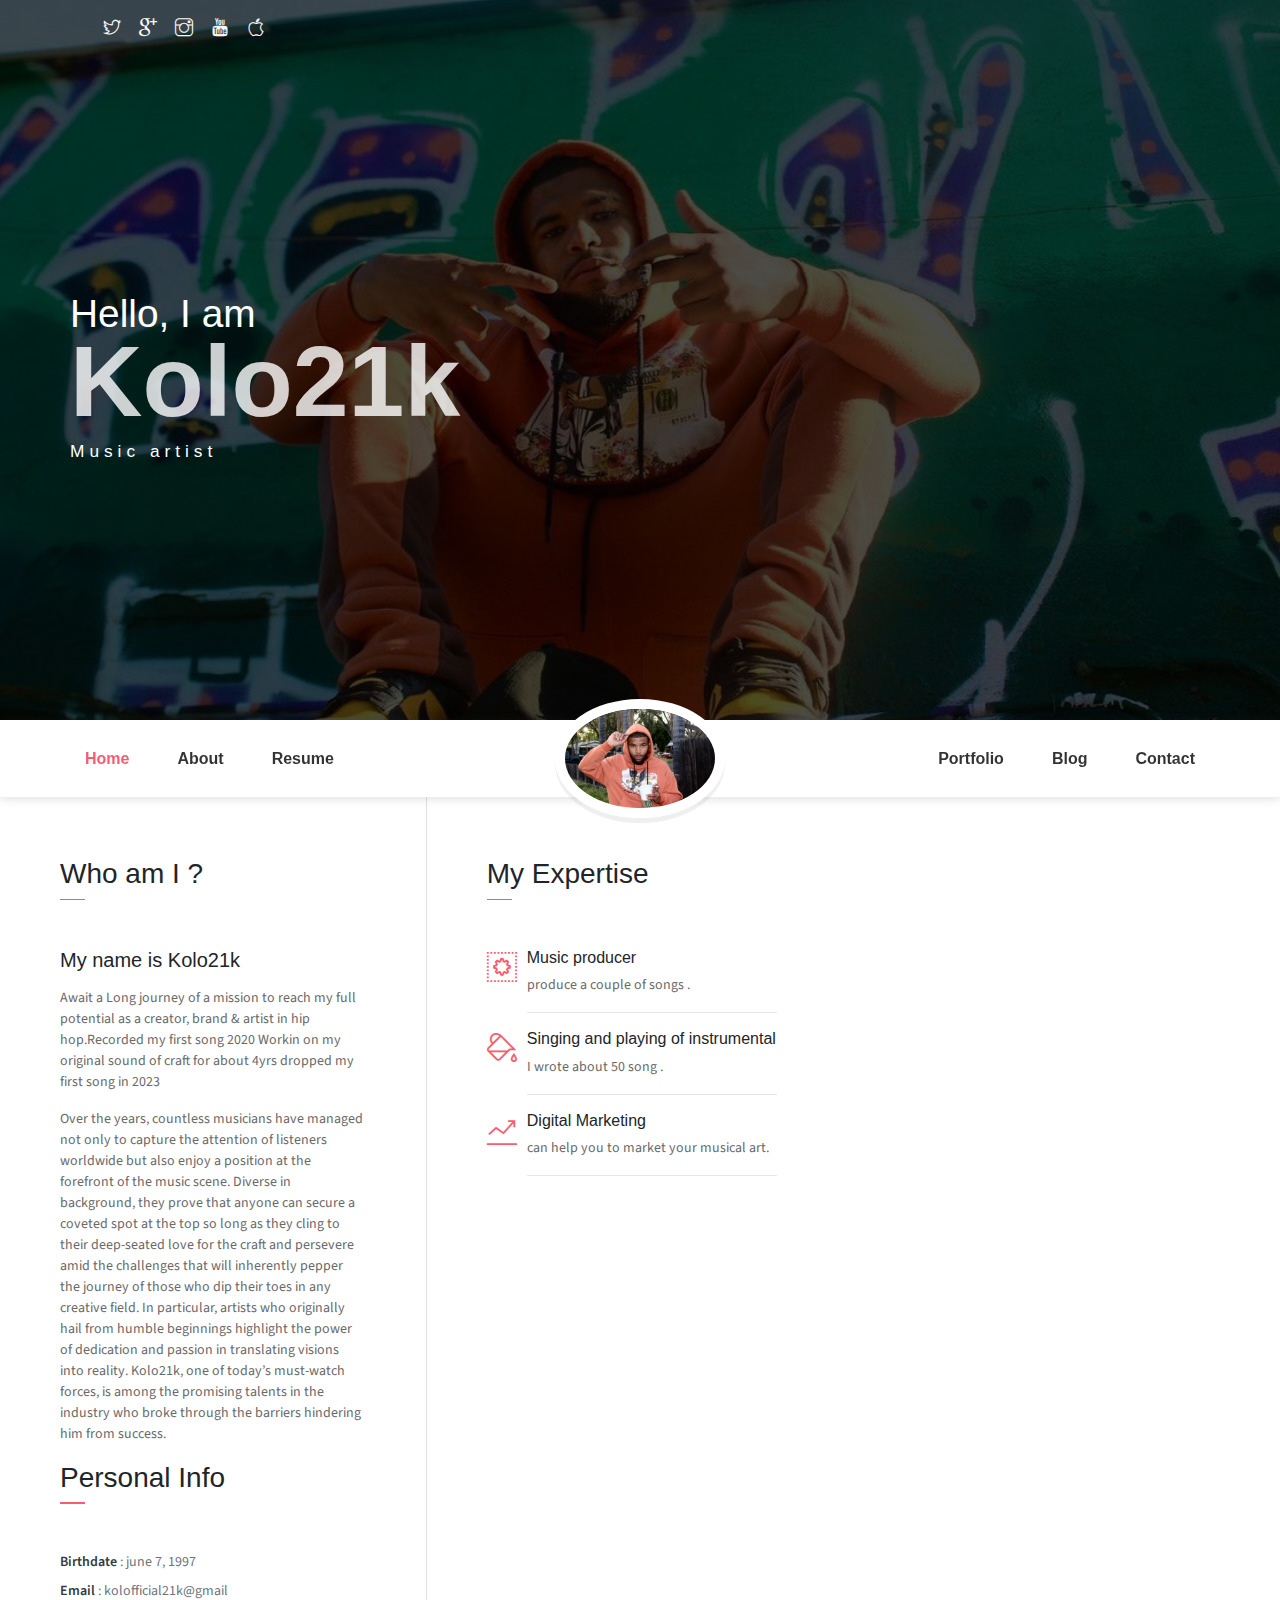
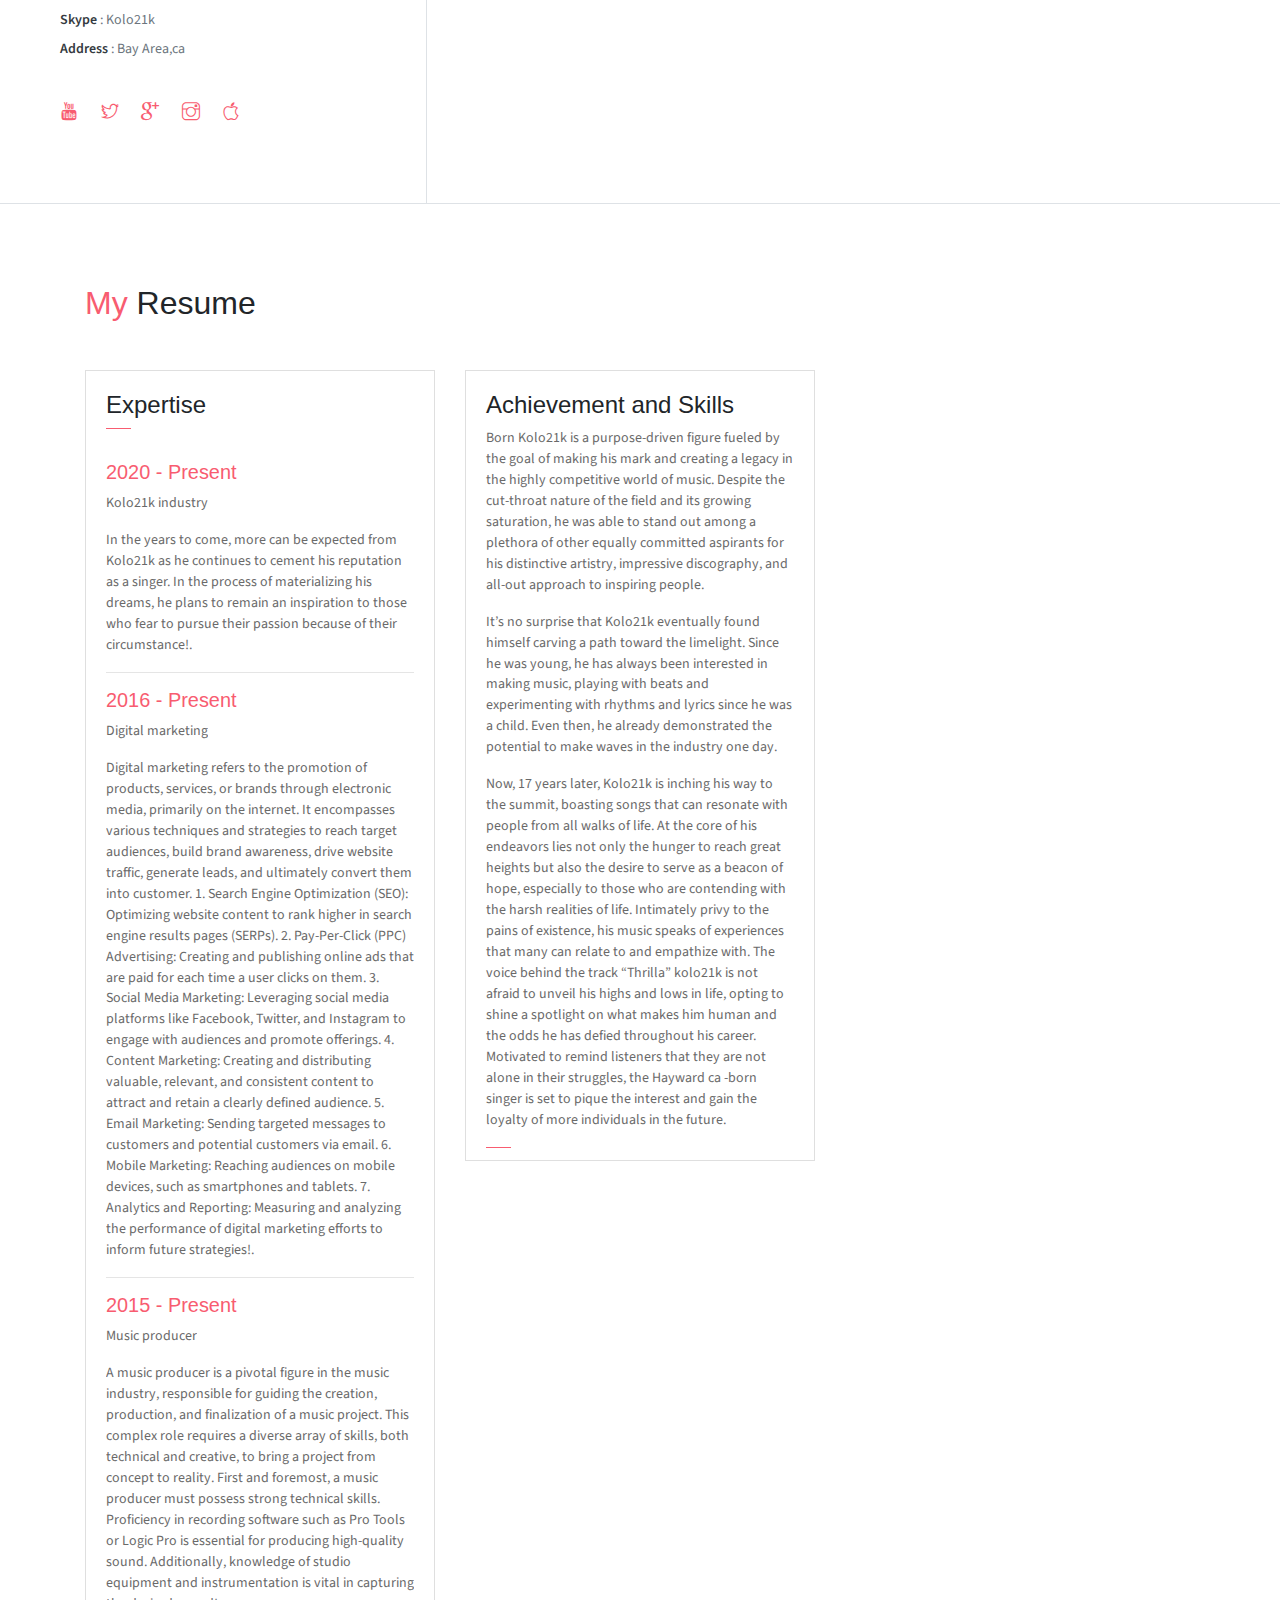
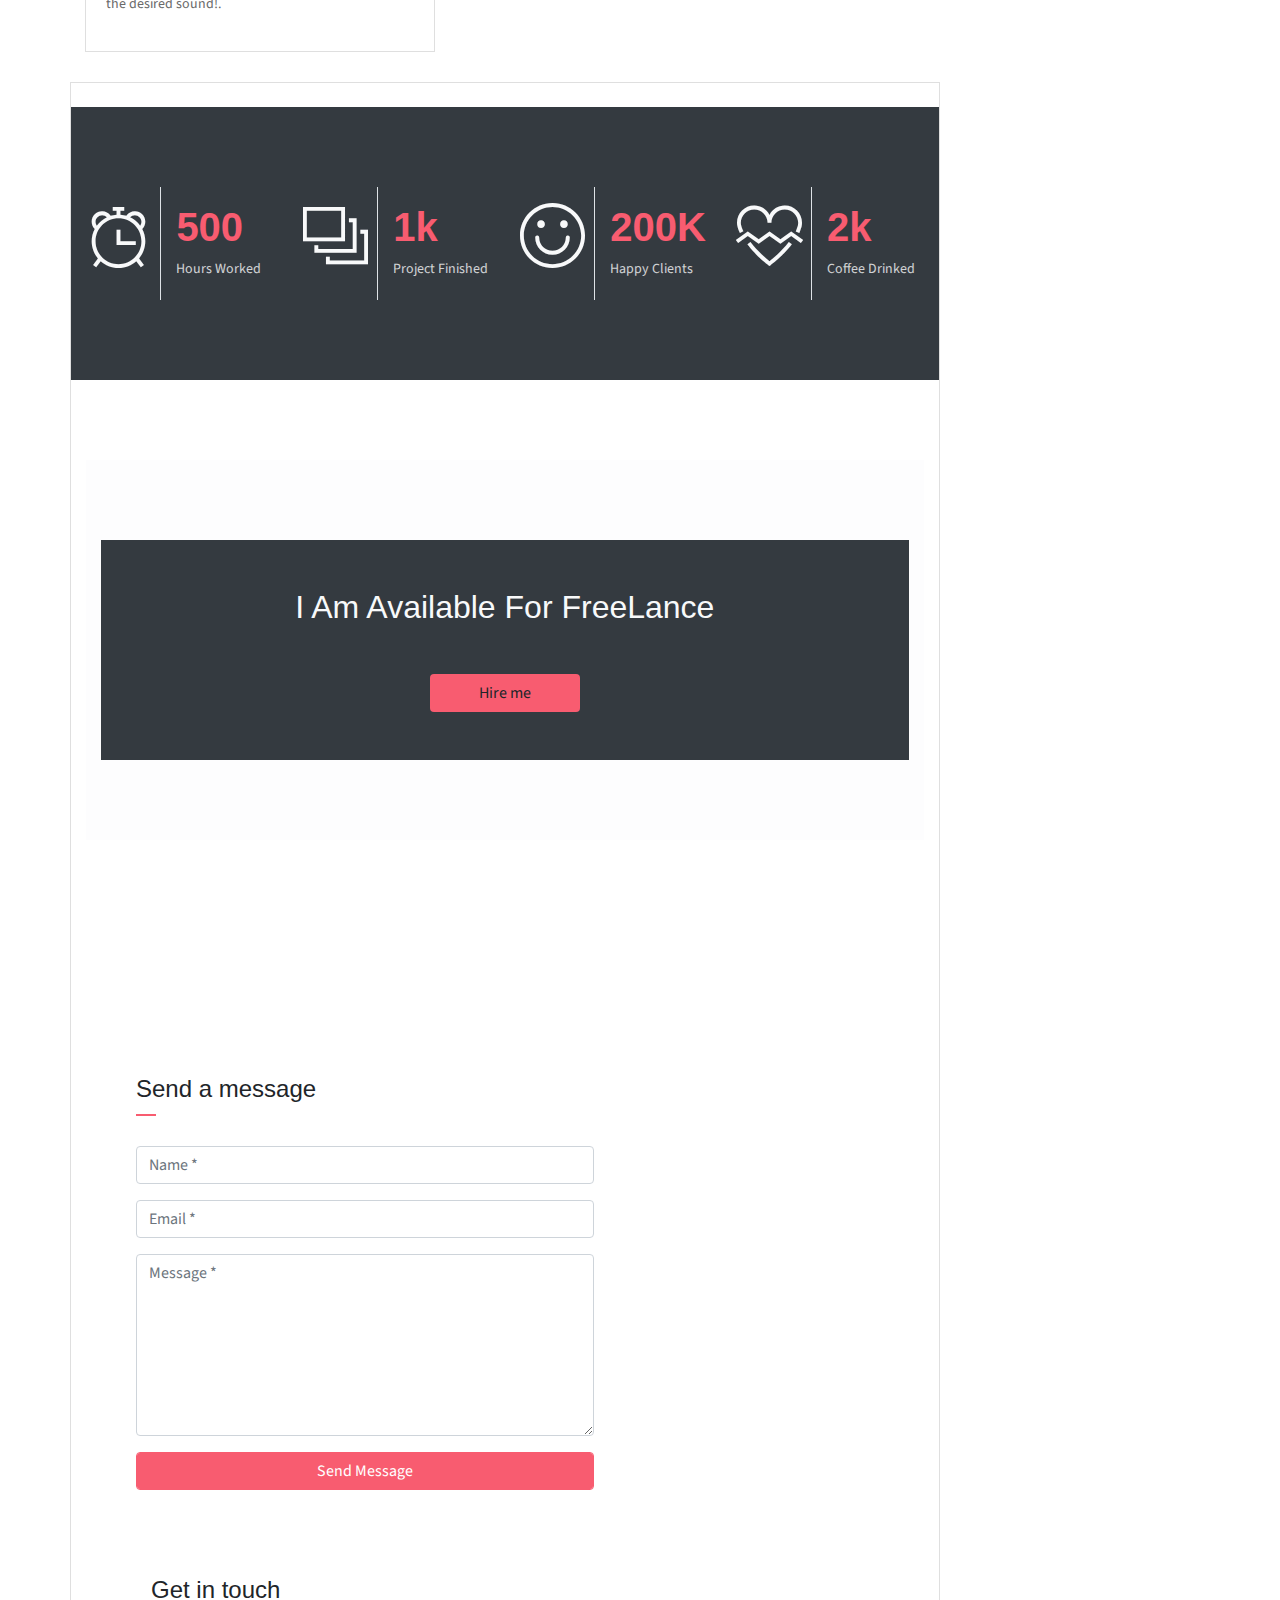
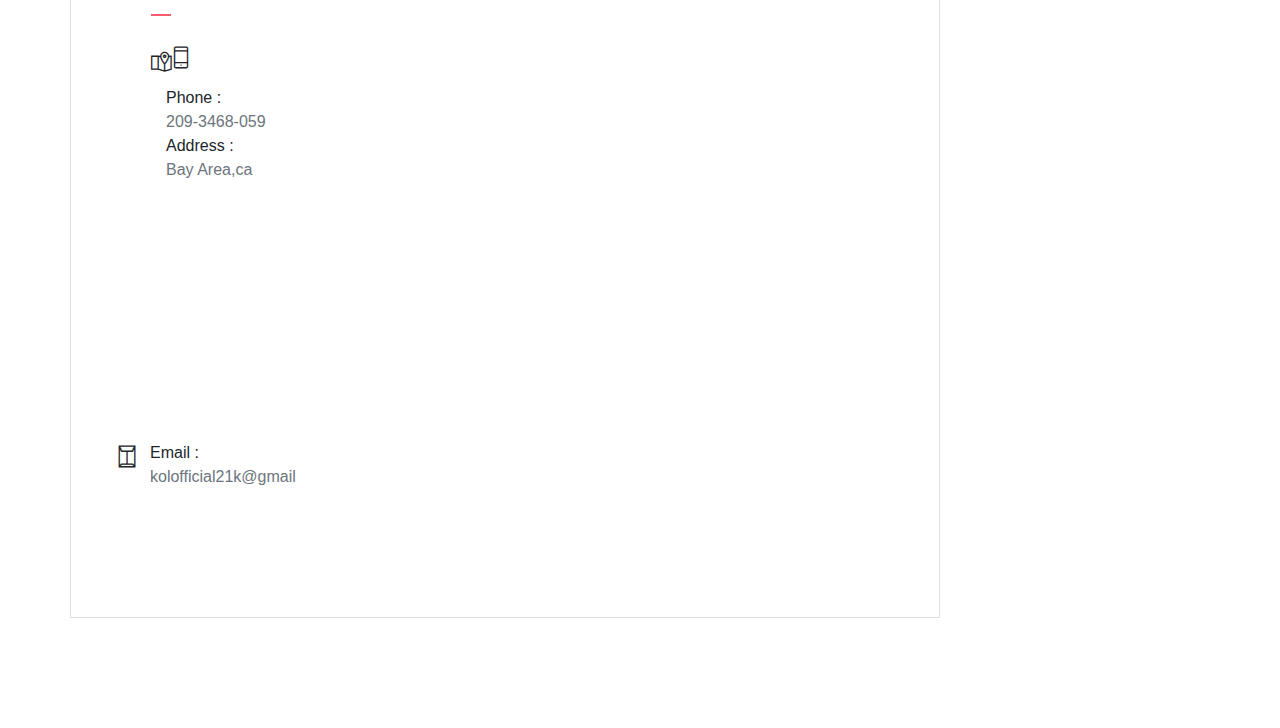
<file: index.html>
<!DOCTYPE html>
<html lang="en">
<head>
	<meta charset="utf-8">
    <meta name="viewport" content="width=device-width, initial-scale=1, shrink-to-fit=no">
    <meta name="description" content="https://keyanteKolo21k.vercel.">
    <meta name="Kolo21k" content="keyante">
    <title>Kolo21k</title>
    <!-- font icons -->
    <link rel="stylesheet" href="assets/vendors/themify-icons/css/themify-icons.css">
    <!-- Bootstrap + KeyanteKolo21k     main styles -->
	<link rel="stylesheet" href="assets/css/johndoe.css">
</head>
<body data-spy="scroll" data-target=".navbar" data-offset="40" id="home">
    <a href="mailto:kolofficial21k@gmail" class="btn btn-primary btn-component" data-spy="affix" data-offset-top="600"><i class="ti-shift-left-alt"></i> EMAIL US</a>
    <header class="header">
        <div class="container">
            <ul class="social-icons pt-3">
                <li class="social-item"><a class="social-link text-light" href="https://open.spotify.com/artist/76t94uA3QvRCkHxSUreQ3t?si=8mLaYMw0RyaRDC8hWywkEg"><i class="ti-sportify" aria-hidden="true"></i></a></li>
                <li class="social-item"><a class="social-link text-light" href="https://open.spotify.com/artist/76t94uA3QvRCkHxSUreQ3t?si=8mLaYMw0RyaRDC8hWywkEg"><i class="ti-twitter" aria-hidden="true"></i></a></li>
                <li class="social-item"><a class="social-link text-light" href="#"><i class="ti-google" aria-hidden="true"></i></a></li>
                <li class="social-item"><a class="social-link text-light" href="#"><i class="ti-instagram" aria-hidden="true"></i></a></li>
                <li class="social-item"><a class="social-link text-light" href="https://youtu.be/S5ixmX3QvTo?si=CrsjXkQ_3ggwlm5z"><i class="ti-youtube" aria-hidden="true"></i></a></li>
                <li class="social-item"><a class="social-link text-light" href="https://music.apple.com/us/artist/kolo21k/1698802840"><i class="ti-apple music" aria-hidden="true"></i></a></li>
                 </ul>  
            <div class="header-content">
                <h4 class="header-subtitle" >Hello, I am</h4>
                <h1 class="header-title">Kolo21k</h1>
                <h6 class="header-mono" >Music artist </h6>
            </div>
        </div>
    </header>
    <nav class="navbar sticky-top navbar-expand-lg navbar-light bg-white" data-spy="affix" data-offset-top="510">
        <div class="container">
            <button class="navbar-toggler ml-auto" type="button" data-toggle="collapse" data-target="#navbarSupportedContent" aria-controls="navbarSupportedContent" aria-expanded="false" aria-label="Toggle navigation">
                <span class="navbar-toggler-icon"></span>
            </button>
            <div class="collapse mt-sm-20 navbar-collapse" id="navbarSupportedContent">
                <ul class="navbar-nav mr-auto">
                    <li class="nav-item">
                        <a href="#home" class="nav-link">Home</a>
                    </li>
                    <li class="nav-item">
                        <a href="#about" class="nav-link">About</a>
                    </li>
                    <li class="nav-item">
                        <a href="#resume" class="nav-link">Resume</a>
                    </li>
                </ul>
                <ul class="navbar-nav brand">
                    <img src="assets/imgs/avatar.jpg" alt="" class="brand-img">
                    <li class="brand-txt">
                        <h5 class="brand-title">Kolo21k</h5>
                        <div class="brand-subtitle">Music artist </div>
                    </li>
                </ul>
                <ul class="navbar-nav ml-auto">
                    <li class="nav-item">
                        <a href="#portfolio" class="nav-link">Portfolio</a>
                    </li>
                    <li class="nav-item">
                        <a href="#blog" class="nav-link">Blog</a>
                    </li>
                    <li class="nav-item last-item">
                        <a href="#contact" class="nav-link">Contact</a>
                    </li>
                </ul>
            </div>
        </div>
    </nav>
    <div class="container-fluid">
        <div id="about" class="row about-section">
            <div class="col-lg-4 about-card">
                <h3 class="font-weight-light">Who am I ?</h3>
                <span class="line mb-5"></span>
                <h5 class="mb-3">My name is Kolo21k</h5>
                <p class="mt-20">Await a Long journey of a mission to reach my full potential as a creator, brand & artist in hip hop.Recorded my first song 2020 
Workin on my original sound of craft for about 4yrs dropped my first song in 2023
</p>
            <p>Over the years, countless musicians have managed not only to capture the attention of listeners worldwide but also enjoy a position at the forefront of the music scene. Diverse in background, they prove that anyone can secure a coveted spot at the top so long as they cling to their deep-seated love for the craft and persevere amid the challenges that will inherently pepper the journey of those who dip their toes in any creative field. In particular, artists who originally hail from humble beginnings highlight the power of dedication and passion in translating visions into reality. Kolo21k, one of today’s must-watch forces, is among the promising talents in the industry who broke through the barriers hindering him from success.</p>
                <h3 class="font-weight-light">Personal Info</h3>
                <span class="line mb-5"></span>
                <ul class="mt40 info list-unstyled">
                    <li><span>Birthdate</span> : june 7, 1997</li>
                    <li><span>Email</span> : kolofficial21k@gmail</li>
                    <li><span>Skype</span> : Kolo21k </li>
                    <li><span>Address</span> : Bay Area,ca</li>
                </ul>
                <ul class="social-icons pt-3">
                    <li class="social-item"><a class="social-link" href="https://youtu.be/S5ixmX3QvTo?si=CrsjXkQ_3ggwlm5z"><i class="ti-youtube" aria-hidden="true"></i></a></li>
                    <li class="social-item"><a class="social-link" href="https://open.spotify.com/artist/76t94uA3QvRCkHxSUreQ3t?si=8mLaYMw0RyaRDC8hWywkEg"><i class="ti-twitter" aria-hidden="true"></i></a></li>
                    <li class="social-item"><a class="social-link" href="https://open.spotify.com/artist/76t94uA3QvRCkHxSUreQ3t?si=8mLaYMw0RyaRDC8hWywkEg"><i class="ti-google" aria-hidden="true"></i></a></li>
                    <li class="social-item"><a class="social-link" href="#"><i class="ti-instagram" aria-hidden="true"></i></a></li>
                    <li class="social-item"><a class="social-link" href="https://music.apple.com/us/artist/kolo21k/1698802840"><i class="ti-apple music" aria-hidden="true"></i></a></li>
                </ul>  
            </div>
            <div class="col-lg-4 about-card">
                <h3 class="font-weight-light">My Expertise</h3>
                <span class="line mb-5"></span>
                <div class="row">
                    <div class="col-1 text-danger pt-1"><i class="ti-widget icon-lg"></i></div>
                    <div class="col-10 ml-auto mr-3">
                        <h6>Music producer</h6>
                        <p class="subtitle"> produce a couple of songs .</p>
                        <hr>
                    </div>
                </div>
                <div class="row">
                    <div class="col-1 text-danger pt-1"><i class="ti-paint-bucket icon-lg"></i></div>
                    <div class="col-10 ml-auto mr-3">
                        <h6>Singing and playing of instrumental</h6>
                        <p class="subtitle">I wrote about 50 song .</p>
                        <hr>
                    </div>
                </div>
                <div class="row">
                    <div class="col-1 text-danger pt-1"><i class="ti-stats-up icon-lg"></i></div>
                    <div class="col-10 ml-auto mr-3">
                        <h6>Digital Marketing</h6>
                        <p class="subtitle"> can help you to market your musical art.</p>
                        <hr>
                    </div>
                </div>
            </div>
        </div>
    </div>

    <!--Resume Section-->
    <section class="section" id="resume">
        <div class="container">
            <h2 class="mb-5"><span class="text-danger">My</span> Resume</h2>
            <div class="row">
                <div class="col-md-6 col-lg-4">
                    <div class="card">
                       <div class="card-header">
                            <div class="mt-2">
                                <h4>Expertise</h4>
                                <span class="line"></span>  
                            </div>
                        </div>
                        <div class="card-body">
                            <h6 class="title text-danger">2020 - Present</h6>
                            <P>Kolo21k industry</P>
                            <P class="subtitle">In the years to come, more can be expected from Kolo21k as he continues to cement his reputation as a singer. In the process of materializing his dreams, he plans to remain an inspiration to those who fear to pursue their passion because of their circumstance!.</P>
                            <hr>
                            <h6 class="title text-danger">2016 - Present</h6>
                            <P>Digital marketing</P>
                            <P class="subtitle">Digital marketing refers to the promotion of products, services, or brands through electronic media, primarily on the internet. It encompasses various techniques and strategies to reach target audiences, build brand awareness, drive website traffic, generate leads, and ultimately convert them into customer.
1. Search Engine Optimization (SEO): Optimizing website content to rank higher in search engine results pages (SERPs).

2. Pay-Per-Click (PPC) Advertising: Creating and publishing online ads that are paid for each time a user clicks on them.

3. Social Media Marketing: Leveraging social media platforms like Facebook, Twitter, and Instagram to engage with audiences and promote offerings.

4. Content Marketing: Creating and distributing valuable, relevant, and consistent content to attract and retain a clearly defined audience.

5. Email Marketing: Sending targeted messages to customers and potential customers via email.

6. Mobile Marketing: Reaching audiences on mobile devices, such as smartphones and tablets.

7. Analytics and Reporting: Measuring and analyzing the performance of digital marketing efforts to inform future strategies!.</P>
                            <hr>
                            <h6 class="title text-danger">2015 - Present</h6>
                            <P>Music producer</P>
                            <P class="subtitle">
A music producer is a pivotal figure in the music industry, responsible for guiding the creation, production, and finalization of a music project. This complex role requires a diverse array of skills, both technical and creative, to bring a project from concept to reality.

First and foremost, a music producer must possess strong technical skills. Proficiency in recording software such as Pro Tools or Logic Pro is essential for producing high-quality sound. Additionally, knowledge of studio equipment and instrumentation is vital in capturing the desired sound!.</P>
                        </div>
                    </div>
                </div>
                <div class="col-md-6 col-lg-4">
                    <div class="card">
                       <div class="card-header">
                            <div class="mt-2">
                                <h4> Achievement and Skills</h4>
                                <p class="mt-2">Born Kolo21k is a purpose-driven figure fueled by the goal of making his mark and creating a legacy in the highly competitive world of music. Despite the cut-throat nature of the field and its growing saturation, he was able to stand out among a plethora of other equally committed aspirants for his distinctive artistry, impressive discography, and all-out approach to inspiring people.</p>
                                <p>It’s no surprise that Kolo21k  eventually found himself carving a path toward the limelight. Since he was young, he has always been interested in making music, playing with beats and experimenting with rhythms and lyrics since he was a child. Even then, he already demonstrated the potential to make waves in the industry one day. </p>
                                <p>Now, 17 years later,  Kolo21k is inching his way to the summit, boasting songs that can resonate with people from all walks of life. At the core of his endeavors lies not only the hunger to reach great heights but also the desire to serve as a beacon of hope, especially to those who are contending with the harsh realities of life. Intimately privy to the pains of existence, his music speaks of experiences that many can relate to and empathize with.
The voice behind the track “Thrilla” kolo21k is not afraid to unveil his highs and lows in life, opting to shine a spotlight on what makes him human and the odds he has defied throughout his career. Motivated to remind listeners that they are not alone in their struggles, the Hayward ca -born singer is set to pique the interest and gain the loyalty of more individuals in the future.</p>

                                <span class="line"></span>  
                            </div>
                            </div>
                        </div>
                    </div>
                    <div class="card">
                       <div class="card-header">
                            <div class="pull-left">
                                </div>
                                </div>
    <section class="section bg-dark text-center">
        <div class="container">
            <div class="row text-center">
                <div class="col-md-6 col-lg-3">
                    <div class="row ">
                        <div class="col-5 text-right text-light border-right py-3">
                            <div class="m-auto"><i class="ti-alarm-clock icon-xl"></i></div>
                        </div>
                        <div class="col-7 text-left py-3">
                            <h1 class="text-danger font-weight-bold font40">500</h1>
                            <p class="text-light mb-1">Hours Worked</p>
                        </div>
                    </div>
                </div>
                <div class="col-md-6 col-lg-3">
                    <div class="row">
                        <div class="col-5 text-right text-light border-right py-3">
                            <div class="m-auto"><i class="ti-layers-alt icon-xl"></i></div>
                        </div>
                        <div class="col-7 text-left py-3">
                            <h1 class="text-danger font-weight-bold font40">1k</h1>
                            <p class="text-light mb-1">Project Finished</p>
                        </div>
                    </div>
                </div>
                <div class="col-md-6 col-lg-3">
                    <div class="row">
                        <div class="col-5 text-right text-light border-right py-3">
                            <div class="m-auto"><i class="ti-face-smile icon-xl"></i></div>
                        </div>
                        <div class="col-7 text-left py-3">
                            <h1 class="text-danger font-weight-bold font40">200K</h1>
                            <p class="text-light mb-1">Happy Clients</p>
                        </div>
                    </div>
                </div>
                <div class="col-md-6 col-lg-3">
                    <div class="row">
                        <div class="col-5 text-right text-light border-right py-3">
                            <div class="m-auto"><i class="ti-heart-broken icon-xl"></i></div>
                        </div>
                        <div class="col-7 text-left py-3">
                            <h1 class="text-danger font-weight-bold font40">2k</h1>
                            <p class="text-light mb-1">Coffee Drinked</p>
                        </div>
                    </div>
                </div>
            </div>
        </div>
    </section>
    <section class="section" id="service">
        <div class="container">
    <section class="section bg-custom-gray" id="price">
        <div class="container">       
    <section class="section bg-dark py-5">
        <div class="container text-center">
            <h2 class="text-light mb-5 font-weight-normal">I Am Available For FreeLance</h2>
<a href="mailto:Kolo21k@gmail.com">
  <button class="btn bg-primary w-lg">Hire me</button>
</a>
        </div>
        </div>
        </div>
    </section>
    <!-- Portfolio Section -->
    <!-- End of portfolio section -->
    <section class="section" id="blog">
        <div class="container">
 
    <div class="section contact" id="contact">
        <div id="map" class="map"></div>
        <div class="container">
            <div class="row">
                <div class="col-lg-8">
                    <div class="contact-form-card">
                        <h4 class="contact-title">Send a message</h4>



                        
<form id="contact-form" onsubmit="return sendMail();">
    <div class="form-group">
        <input class="form-control" id="name" type="text" placeholder="Name *" required>
    </div>
    <div class="form-group">
        <input class="form-control" id="email" type="email" placeholder="Email *" required>
    </div>
    <div class="form-group">
        <textarea class="form-control" id="message" placeholder="Message *" rows="7" required></textarea>
    </div>
    <div class="form-group">
        <button type="submit" class="form-control btn btn-primary">Send Message</button>
    </div>
</form>

<script>
function sendMail() {
    var name = document.getElementById('name').value;
    var email = document.getElementById('email').value;
    var message = document.getElementById('message').value;

    var mailtoLink = 'mailto:recipient@example.com?subject=Contact%20Form%20Submission&body=' +
        'Name:%20' + encodeURIComponent(name) + '%0A' +
        'Email:%20' + encodeURIComponent(email) + '%0A%0A' +
        'Message:%0A' + encodeURIComponent(message);

    window.location.href = mailtoLink;

    // Prevent form submission
    return false;
}
</script>




                    </div>
                    </div>
                </div>
                <div class="col-lg-4">
                    <div class="contact-info-card">
                        <h4 class="contact-title">Get in touch</h4>
                            <div class="col-10 ">
                        </div>
                        <div class="row mb-2">
                            <div class="col-1 pt-1 mr-1">
                                <i class="ti-map-alt icon-md"></i>
                            </div>
                            <i class="ti-mobile icon-md"></i>
                            </div>
                            <div class="col-10 ">                            
                                <h6 class="d-inline">Phone : <br> <span class="text-muted">209-3468-059</span></h6>
                            </div>
                            <div class="col-10">
                                <h6 class="d-inline">Address :<br> <span class="text-muted">Bay Area,ca</span></h6>
                            </div>
                       </div>
                        <div class="row mb-2">
                            <div class="col-1 pt-1 mr-1">
                                <i class="ti-envelope icon-md"></i>
                            </div>
                            <div class="col-10">
                                <h6 class="d-inline">Email :<br> <span class="text-muted">kolofficial21k@gmail</span></h6>
                            </div>
                            </div>
                        </div>
	<!-- core  -->
    <script src="assets/vendors/jquery/jquery-3.4.1.js"></script>
    <script src="assets/vendors/bootstrap/bootstrap.bundle.js"></script>

    <!-- bootstrap 3 affix -->
    <script src="assets/vendors/bootstrap/bootstrap.affix.js"></script>

    <!-- Isotope  -->
    <script src="assets/vendors/isotope/isotope.pkgd.js"></script>
    <!-- Keyante Bellamy js -->
    <script src="assets/js/johndoe.js"></script>
</body>
</html>
</file>
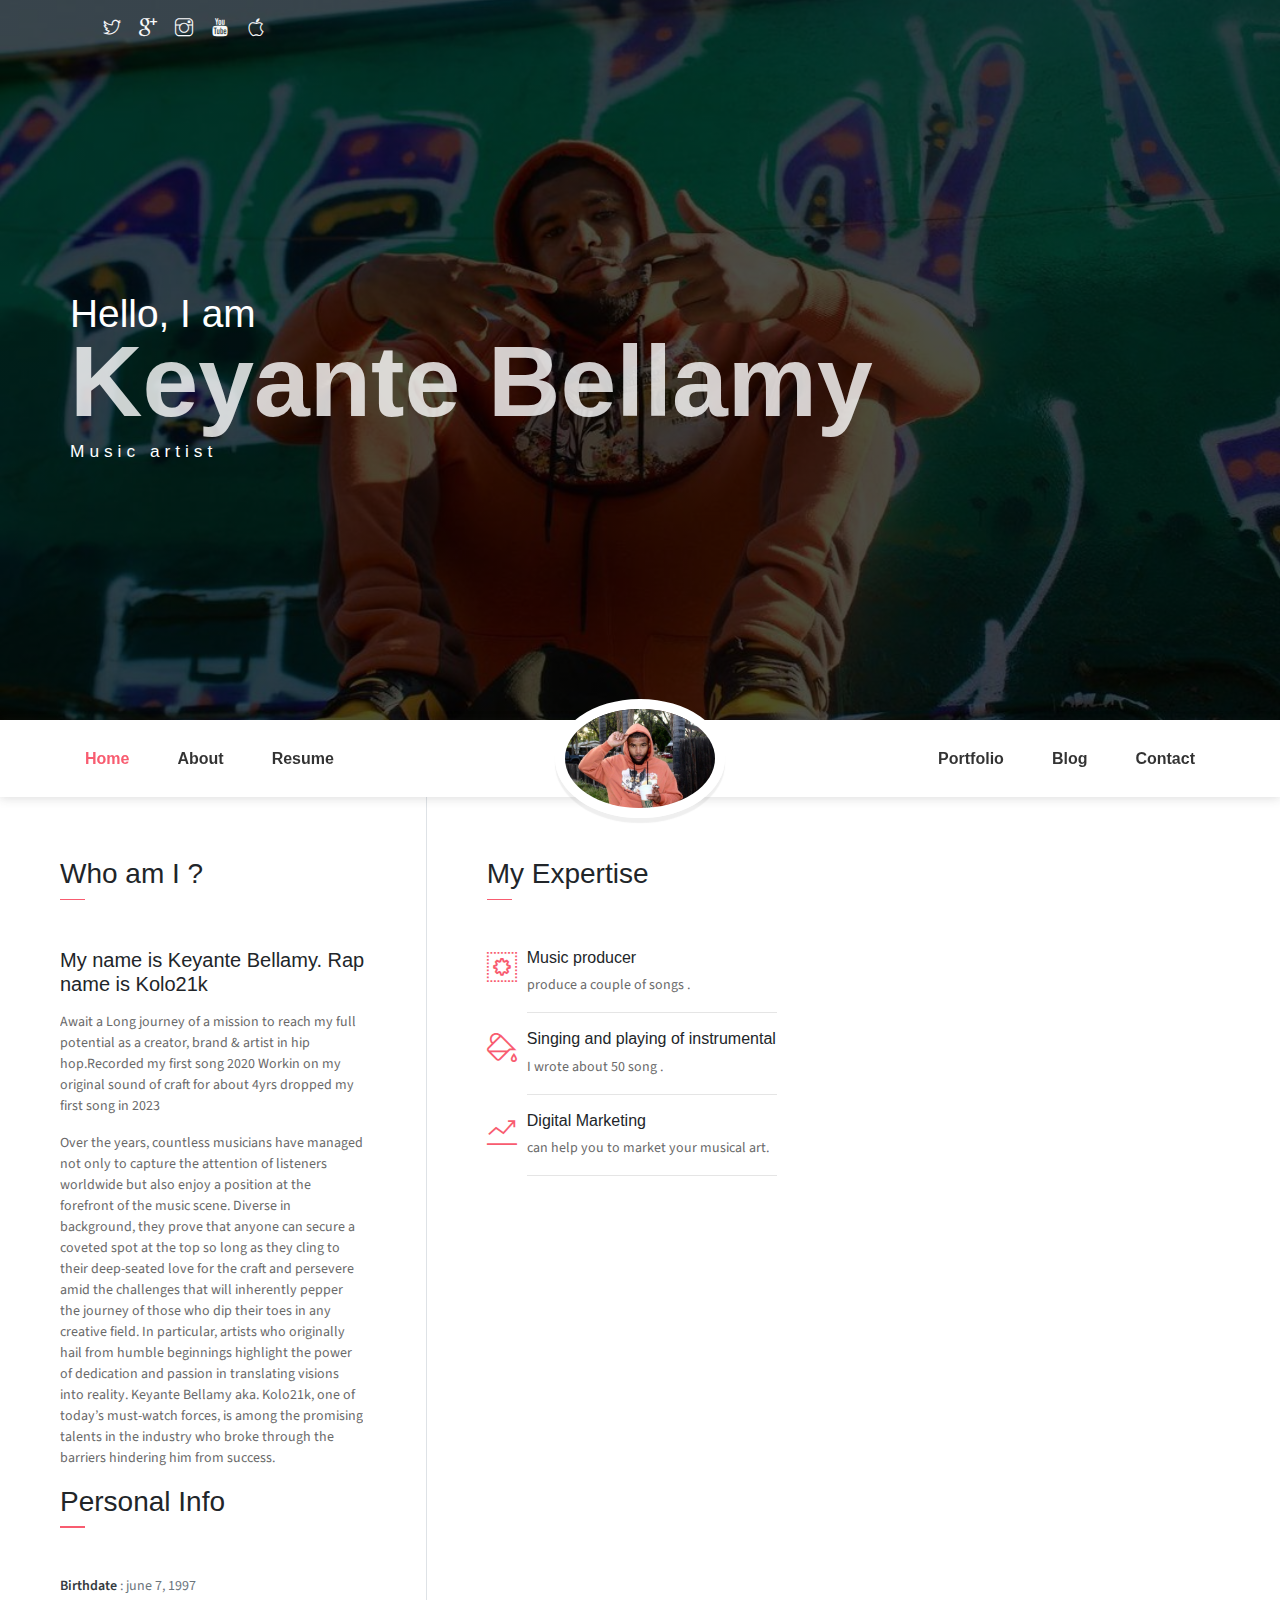
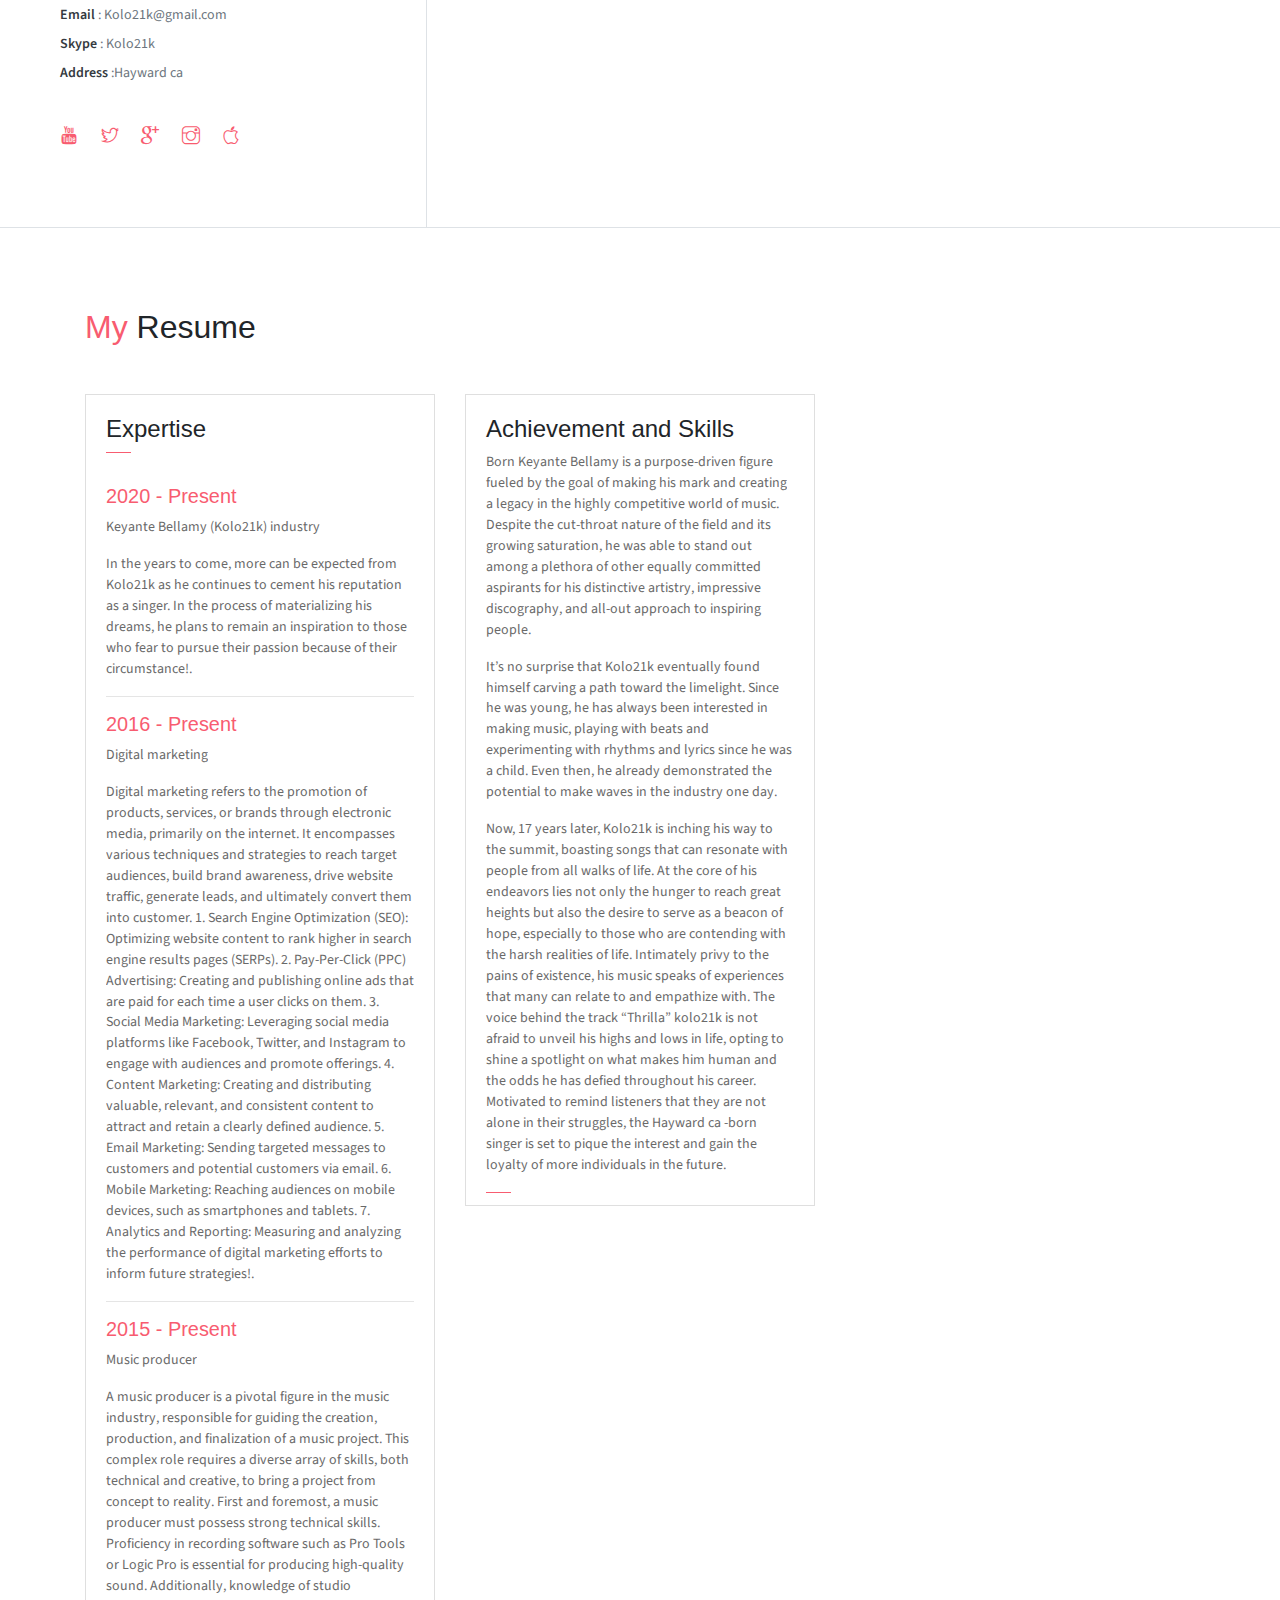
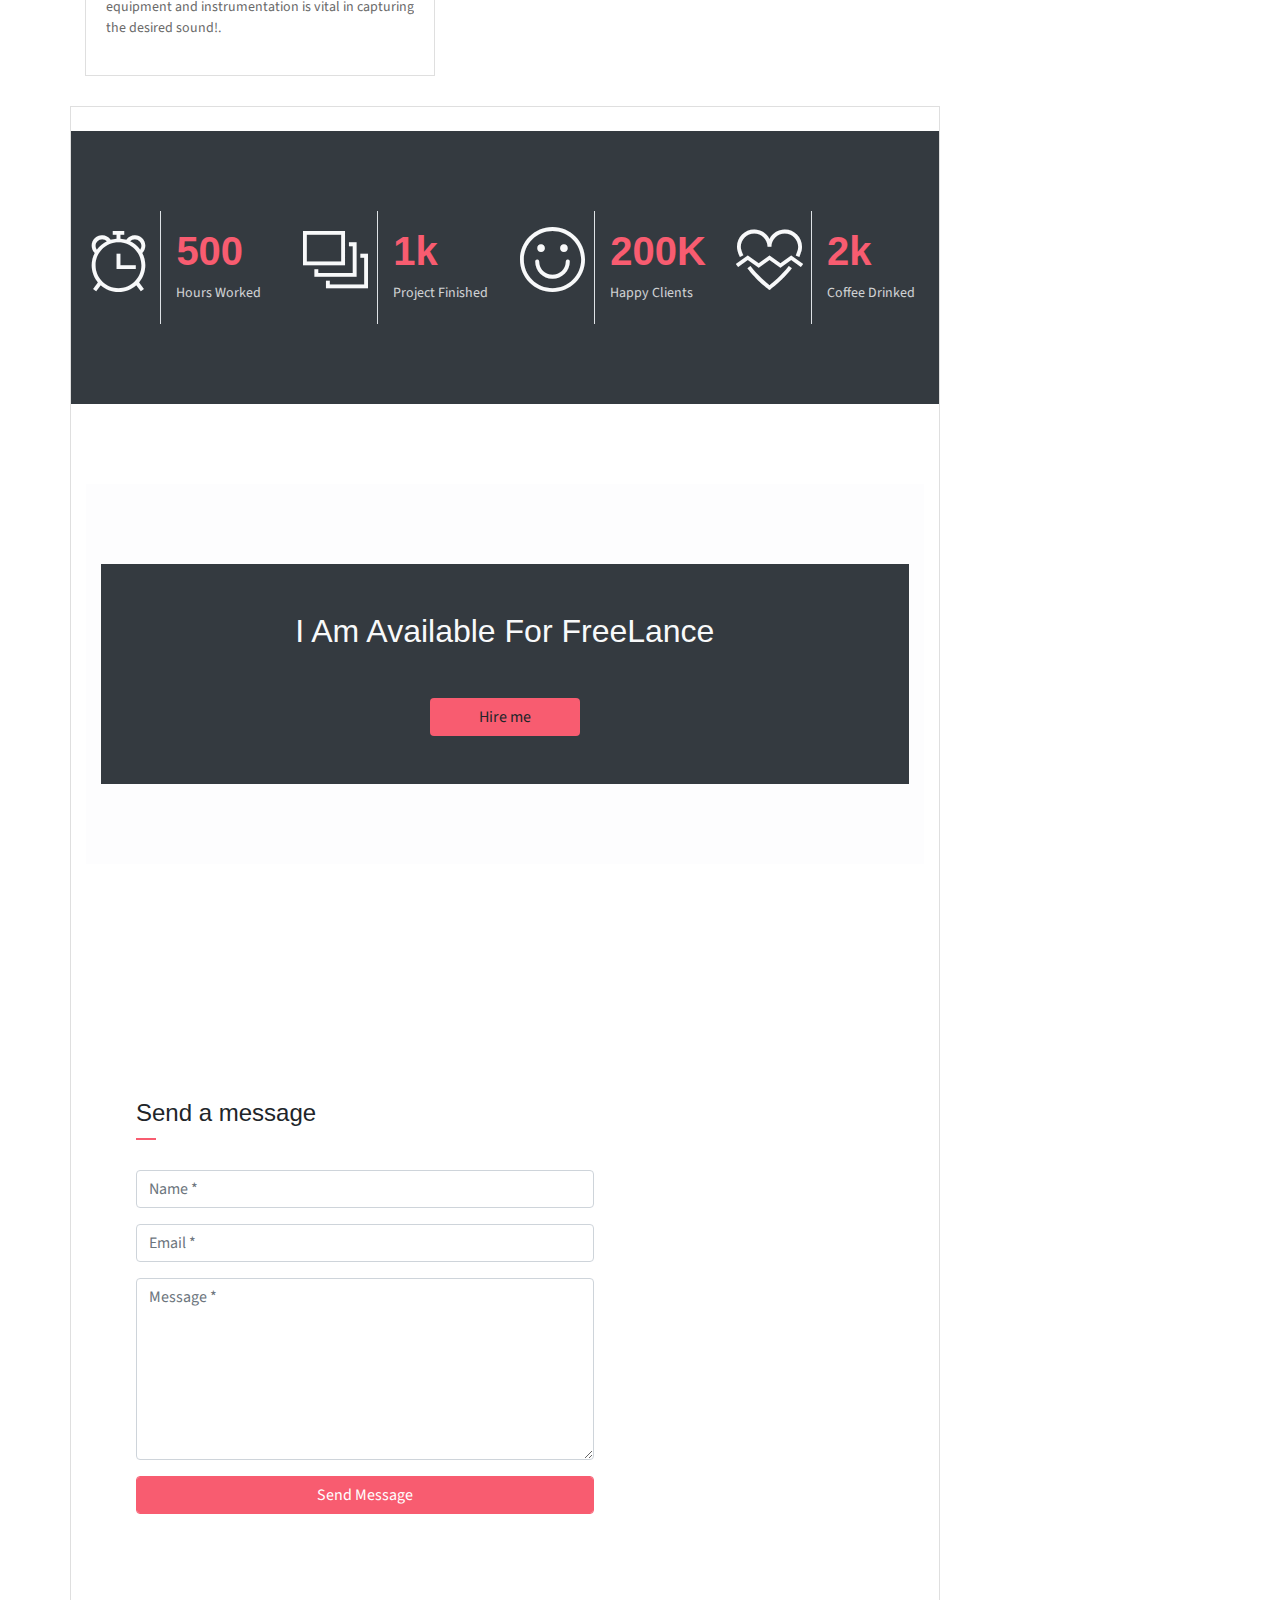
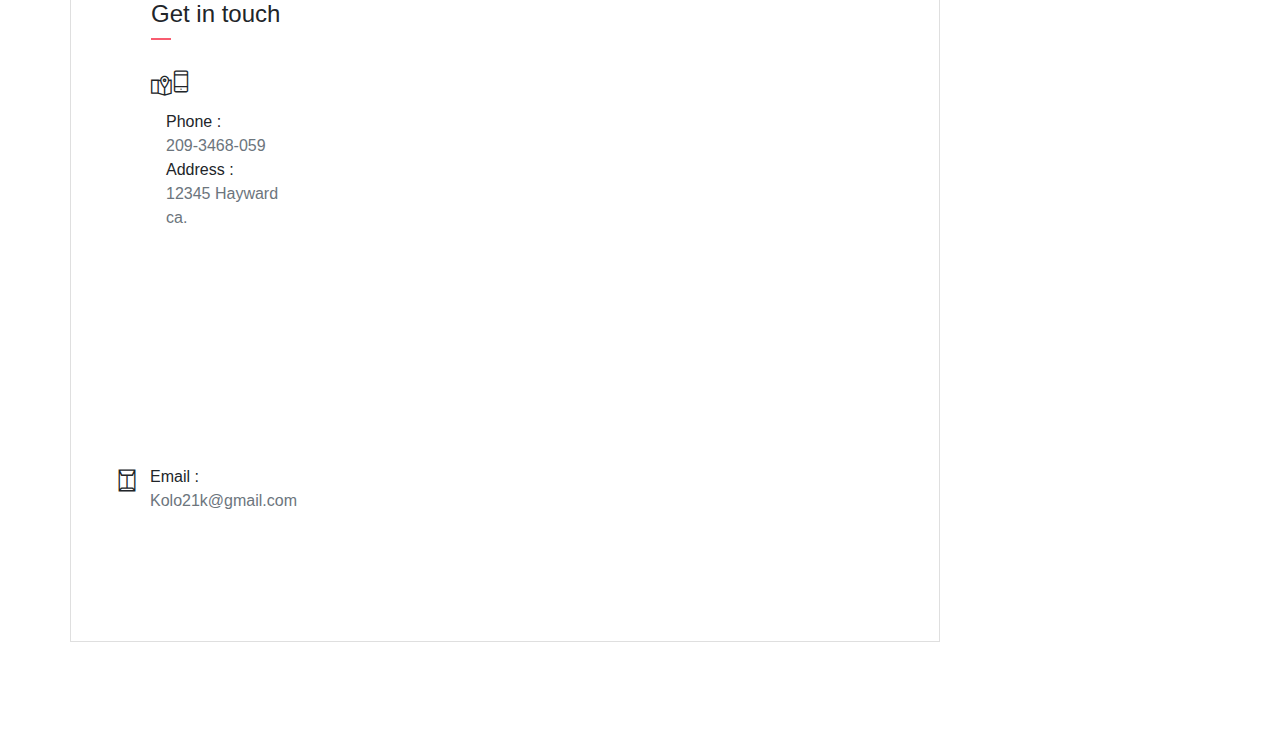
<file: Louis carter.htm>
<!DOCTYPE html>
<html lang="en">
<head>
	<meta charset="utf-8">
    <meta name="viewport" content="width=device-width, initial-scale=1, shrink-to-fit=no">
    <meta name="description" content="Start your development with louiscarter landing page.">
    <meta name="author" content="Devcrud">
    <title>Louis Carter</title>
    <!-- font icons -->
    <link rel="stylesheet" href="assets/vendors/themify-icons/css/themify-icons.css">
    <!-- Bootstrap + KeyanteBellamy main styles -->
	<link rel="stylesheet" href="assets/css/johndoe.css">
</head>
<body data-spy="scroll" data-target=".navbar" data-offset="40" id="home">
    <a href="mailto:Kolo21k@gmail.com" class="btn btn-primary btn-component" data-spy="affix" data-offset-top="600"><i class="ti-shift-left-alt"></i> EMAIL US</a>
    <header class="header">
        <div class="container">
            <ul class="social-icons pt-3">
                <li class="social-item"><a class="social-link text-light" href="https://open.spotify.com/artist/76t94uA3QvRCkHxSUreQ3t?si=8mLaYMw0RyaRDC8hWywkEg"><i class="ti-sportify" aria-hidden="true"></i></a></li>
                <li class="social-item"><a class="social-link text-light" href="https://open.spotify.com/artist/76t94uA3QvRCkHxSUreQ3t?si=8mLaYMw0RyaRDC8hWywkEg"><i class="ti-twitter" aria-hidden="true"></i></a></li>
                <li class="social-item"><a class="social-link text-light" href="#"><i class="ti-google" aria-hidden="true"></i></a></li>
                <li class="social-item"><a class="social-link text-light" href="#"><i class="ti-instagram" aria-hidden="true"></i></a></li>
                <li class="social-item"><a class="social-link text-light" href="https://youtu.be/S5ixmX3QvTo?si=CrsjXkQ_3ggwlm5z"><i class="ti-youtube" aria-hidden="true"></i></a></li>
                <li class="social-item"><a class="social-link text-light" href="https://music.apple.com/us/artist/kolo21k/1698802840"><i class="ti-apple music" aria-hidden="true"></i></a></li>
                 </ul>  
            <div class="header-content">
                <h4 class="header-subtitle" >Hello, I am</h4>
                <h1 class="header-title">Keyante Bellamy</h1>
                <h6 class="header-mono" >Music artist </h6>
            </div>
        </div>
    </header>
    <nav class="navbar sticky-top navbar-expand-lg navbar-light bg-white" data-spy="affix" data-offset-top="510">
        <div class="container">
            <button class="navbar-toggler ml-auto" type="button" data-toggle="collapse" data-target="#navbarSupportedContent" aria-controls="navbarSupportedContent" aria-expanded="false" aria-label="Toggle navigation">
                <span class="navbar-toggler-icon"></span>
            </button>
            <div class="collapse mt-sm-20 navbar-collapse" id="navbarSupportedContent">
                <ul class="navbar-nav mr-auto">
                    <li class="nav-item">
                        <a href="#home" class="nav-link">Home</a>
                    </li>
                    <li class="nav-item">
                        <a href="#about" class="nav-link">About</a>
                    </li>
                    <li class="nav-item">
                        <a href="#resume" class="nav-link">Resume</a>
                    </li>
                </ul>
                <ul class="navbar-nav brand">
                    <img src="assets/imgs/avatar.jpg" alt="" class="brand-img">
                    <li class="brand-txt">
                        <h5 class="brand-title">Keyante Bellamy</h5>
                        <div class="brand-subtitle">Music artist </div>
                    </li>
                </ul>
                <ul class="navbar-nav ml-auto">
                    <li class="nav-item">
                        <a href="#portfolio" class="nav-link">Portfolio</a>
                    </li>
                    <li class="nav-item">
                        <a href="#blog" class="nav-link">Blog</a>
                    </li>
                    <li class="nav-item last-item">
                        <a href="#contact" class="nav-link">Contact</a>
                    </li>
                </ul>
            </div>
        </div>
    </nav>
    <div class="container-fluid">
        <div id="about" class="row about-section">
            <div class="col-lg-4 about-card">
                <h3 class="font-weight-light">Who am I ?</h3>
                <span class="line mb-5"></span>
                <h5 class="mb-3">My name is Keyante Bellamy. Rap name is Kolo21k</h5>
                <p class="mt-20">Await a Long journey of a mission to reach my full potential as a creator, brand & artist in hip hop.Recorded my first song 2020 
Workin on my original sound of craft for about 4yrs dropped my first song in 2023
</p>
            <p>Over the years, countless musicians have managed not only to capture the attention of listeners worldwide but also enjoy a position at the forefront of the music scene. Diverse in background, they prove that anyone can secure a coveted spot at the top so long as they cling to their deep-seated love for the craft and persevere amid the challenges that will inherently pepper the journey of those who dip their toes in any creative field. In particular, artists who originally hail from humble beginnings highlight the power of dedication and passion in translating visions into reality. Keyante Bellamy aka. Kolo21k, one of today’s must-watch forces, is among the promising talents in the industry who broke through the barriers hindering him from success.</p>
                <h3 class="font-weight-light">Personal Info</h3>
                <span class="line mb-5"></span>
                <ul class="mt40 info list-unstyled">
                    <li><span>Birthdate</span> : june 7, 1997</li>
                    <li><span>Email</span> : Kolo21k@gmail.com</li>
                    <li><span>Skype</span> : Kolo21k </li>
                    <li><span>Address</span> :Hayward ca</li>
                </ul>
                <ul class="social-icons pt-3">
                    <li class="social-item"><a class="social-link" href="https://youtu.be/S5ixmX3QvTo?si=CrsjXkQ_3ggwlm5z"><i class="ti-youtube" aria-hidden="true"></i></a></li>
                    <li class="social-item"><a class="social-link" href="https://open.spotify.com/artist/76t94uA3QvRCkHxSUreQ3t?si=8mLaYMw0RyaRDC8hWywkEg"><i class="ti-twitter" aria-hidden="true"></i></a></li>
                    <li class="social-item"><a class="social-link" href="https://open.spotify.com/artist/76t94uA3QvRCkHxSUreQ3t?si=8mLaYMw0RyaRDC8hWywkEg"><i class="ti-google" aria-hidden="true"></i></a></li>
                    <li class="social-item"><a class="social-link" href="#"><i class="ti-instagram" aria-hidden="true"></i></a></li>
                    <li class="social-item"><a class="social-link" href="https://music.apple.com/us/artist/kolo21k/1698802840"><i class="ti-apple music" aria-hidden="true"></i></a></li>
                </ul>  
            </div>
            <div class="col-lg-4 about-card">
                <h3 class="font-weight-light">My Expertise</h3>
                <span class="line mb-5"></span>
                <div class="row">
                    <div class="col-1 text-danger pt-1"><i class="ti-widget icon-lg"></i></div>
                    <div class="col-10 ml-auto mr-3">
                        <h6>Music producer</h6>
                        <p class="subtitle"> produce a couple of songs .</p>
                        <hr>
                    </div>
                </div>
                <div class="row">
                    <div class="col-1 text-danger pt-1"><i class="ti-paint-bucket icon-lg"></i></div>
                    <div class="col-10 ml-auto mr-3">
                        <h6>Singing and playing of instrumental</h6>
                        <p class="subtitle">I wrote about 50 song .</p>
                        <hr>
                    </div>
                </div>
                <div class="row">
                    <div class="col-1 text-danger pt-1"><i class="ti-stats-up icon-lg"></i></div>
                    <div class="col-10 ml-auto mr-3">
                        <h6>Digital Marketing</h6>
                        <p class="subtitle"> can help you to market your musical art.</p>
                        <hr>
                    </div>
                </div>
            </div>
        </div>
    </div>

    <!--Resume Section-->
    <section class="section" id="resume">
        <div class="container">
            <h2 class="mb-5"><span class="text-danger">My</span> Resume</h2>
            <div class="row">
                <div class="col-md-6 col-lg-4">
                    <div class="card">
                       <div class="card-header">
                            <div class="mt-2">
                                <h4>Expertise</h4>
                                <span class="line"></span>  
                            </div>
                        </div>
                        <div class="card-body">
                            <h6 class="title text-danger">2020 - Present</h6>
                            <P>Keyante Bellamy (Kolo21k) industry</P>
                            <P class="subtitle">In the years to come, more can be expected from Kolo21k as he continues to cement his reputation as a singer. In the process of materializing his dreams, he plans to remain an inspiration to those who fear to pursue their passion because of their circumstance!.</P>
                            <hr>
                            <h6 class="title text-danger">2016 - Present</h6>
                            <P>Digital marketing</P>
                            <P class="subtitle">Digital marketing refers to the promotion of products, services, or brands through electronic media, primarily on the internet. It encompasses various techniques and strategies to reach target audiences, build brand awareness, drive website traffic, generate leads, and ultimately convert them into customer.
1. Search Engine Optimization (SEO): Optimizing website content to rank higher in search engine results pages (SERPs).

2. Pay-Per-Click (PPC) Advertising: Creating and publishing online ads that are paid for each time a user clicks on them.

3. Social Media Marketing: Leveraging social media platforms like Facebook, Twitter, and Instagram to engage with audiences and promote offerings.

4. Content Marketing: Creating and distributing valuable, relevant, and consistent content to attract and retain a clearly defined audience.

5. Email Marketing: Sending targeted messages to customers and potential customers via email.

6. Mobile Marketing: Reaching audiences on mobile devices, such as smartphones and tablets.

7. Analytics and Reporting: Measuring and analyzing the performance of digital marketing efforts to inform future strategies!.</P>
                            <hr>
                            <h6 class="title text-danger">2015 - Present</h6>
                            <P>Music producer</P>
                            <P class="subtitle">
A music producer is a pivotal figure in the music industry, responsible for guiding the creation, production, and finalization of a music project. This complex role requires a diverse array of skills, both technical and creative, to bring a project from concept to reality.

First and foremost, a music producer must possess strong technical skills. Proficiency in recording software such as Pro Tools or Logic Pro is essential for producing high-quality sound. Additionally, knowledge of studio equipment and instrumentation is vital in capturing the desired sound!.</P>
                        </div>
                    </div>
                </div>
                <div class="col-md-6 col-lg-4">
                    <div class="card">
                       <div class="card-header">
                            <div class="mt-2">
                                <h4> Achievement and Skills</h4>
                                <p class="mt-2">Born Keyante Bellamy is a purpose-driven figure fueled by the goal of making his mark and creating a legacy in the highly competitive world of music. Despite the cut-throat nature of the field and its growing saturation, he was able to stand out among a plethora of other equally committed aspirants for his distinctive artistry, impressive discography, and all-out approach to inspiring people.</p>
                                <p>It’s no surprise that Kolo21k  eventually found himself carving a path toward the limelight. Since he was young, he has always been interested in making music, playing with beats and experimenting with rhythms and lyrics since he was a child. Even then, he already demonstrated the potential to make waves in the industry one day. </p>
                                <p>Now, 17 years later,  Kolo21k is inching his way to the summit, boasting songs that can resonate with people from all walks of life. At the core of his endeavors lies not only the hunger to reach great heights but also the desire to serve as a beacon of hope, especially to those who are contending with the harsh realities of life. Intimately privy to the pains of existence, his music speaks of experiences that many can relate to and empathize with.
The voice behind the track “Thrilla” kolo21k is not afraid to unveil his highs and lows in life, opting to shine a spotlight on what makes him human and the odds he has defied throughout his career. Motivated to remind listeners that they are not alone in their struggles, the Hayward ca -born singer is set to pique the interest and gain the loyalty of more individuals in the future.</p>

                                <span class="line"></span>  
                            </div>
                            </div>
                        </div>
                    </div>
                    <div class="card">
                       <div class="card-header">
                            <div class="pull-left">
                                </div>
                                </div>
    <section class="section bg-dark text-center">
        <div class="container">
            <div class="row text-center">
                <div class="col-md-6 col-lg-3">
                    <div class="row ">
                        <div class="col-5 text-right text-light border-right py-3">
                            <div class="m-auto"><i class="ti-alarm-clock icon-xl"></i></div>
                        </div>
                        <div class="col-7 text-left py-3">
                            <h1 class="text-danger font-weight-bold font40">500</h1>
                            <p class="text-light mb-1">Hours Worked</p>
                        </div>
                    </div>
                </div>
                <div class="col-md-6 col-lg-3">
                    <div class="row">
                        <div class="col-5 text-right text-light border-right py-3">
                            <div class="m-auto"><i class="ti-layers-alt icon-xl"></i></div>
                        </div>
                        <div class="col-7 text-left py-3">
                            <h1 class="text-danger font-weight-bold font40">1k</h1>
                            <p class="text-light mb-1">Project Finished</p>
                        </div>
                    </div>
                </div>
                <div class="col-md-6 col-lg-3">
                    <div class="row">
                        <div class="col-5 text-right text-light border-right py-3">
                            <div class="m-auto"><i class="ti-face-smile icon-xl"></i></div>
                        </div>
                        <div class="col-7 text-left py-3">
                            <h1 class="text-danger font-weight-bold font40">200K</h1>
                            <p class="text-light mb-1">Happy Clients</p>
                        </div>
                    </div>
                </div>
                <div class="col-md-6 col-lg-3">
                    <div class="row">
                        <div class="col-5 text-right text-light border-right py-3">
                            <div class="m-auto"><i class="ti-heart-broken icon-xl"></i></div>
                        </div>
                        <div class="col-7 text-left py-3">
                            <h1 class="text-danger font-weight-bold font40">2k</h1>
                            <p class="text-light mb-1">Coffee Drinked</p>
                        </div>
                    </div>
                </div>
            </div>
        </div>
    </section>
    <section class="section" id="service">
        <div class="container">
    <section class="section bg-custom-gray" id="price">
        <div class="container">       
    <section class="section bg-dark py-5">
        <div class="container text-center">
            <h2 class="text-light mb-5 font-weight-normal">I Am Available For FreeLance</h2>
<a href="mailto:Kolo21k@gmail.com">
  <button class="btn bg-primary w-lg">Hire me</button>
</a>
        </div>
        </div>
        </div>
    </section>
    <!-- Portfolio Section -->
    <!-- End of portfolio section -->
    <section class="section" id="blog">
        <div class="container">
 
    <div class="section contact" id="contact">
        <div id="map" class="map"></div>
        <div class="container">
            <div class="row">
                <div class="col-lg-8">
                    <div class="contact-form-card">
                        <h4 class="contact-title">Send a message</h4>



                        
<form id="contact-form" onsubmit="return sendMail();">
    <div class="form-group">
        <input class="form-control" id="name" type="text" placeholder="Name *" required>
    </div>
    <div class="form-group">
        <input class="form-control" id="email" type="email" placeholder="Email *" required>
    </div>
    <div class="form-group">
        <textarea class="form-control" id="message" placeholder="Message *" rows="7" required></textarea>
    </div>
    <div class="form-group">
        <button type="submit" class="form-control btn btn-primary">Send Message</button>
    </div>
</form>

<script>
function sendMail() {
    var name = document.getElementById('name').value;
    var email = document.getElementById('email').value;
    var message = document.getElementById('message').value;

    var mailtoLink = 'mailto:recipient@example.com?subject=Contact%20Form%20Submission&body=' +
        'Name:%20' + encodeURIComponent(name) + '%0A' +
        'Email:%20' + encodeURIComponent(email) + '%0A%0A' +
        'Message:%0A' + encodeURIComponent(message);

    window.location.href = mailtoLink;

    // Prevent form submission
    return false;
}
</script>




                    </div>
                    </div>
                </div>
                <div class="col-lg-4">
                    <div class="contact-info-card">
                        <h4 class="contact-title">Get in touch</h4>
                            <div class="col-10 ">
                        </div>
                        <div class="row mb-2">
                            <div class="col-1 pt-1 mr-1">
                                <i class="ti-map-alt icon-md"></i>
                            </div>
                            <i class="ti-mobile icon-md"></i>
                            </div>
                            <div class="col-10 ">                            
                                <h6 class="d-inline">Phone : <br> <span class="text-muted">209-3468-059</span></h6>
                            </div>
                            <div class="col-10">
                                <h6 class="d-inline">Address :<br> <span class="text-muted">12345 Hayward ca.</span></h6>
                            </div>
                       </div>
                        <div class="row mb-2">
                            <div class="col-1 pt-1 mr-1">
                                <i class="ti-envelope icon-md"></i>
                            </div>
                            <div class="col-10">
                                <h6 class="d-inline">Email :<br> <span class="text-muted">Kolo21k@gmail.com</span></h6>
                            </div>
                            </div>
                        </div>
	<!-- core  -->
    <script src="assets/vendors/jquery/jquery-3.4.1.js"></script>
    <script src="assets/vendors/bootstrap/bootstrap.bundle.js"></script>

    <!-- bootstrap 3 affix -->
    <script src="assets/vendors/bootstrap/bootstrap.affix.js"></script>

    <!-- Isotope  -->
    <script src="assets/vendors/isotope/isotope.pkgd.js"></script>
    <!-- Keyante Bellamy js -->
    <script src="assets/js/johndoe.js"></script>
</body>
</html>
</file>
<file: assets/vendors/themify-icons/css/themify-icons.css>
@font-face {
	font-family: 'themify';
	src:url("../fonts/themify.eot?-fvbane");
	src:url("../fonts/themify.eot?#iefix-fvbane") format("embedded-opentype"),
		url("../fonts/themify.woff?-fvbane") format("woff"),
		url("../fonts/themify.ttf?-fvbane") format("truetype"),
		url("../fonts/themify.svg?-fvbane#themify") format("svg");
	font-weight: normal;
	font-style: normal;
}

[class^="ti-"], [class*=" ti-"] {
	font-family: 'themify';
	speak: none;
	font-style: normal;
	font-weight: normal;
	font-variant: normal;
	text-transform: none;
	line-height: 1;

	/* Better Font Rendering =========== */
	-webkit-font-smoothing: antialiased;
	-moz-osx-font-smoothing: grayscale;
}

.ti-wand:before {
	content: "\e600";
}
.ti-volume:before {
	content: "\e601";
}
.ti-user:before {
	content: "\e602";
}
.ti-unlock:before {
	content: "\e603";
}
.ti-unlink:before {
	content: "\e604";
}
.ti-trash:before {
	content: "\e605";
}
.ti-thought:before {
	content: "\e606";
}
.ti-target:before {
	content: "\e607";
}
.ti-tag:before {
	content: "\e608";
}
.ti-tablet:before {
	content: "\e609";
}
.ti-star:before {
	content: "\e60a";
}
.ti-spray:before {
	content: "\e60b";
}
.ti-signal:before {
	content: "\e60c";
}
.ti-shopping-cart:before {
	content: "\e60d";
}
.ti-shopping-cart-full:before {
	content: "\e60e";
}
.ti-settings:before {
	content: "\e60f";
}
.ti-search:before {
	content: "\e610";
}
.ti-zoom-in:before {
	content: "\e611";
}
.ti-zoom-out:before {
	content: "\e612";
}
.ti-cut:before {
	content: "\e613";
}
.ti-ruler:before {
	content: "\e614";
}
.ti-ruler-pencil:before {
	content: "\e615";
}
.ti-ruler-alt:before {
	content: "\e616";
}
.ti-bookmark:before {
	content: "\e617";
}
.ti-bookmark-alt:before {
	content: "\e618";
}
.ti-reload:before {
	content: "\e619";
}
.ti-plus:before {
	content: "\e61a";
}
.ti-pin:before {
	content: "\e61b";
}
.ti-pencil:before {
	content: "\e61c";
}
.ti-pencil-alt:before {
	content: "\e61d";
}
.ti-paint-roller:before {
	content: "\e61e";
}
.ti-paint-bucket:before {
	content: "\e61f";
}
.ti-na:before {
	content: "\e620";
}
.ti-mobile:before {
	content: "\e621";
}
.ti-minus:before {
	content: "\e622";
}
.ti-medall:before {
	content: "\e623";
}
.ti-medall-alt:before {
	content: "\e624";
}
.ti-marker:before {
	content: "\e625";
}
.ti-marker-alt:before {
	content: "\e626";
}
.ti-arrow-up:before {
	content: "\e627";
}
.ti-arrow-right:before {
	content: "\e628";
}
.ti-arrow-left:before {
	content: "\e629";
}
.ti-arrow-down:before {
	content: "\e62a";
}
.ti-lock:before {
	content: "\e62b";
}
.ti-location-arrow:before {
	content: "\e62c";
}
.ti-link:before {
	content: "\e62d";
}
.ti-layout:before {
	content: "\e62e";
}
.ti-layers:before {
	content: "\e62f";
}
.ti-layers-alt:before {
	content: "\e630";
}
.ti-key:before {
	content: "\e631";
}
.ti-import:before {
	content: "\e632";
}
.ti-image:before {
	content: "\e633";
}
.ti-heart:before {
	content: "\e634";
}
.ti-heart-broken:before {
	content: "\e635";
}
.ti-hand-stop:before {
	content: "\e636";
}
.ti-hand-open:before {
	content: "\e637";
}
.ti-hand-drag:before {
	content: "\e638";
}
.ti-folder:before {
	content: "\e639";
}
.ti-flag:before {
	content: "\e63a";
}
.ti-flag-alt:before {
	content: "\e63b";
}
.ti-flag-alt-2:before {
	content: "\e63c";
}
.ti-eye:before {
	content: "\e63d";
}
.ti-export:before {
	content: "\e63e";
}
.ti-exchange-vertical:before {
	content: "\e63f";
}
.ti-desktop:before {
	content: "\e640";
}
.ti-cup:before {
	content: "\e641";
}
.ti-crown:before {
	content: "\e642";
}
.ti-comments:before {
	content: "\e643";
}
.ti-comment:before {
	content: "\e644";
}
.ti-comment-alt:before {
	content: "\e645";
}
.ti-close:before {
	content: "\e646";
}
.ti-clip:before {
	content: "\e647";
}
.ti-angle-up:before {
	content: "\e648";
}
.ti-angle-right:before {
	content: "\e649";
}
.ti-angle-left:before {
	content: "\e64a";
}
.ti-angle-down:before {
	content: "\e64b";
}
.ti-check:before {
	content: "\e64c";
}
.ti-check-box:before {
	content: "\e64d";
}
.ti-camera:before {
	content: "\e64e";
}
.ti-announcement:before {
	content: "\e64f";
}
.ti-brush:before {
	content: "\e650";
}
.ti-briefcase:before {
	content: "\e651";
}
.ti-bolt:before {
	content: "\e652";
}
.ti-bolt-alt:before {
	content: "\e653";
}
.ti-blackboard:before {
	content: "\e654";
}
.ti-bag:before {
	content: "\e655";
}
.ti-move:before {
	content: "\e656";
}
.ti-arrows-vertical:before {
	content: "\e657";
}
.ti-arrows-horizontal:before {
	content: "\e658";
}
.ti-fullscreen:before {
	content: "\e659";
}
.ti-arrow-top-right:before {
	content: "\e65a";
}
.ti-arrow-top-left:before {
	content: "\e65b";
}
.ti-arrow-circle-up:before {
	content: "\e65c";
}
.ti-arrow-circle-right:before {
	content: "\e65d";
}
.ti-arrow-circle-left:before {
	content: "\e65e";
}
.ti-arrow-circle-down:before {
	content: "\e65f";
}
.ti-angle-double-up:before {
	content: "\e660";
}
.ti-angle-double-right:before {
	content: "\e661";
}
.ti-angle-double-left:before {
	content: "\e662";
}
.ti-angle-double-down:before {
	content: "\e663";
}
.ti-zip:before {
	content: "\e664";
}
.ti-world:before {
	content: "\e665";
}
.ti-wheelchair:before {
	content: "\e666";
}
.ti-view-list:before {
	content: "\e667";
}
.ti-view-list-alt:before {
	content: "\e668";
}
.ti-view-grid:before {
	content: "\e669";
}
.ti-uppercase:before {
	content: "\e66a";
}
.ti-upload:before {
	content: "\e66b";
}
.ti-underline:before {
	content: "\e66c";
}
.ti-truck:before {
	content: "\e66d";
}
.ti-timer:before {
	content: "\e66e";
}
.ti-ticket:before {
	content: "\e66f";
}
.ti-thumb-up:before {
	content: "\e670";
}
.ti-thumb-down:before {
	content: "\e671";
}
.ti-text:before {
	content: "\e672";
}
.ti-stats-up:before {
	content: "\e673";
}
.ti-stats-down:before {
	content: "\e674";
}
.ti-split-v:before {
	content: "\e675";
}
.ti-split-h:before {
	content: "\e676";
}
.ti-smallcap:before {
	content: "\e677";
}
.ti-shine:before {
	content: "\e678";
}
.ti-shift-right:before {
	content: "\e679";
}
.ti-shift-left:before {
	content: "\e67a";
}
.ti-shield:before {
	content: "\e67b";
}
.ti-notepad:before {
	content: "\e67c";
}
.ti-server:before {
	content: "\e67d";
}
.ti-quote-right:before {
	content: "\e67e";
}
.ti-quote-left:before {
	content: "\e67f";
}
.ti-pulse:before {
	content: "\e680";
}
.ti-printer:before {
	content: "\e681";
}
.ti-power-off:before {
	content: "\e682";
}
.ti-plug:before {
	content: "\e683";
}
.ti-pie-chart:before {
	content: "\e684";
}
.ti-paragraph:before {
	content: "\e685";
}
.ti-panel:before {
	content: "\e686";
}
.ti-package:before {
	content: "\e687";
}
.ti-music:before {
	content: "\e688";
}
.ti-music-alt:before {
	content: "\e689";
}
.ti-mouse:before {
	content: "\e68a";
}
.ti-mouse-alt:before {
	content: "\e68b";
}
.ti-money:before {
	content: "\e68c";
}
.ti-microphone:before {
	content: "\e68d";
}
.ti-menu:before {
	content: "\e68e";
}
.ti-menu-alt:before {
	content: "\e68f";
}
.ti-map:before {
	content: "\e690";
}
.ti-map-alt:before {
	content: "\e691";
}
.ti-loop:before {
	content: "\e692";
}
.ti-location-pin:before {
	content: "\e693";
}
.ti-list:before {
	content: "\e694";
}
.ti-light-bulb:before {
	content: "\e695";
}
.ti-Italic:before {
	content: "\e696";
}
.ti-info:before {
	content: "\e697";
}
.ti-infinite:before {
	content: "\e698";
}
.ti-id-badge:before {
	content: "\e699";
}
.ti-hummer:before {
	content: "\e69a";
}
.ti-home:before {
	content: "\e69b";
}
.ti-help:before {
	content: "\e69c";
}
.ti-headphone:before {
	content: "\e69d";
}
.ti-harddrives:before {
	content: "\e69e";
}
.ti-harddrive:before {
	content: "\e69f";
}
.ti-gift:before {
	content: "\e6a0";
}
.ti-game:before {
	content: "\e6a1";
}
.ti-filter:before {
	content: "\e6a2";
}
.ti-files:before {
	content: "\e6a3";
}
.ti-file:before {
	content: "\e6a4";
}
.ti-eraser:before {
	content: "\e6a5";
}
.ti-envelope:before {
	content: "\e6a6";
}
.ti-download:before {
	content: "\e6a7";
}
.ti-direction:before {
	content: "\e6a8";
}
.ti-direction-alt:before {
	content: "\e6a9";
}
.ti-dashboard:before {
	content: "\e6aa";
}
.ti-control-stop:before {
	content: "\e6ab";
}
.ti-control-shuffle:before {
	content: "\e6ac";
}
.ti-control-play:before {
	content: "\e6ad";
}
.ti-control-pause:before {
	content: "\e6ae";
}
.ti-control-forward:before {
	content: "\e6af";
}
.ti-control-backward:before {
	content: "\e6b0";
}
.ti-cloud:before {
	content: "\e6b1";
}
.ti-cloud-up:before {
	content: "\e6b2";
}
.ti-cloud-down:before {
	content: "\e6b3";
}
.ti-clipboard:before {
	content: "\e6b4";
}
.ti-car:before {
	content: "\e6b5";
}
.ti-calendar:before {
	content: "\e6b6";
}
.ti-book:before {
	content: "\e6b7";
}
.ti-bell:before {
	content: "\e6b8";
}
.ti-basketball:before {
	content: "\e6b9";
}
.ti-bar-chart:before {
	content: "\e6ba";
}
.ti-bar-chart-alt:before {
	content: "\e6bb";
}
.ti-back-right:before {
	content: "\e6bc";
}
.ti-back-left:before {
	content: "\e6bd";
}
.ti-arrows-corner:before {
	content: "\e6be";
}
.ti-archive:before {
	content: "\e6bf";
}
.ti-anchor:before {
	content: "\e6c0";
}
.ti-align-right:before {
	content: "\e6c1";
}
.ti-align-left:before {
	content: "\e6c2";
}
.ti-align-justify:before {
	content: "\e6c3";
}
.ti-align-center:before {
	content: "\e6c4";
}
.ti-alert:before {
	content: "\e6c5";
}
.ti-alarm-clock:before {
	content: "\e6c6";
}
.ti-agenda:before {
	content: "\e6c7";
}
.ti-write:before {
	content: "\e6c8";
}
.ti-window:before {
	content: "\e6c9";
}
.ti-widgetized:before {
	content: "\e6ca";
}
.ti-widget:before {
	content: "\e6cb";
}
.ti-widget-alt:before {
	content: "\e6cc";
}
.ti-wallet:before {
	content: "\e6cd";
}
.ti-video-clapper:before {
	content: "\e6ce";
}
.ti-video-camera:before {
	content: "\e6cf";
}
.ti-vector:before {
	content: "\e6d0";
}
.ti-themify-logo:before {
	content: "\e6d1";
}
.ti-themify-favicon:before {
	content: "\e6d2";
}
.ti-themify-favicon-alt:before {
	content: "\e6d3";
}
.ti-support:before {
	content: "\e6d4";
}
.ti-stamp:before {
	content: "\e6d5";
}
.ti-split-v-alt:before {
	content: "\e6d6";
}
.ti-slice:before {
	content: "\e6d7";
}
.ti-shortcode:before {
	content: "\e6d8";
}
.ti-shift-right-alt:before {
	content: "\e6d9";
}
.ti-shift-left-alt:before {
	content: "\e6da";
}
.ti-ruler-alt-2:before {
	content: "\e6db";
}
.ti-receipt:before {
	content: "\e6dc";
}
.ti-pin2:before {
	content: "\e6dd";
}
.ti-pin-alt:before {
	content: "\e6de";
}
.ti-pencil-alt2:before {
	content: "\e6df";
}
.ti-palette:before {
	content: "\e6e0";
}
.ti-more:before {
	content: "\e6e1";
}
.ti-more-alt:before {
	content: "\e6e2";
}
.ti-microphone-alt:before {
	content: "\e6e3";
}
.ti-magnet:before {
	content: "\e6e4";
}
.ti-line-double:before {
	content: "\e6e5";
}
.ti-line-dotted:before {
	content: "\e6e6";
}
.ti-line-dashed:before {
	content: "\e6e7";
}
.ti-layout-width-full:before {
	content: "\e6e8";
}
.ti-layout-width-default:before {
	content: "\e6e9";
}
.ti-layout-width-default-alt:before {
	content: "\e6ea";
}
.ti-layout-tab:before {
	content: "\e6eb";
}
.ti-layout-tab-window:before {
	content: "\e6ec";
}
.ti-layout-tab-v:before {
	content: "\e6ed";
}
.ti-layout-tab-min:before {
	content: "\e6ee";
}
.ti-layout-slider:before {
	content: "\e6ef";
}
.ti-layout-slider-alt:before {
	content: "\e6f0";
}
.ti-layout-sidebar-right:before {
	content: "\e6f1";
}
.ti-layout-sidebar-none:before {
	content: "\e6f2";
}
.ti-layout-sidebar-left:before {
	content: "\e6f3";
}
.ti-layout-placeholder:before {
	content: "\e6f4";
}
.ti-layout-menu:before {
	content: "\e6f5";
}
.ti-layout-menu-v:before {
	content: "\e6f6";
}
.ti-layout-menu-separated:before {
	content: "\e6f7";
}
.ti-layout-menu-full:before {
	content: "\e6f8";
}
.ti-layout-media-right-alt:before {
	content: "\e6f9";
}
.ti-layout-media-right:before {
	content: "\e6fa";
}
.ti-layout-media-overlay:before {
	content: "\e6fb";
}
.ti-layout-media-overlay-alt:before {
	content: "\e6fc";
}
.ti-layout-media-overlay-alt-2:before {
	content: "\e6fd";
}
.ti-layout-media-left-alt:before {
	content: "\e6fe";
}
.ti-layout-media-left:before {
	content: "\e6ff";
}
.ti-layout-media-center-alt:before {
	content: "\e700";
}
.ti-layout-media-center:before {
	content: "\e701";
}
.ti-layout-list-thumb:before {
	content: "\e702";
}
.ti-layout-list-thumb-alt:before {
	content: "\e703";
}
.ti-layout-list-post:before {
	content: "\e704";
}
.ti-layout-list-large-image:before {
	content: "\e705";
}
.ti-layout-line-solid:before {
	content: "\e706";
}
.ti-layout-grid4:before {
	content: "\e707";
}
.ti-layout-grid3:before {
	content: "\e708";
}
.ti-layout-grid2:before {
	content: "\e709";
}
.ti-layout-grid2-thumb:before {
	content: "\e70a";
}
.ti-layout-cta-right:before {
	content: "\e70b";
}
.ti-layout-cta-left:before {
	content: "\e70c";
}
.ti-layout-cta-center:before {
	content: "\e70d";
}
.ti-layout-cta-btn-right:before {
	content: "\e70e";
}
.ti-layout-cta-btn-left:before {
	content: "\e70f";
}
.ti-layout-column4:before {
	content: "\e710";
}
.ti-layout-column3:before {
	content: "\e711";
}
.ti-layout-column2:before {
	content: "\e712";
}
.ti-layout-accordion-separated:before {
	content: "\e713";
}
.ti-layout-accordion-merged:before {
	content: "\e714";
}
.ti-layout-accordion-list:before {
	content: "\e715";
}
.ti-ink-pen:before {
	content: "\e716";
}
.ti-info-alt:before {
	content: "\e717";
}
.ti-help-alt:before {
	content: "\e718";
}
.ti-headphone-alt:before {
	content: "\e719";
}
.ti-hand-point-up:before {
	content: "\e71a";
}
.ti-hand-point-right:before {
	content: "\e71b";
}
.ti-hand-point-left:before {
	content: "\e71c";
}
.ti-hand-point-down:before {
	content: "\e71d";
}
.ti-gallery:before {
	content: "\e71e";
}
.ti-face-smile:before {
	content: "\e71f";
}
.ti-face-sad:before {
	content: "\e720";
}
.ti-credit-card:before {
	content: "\e721";
}
.ti-control-skip-forward:before {
	content: "\e722";
}
.ti-control-skip-backward:before {
	content: "\e723";
}
.ti-control-record:before {
	content: "\e724";
}
.ti-control-eject:before {
	content: "\e725";
}
.ti-comments-smiley:before {
	content: "\e726";
}
.ti-brush-alt:before {
	content: "\e727";
}
.ti-youtube:before {
	content: "\e728";
}
.ti-vimeo:before {
	content: "\e729";
}
.ti-twitter:before {
	content: "\e72a";
}
.ti-time:before {
	content: "\e72b";
}
.ti-tumblr:before {
	content: "\e72c";
}
.ti-skype:before {
	content: "\e72d";
}
.ti-share:before {
	content: "\e72e";
}
.ti-share-alt:before {
	content: "\e72f";
}
.ti-rocket:before {
	content: "\e730";
}
.ti-pinterest:before {
	content: "\e731";
}
.ti-new-window:before {
	content: "\e732";
}
.ti-microsoft:before {
	content: "\e733";
}
.ti-list-ol:before {
	content: "\e734";
}
.ti-linkedin:before {
	content: "\e735";
}
.ti-layout-sidebar-2:before {
	content: "\e736";
}
.ti-layout-grid4-alt:before {
	content: "\e737";
}
.ti-layout-grid3-alt:before {
	content: "\e738";
}
.ti-layout-grid2-alt:before {
	content: "\e739";
}
.ti-layout-column4-alt:before {
	content: "\e73a";
}
.ti-layout-column3-alt:before {
	content: "\e73b";
}
.ti-layout-column2-alt:before {
	content: "\e73c";
}
.ti-instagram:before {
	content: "\e73d";
}
.ti-google:before {
	content: "\e73e";
}
.ti-github:before {
	content: "\e73f";
}
.ti-flickr:before {
	content: "\e740";
}
.ti-facebook:before {
	content: "\e741";
}
.ti-dropbox:before {
	content: "\e742";
}
.ti-dribbble:before {
	content: "\e743";
}
.ti-apple:before {
	content: "\e744";
}
.ti-android:before {
	content: "\e745";
}
.ti-save:before {
	content: "\e746";
}
.ti-save-alt:before {
	content: "\e747";
}
.ti-yahoo:before {
	content: "\e748";
}
.ti-wordpress:before {
	content: "\e749";
}
.ti-vimeo-alt:before {
	content: "\e74a";
}
.ti-twitter-alt:before {
	content: "\e74b";
}
.ti-tumblr-alt:before {
	content: "\e74c";
}
.ti-trello:before {
	content: "\e74d";
}
.ti-stack-overflow:before {
	content: "\e74e";
}
.ti-soundcloud:before {
	content: "\e74f";
}
.ti-sharethis:before {
	content: "\e750";
}
.ti-sharethis-alt:before {
	content: "\e751";
}
.ti-reddit:before {
	content: "\e752";
}
.ti-pinterest-alt:before {
	content: "\e753";
}
.ti-microsoft-alt:before {
	content: "\e754";
}
.ti-linux:before {
	content: "\e755";
}
.ti-jsfiddle:before {
	content: "\e756";
}
.ti-joomla:before {
	content: "\e757";
}
.ti-html5:before {
	content: "\e758";
}
.ti-flickr-alt:before {
	content: "\e759";
}
.ti-email:before {
	content: "\e75a";
}
.ti-drupal:before {
	content: "\e75b";
}
.ti-dropbox-alt:before {
	content: "\e75c";
}
.ti-css3:before {
	content: "\e75d";
}
.ti-rss:before {
	content: "\e75e";
}
.ti-rss-alt:before {
	content: "\e75f";
}
</file>
<file: assets/css/johndoe.css>
@charset "UTF-8";
/*!
=========================================================
* JohnDoe Landing page
=========================================================

* Copyright: 2019 DevCRUD (https://devcrud.com)
* Licensed: (https://devcrud.com/licenses)
* Coded by www.devcrud.com

=========================================================

* The above copyright notice and this permission notice shall be included in all copies or substantial portions of the Software.
*/
@import url("https://fonts.googleapis.com/css?family=Source+Sans+Pro:200,200i,300,300i,400,400i,600,600i,700,700i,900,900i&display=swap");
:root {
  --blue: #79A9F5;
  --indigo: #C45F90;
  --purple: #A16AE8;
  --pink: #FC8BC0;
  --red: #F85C70;
  --orange: #FF8882;
  --yellow: #FAD02C;
  --green: #A3C14A;
  --teal: #20c997;
  --cyan: #47D8E0;
  --white: #fff;
  --gray: #6c757d;
  --gray-dark: #343a40;
  --primary: #F85C70;
  --secondary: #6c757d;
  --success: #A3C14A;
  --info: #47D8E0;
  --warning: #FF8882;
  --danger: #F85C70;
  --light: #f8f9fa;
  --dark: #343a40;
  --breakpoint-xs: 0;
  --breakpoint-sm: 576px;
  --breakpoint-md: 768px;
  --breakpoint-lg: 992px;
  --breakpoint-xl: 1200px;
  --font-family-sans-serif: "Source Sans Pro", sans-serif;
  --font-family-monospace: SFMono-Regular, Menlo, Monaco, Consolas, "Liberation Mono", "Courier New", monospace;
}

*,
*::before,
*::after {
  box-sizing: border-box;
}

html {
  font-family: sans-serif;
  line-height: 1.15;
  -webkit-text-size-adjust: 100%;
  -webkit-tap-highlight-color: rgba(0, 0, 0, 0);
}

article, aside, figcaption, figure, footer, header, hgroup, main, nav, section {
  display: block;
}

body {
  margin: 0;
  font-family: "Source Sans Pro", sans-serif;
  font-size: 1rem;
  font-weight: 400;
  line-height: 1.5;
  color: #212529;
  text-align: left;
  background-color: #fff;
}

[tabindex="-1"]:focus {
  outline: 0 !important;
}

hr {
  box-sizing: content-box;
  height: 0;
  overflow: visible;
}

h1, h2, h3, h4, h5, h6 {
  margin-top: 0;
  margin-bottom: 0.5rem;
}

p {
  margin-top: 0;
  margin-bottom: 1rem;
}

abbr[title],
abbr[data-original-title] {
  text-decoration: underline;
  -webkit-text-decoration: underline dotted;
          text-decoration: underline dotted;
  cursor: help;
  border-bottom: 0;
  -webkit-text-decoration-skip-ink: none;
          text-decoration-skip-ink: none;
}

address {
  margin-bottom: 1rem;
  font-style: normal;
  line-height: inherit;
}

ol,
ul,
dl {
  margin-top: 0;
  margin-bottom: 1rem;
}

ol ol,
ul ul,
ol ul,
ul ol {
  margin-bottom: 0;
}

dt {
  font-weight: 700;
}

dd {
  margin-bottom: .5rem;
  margin-left: 0;
}

blockquote {
  margin: 0 0 1rem;
}

b,
strong {
  font-weight: bolder;
}

small {
  font-size: 80%;
}

sub,
sup {
  position: relative;
  font-size: 75%;
  line-height: 0;
  vertical-align: baseline;
}

sub {
  bottom: -.25em;
}

sup {
  top: -.5em;
}

a {
  color: #F85C70;
  text-decoration: none;
  background-color: transparent;
}

a:hover {
  color: #f51330;
  text-decoration: none;
}

a:not([href]):not([tabindex]) {
  color: inherit;
  text-decoration: none;
}

a:not([href]):not([tabindex]):hover, a:not([href]):not([tabindex]):focus {
  color: inherit;
  text-decoration: none;
}

a:not([href]):not([tabindex]):focus {
  outline: 0;
}

pre,
code,
kbd,
samp {
  font-family: SFMono-Regular, Menlo, Monaco, Consolas, "Liberation Mono", "Courier New", monospace;
  font-size: 1em;
}

pre {
  margin-top: 0;
  margin-bottom: 1rem;
  overflow: auto;
}

figure {
  margin: 0 0 1rem;
}

img {
  vertical-align: middle;
  border-style: none;
}

svg {
  overflow: hidden;
  vertical-align: middle;
}

table {
  border-collapse: collapse;
}

caption {
  padding-top: 0.75rem;
  padding-bottom: 0.75rem;
  color: #6c757d;
  text-align: left;
  caption-side: bottom;
}

th {
  text-align: inherit;
}

label {
  display: inline-block;
  margin-bottom: 0.5rem;
}

button {
  border-radius: 0;
}

button:focus {
  outline: 1px dotted;
  outline: 5px auto -webkit-focus-ring-color;
}

input,
button,
select,
optgroup,
textarea {
  margin: 0;
  font-family: inherit;
  font-size: inherit;
  line-height: inherit;
}

button,
input {
  overflow: visible;
}

button,
select {
  text-transform: none;
}

select {
  word-wrap: normal;
}

button,
[type="button"],
[type="reset"],
[type="submit"] {
  -webkit-appearance: button;
}

button:not(:disabled),
[type="button"]:not(:disabled),
[type="reset"]:not(:disabled),
[type="submit"]:not(:disabled) {
  cursor: pointer;
}

button::-moz-focus-inner,
[type="button"]::-moz-focus-inner,
[type="reset"]::-moz-focus-inner,
[type="submit"]::-moz-focus-inner {
  padding: 0;
  border-style: none;
}

input[type="radio"],
input[type="checkbox"] {
  box-sizing: border-box;
  padding: 0;
}

input[type="date"],
input[type="time"],
input[type="datetime-local"],
input[type="month"] {
  -webkit-appearance: listbox;
}

textarea {
  overflow: auto;
  resize: vertical;
}

fieldset {
  min-width: 0;
  padding: 0;
  margin: 0;
  border: 0;
}

legend {
  display: block;
  width: 100%;
  max-width: 100%;
  padding: 0;
  margin-bottom: .5rem;
  font-size: 1.5rem;
  line-height: inherit;
  color: inherit;
  white-space: normal;
}

progress {
  vertical-align: baseline;
}

[type="number"]::-webkit-inner-spin-button,
[type="number"]::-webkit-outer-spin-button {
  height: auto;
}

[type="search"] {
  outline-offset: -2px;
  -webkit-appearance: none;
}

[type="search"]::-webkit-search-decoration {
  -webkit-appearance: none;
}

::-webkit-file-upload-button {
  font: inherit;
  -webkit-appearance: button;
}

output {
  display: inline-block;
}

summary {
  display: list-item;
  cursor: pointer;
}

template {
  display: none;
}

[hidden] {
  display: none !important;
}

h1, h2, h3, h4, h5, h6,
.h1, .h2, .h3, .h4, .h5, .h6 {
  margin-bottom: 0.5rem;
  font-family: "Dosis", sans-serif;
  font-weight: 500;
  line-height: 1.2;
}

h1, .h1 {
  font-size: 2.5rem;
}

h2, .h2 {
  font-size: 2rem;
}

h3, .h3 {
  font-size: 1.75rem;
}

h4, .h4 {
  font-size: 1.5rem;
}

h5, .h5 {
  font-size: 1.25rem;
}

h6, .h6 {
  font-size: 1rem;
}

.lead {
  font-size: 1.25rem;
  font-weight: 300;
}

.display-1 {
  font-size: 6rem;
  font-weight: 300;
  line-height: 1.2;
}

.display-2 {
  font-size: 5.5rem;
  font-weight: 300;
  line-height: 1.2;
}

.display-3 {
  font-size: 4.5rem;
  font-weight: 300;
  line-height: 1.2;
}

.display-4 {
  font-size: 3.5rem;
  font-weight: 300;
  line-height: 1.2;
}

hr {
  margin-top: 1rem;
  margin-bottom: 1rem;
  border: 0;
  border-top: 1px solid rgba(0, 0, 0, 0.1);
}

small,
.small {
  font-size: 80%;
  font-weight: 400;
}

mark,
.mark {
  padding: 0.2em;
  background-color: #fcf8e3;
}

.list-unstyled {
  padding-left: 0;
  list-style: none;
}

.list-inline {
  padding-left: 0;
  list-style: none;
}

.list-inline-item {
  display: inline-block;
}

.list-inline-item:not(:last-child) {
  margin-right: 0.5rem;
}

.initialism {
  font-size: 90%;
  text-transform: uppercase;
}

.blockquote {
  margin-bottom: 1rem;
  font-size: 1.25rem;
}

.blockquote-footer {
  display: block;
  font-size: 80%;
  color: #6c757d;
}

.blockquote-footer::before {
  content: "\2014\00A0";
}

.img-fluid {
  max-width: 100%;
  height: auto;
}

.img-thumbnail {
  padding: 0.25rem;
  background-color: #fff;
  border: 1px solid #dee2e6;
  border-radius: 0.25rem;
  max-width: 100%;
  height: auto;
}

.figure {
  display: inline-block;
}

.figure-img {
  margin-bottom: 0.5rem;
  line-height: 1;
}

.figure-caption {
  font-size: 90%;
  color: #6c757d;
}

code {
  font-size: 87.5%;
  color: #FC8BC0;
  word-break: break-word;
}

a > code {
  color: inherit;
}

kbd {
  padding: 0.2rem 0.4rem;
  font-size: 87.5%;
  color: #fff;
  background-color: #212529;
  border-radius: 0.2rem;
}

kbd kbd {
  padding: 0;
  font-size: 100%;
  font-weight: 700;
}

pre {
  display: block;
  font-size: 87.5%;
  color: #212529;
}

pre code {
  font-size: inherit;
  color: inherit;
  word-break: normal;
}

.pre-scrollable {
  max-height: 340px;
  overflow-y: scroll;
}

.container {
  width: 100%;
  padding-right: 15px;
  padding-left: 15px;
  margin-right: auto;
  margin-left: auto;
}

@media (min-width: 576px) {
  .container {
    max-width: 540px;
  }
}

@media (min-width: 768px) {
  .container {
    max-width: 720px;
  }
}

@media (min-width: 992px) {
  .container {
    max-width: 960px;
  }
}

@media (min-width: 1200px) {
  .container {
    max-width: 1140px;
  }
}

.container-fluid {
  width: 100%;
  padding-right: 15px;
  padding-left: 15px;
  margin-right: auto;
  margin-left: auto;
}

.row {
  display: -webkit-box;
  display: -webkit-flex;
  display: -ms-flexbox;
  display: flex;
  -webkit-flex-wrap: wrap;
      -ms-flex-wrap: wrap;
          flex-wrap: wrap;
  margin-right: -15px;
  margin-left: -15px;
}

.no-gutters {
  margin-right: 0;
  margin-left: 0;
}

.no-gutters > .col,
.no-gutters > [class*="col-"] {
  padding-right: 0;
  padding-left: 0;
}

.col-1, .col-2, .col-3, .col-4, .col-5, .col-6, .col-7, .col-8, .col-9, .col-10, .col-11, .col-12, .col,
.col-auto, .col-sm-1, .col-sm-2, .col-sm-3, .col-sm-4, .col-sm-5, .col-sm-6, .col-sm-7, .col-sm-8, .col-sm-9, .col-sm-10, .col-sm-11, .col-sm-12, .col-sm,
.col-sm-auto, .col-md-1, .col-md-2, .col-md-3, .col-md-4, .col-md-5, .col-md-6, .col-md-7, .col-md-8, .col-md-9, .col-md-10, .col-md-11, .col-md-12, .col-md,
.col-md-auto, .col-lg-1, .col-lg-2, .col-lg-3, .col-lg-4, .col-lg-5, .col-lg-6, .col-lg-7, .col-lg-8, .col-lg-9, .col-lg-10, .col-lg-11, .col-lg-12, .col-lg,
.col-lg-auto, .col-xl-1, .col-xl-2, .col-xl-3, .col-xl-4, .col-xl-5, .col-xl-6, .col-xl-7, .col-xl-8, .col-xl-9, .col-xl-10, .col-xl-11, .col-xl-12, .col-xl,
.col-xl-auto {
  position: relative;
  width: 100%;
  padding-right: 15px;
  padding-left: 15px;
}

.col {
  -webkit-flex-basis: 0;
      -ms-flex-preferred-size: 0;
          flex-basis: 0;
  -webkit-box-flex: 1;
  -webkit-flex-grow: 1;
      -ms-flex-positive: 1;
          flex-grow: 1;
  max-width: 100%;
}

.col-auto {
  -webkit-box-flex: 0;
  -webkit-flex: 0 0 auto;
      -ms-flex: 0 0 auto;
          flex: 0 0 auto;
  width: auto;
  max-width: 100%;
}

.col-1 {
  -webkit-box-flex: 0;
  -webkit-flex: 0 0 8.33333%;
      -ms-flex: 0 0 8.33333%;
          flex: 0 0 8.33333%;
  max-width: 8.33333%;
}

.col-2 {
  -webkit-box-flex: 0;
  -webkit-flex: 0 0 16.66667%;
      -ms-flex: 0 0 16.66667%;
          flex: 0 0 16.66667%;
  max-width: 16.66667%;
}

.col-3 {
  -webkit-box-flex: 0;
  -webkit-flex: 0 0 25%;
      -ms-flex: 0 0 25%;
          flex: 0 0 25%;
  max-width: 25%;
}

.col-4 {
  -webkit-box-flex: 0;
  -webkit-flex: 0 0 33.33333%;
      -ms-flex: 0 0 33.33333%;
          flex: 0 0 33.33333%;
  max-width: 33.33333%;
}

.col-5 {
  -webkit-box-flex: 0;
  -webkit-flex: 0 0 41.66667%;
      -ms-flex: 0 0 41.66667%;
          flex: 0 0 41.66667%;
  max-width: 41.66667%;
}

.col-6 {
  -webkit-box-flex: 0;
  -webkit-flex: 0 0 50%;
      -ms-flex: 0 0 50%;
          flex: 0 0 50%;
  max-width: 50%;
}

.col-7 {
  -webkit-box-flex: 0;
  -webkit-flex: 0 0 58.33333%;
      -ms-flex: 0 0 58.33333%;
          flex: 0 0 58.33333%;
  max-width: 58.33333%;
}

.col-8 {
  -webkit-box-flex: 0;
  -webkit-flex: 0 0 66.66667%;
      -ms-flex: 0 0 66.66667%;
          flex: 0 0 66.66667%;
  max-width: 66.66667%;
}

.col-9 {
  -webkit-box-flex: 0;
  -webkit-flex: 0 0 75%;
      -ms-flex: 0 0 75%;
          flex: 0 0 75%;
  max-width: 75%;
}

.col-10 {
  -webkit-box-flex: 0;
  -webkit-flex: 0 0 83.33333%;
      -ms-flex: 0 0 83.33333%;
          flex: 0 0 83.33333%;
  max-width: 83.33333%;
}

.col-11 {
  -webkit-box-flex: 0;
  -webkit-flex: 0 0 91.66667%;
      -ms-flex: 0 0 91.66667%;
          flex: 0 0 91.66667%;
  max-width: 91.66667%;
}

.col-12 {
  -webkit-box-flex: 0;
  -webkit-flex: 0 0 100%;
      -ms-flex: 0 0 100%;
          flex: 0 0 100%;
  max-width: 100%;
}

.order-first {
  -webkit-box-ordinal-group: 0;
  -webkit-order: -1;
      -ms-flex-order: -1;
          order: -1;
}

.order-last {
  -webkit-box-ordinal-group: 14;
  -webkit-order: 13;
      -ms-flex-order: 13;
          order: 13;
}

.order-0 {
  -webkit-box-ordinal-group: 1;
  -webkit-order: 0;
      -ms-flex-order: 0;
          order: 0;
}

.order-1 {
  -webkit-box-ordinal-group: 2;
  -webkit-order: 1;
      -ms-flex-order: 1;
          order: 1;
}

.order-2 {
  -webkit-box-ordinal-group: 3;
  -webkit-order: 2;
      -ms-flex-order: 2;
          order: 2;
}

.order-3 {
  -webkit-box-ordinal-group: 4;
  -webkit-order: 3;
      -ms-flex-order: 3;
          order: 3;
}

.order-4 {
  -webkit-box-ordinal-group: 5;
  -webkit-order: 4;
      -ms-flex-order: 4;
          order: 4;
}

.order-5 {
  -webkit-box-ordinal-group: 6;
  -webkit-order: 5;
      -ms-flex-order: 5;
          order: 5;
}

.order-6 {
  -webkit-box-ordinal-group: 7;
  -webkit-order: 6;
      -ms-flex-order: 6;
          order: 6;
}

.order-7 {
  -webkit-box-ordinal-group: 8;
  -webkit-order: 7;
      -ms-flex-order: 7;
          order: 7;
}

.order-8 {
  -webkit-box-ordinal-group: 9;
  -webkit-order: 8;
      -ms-flex-order: 8;
          order: 8;
}

.order-9 {
  -webkit-box-ordinal-group: 10;
  -webkit-order: 9;
      -ms-flex-order: 9;
          order: 9;
}

.order-10 {
  -webkit-box-ordinal-group: 11;
  -webkit-order: 10;
      -ms-flex-order: 10;
          order: 10;
}

.order-11 {
  -webkit-box-ordinal-group: 12;
  -webkit-order: 11;
      -ms-flex-order: 11;
          order: 11;
}

.order-12 {
  -webkit-box-ordinal-group: 13;
  -webkit-order: 12;
      -ms-flex-order: 12;
          order: 12;
}

.offset-1 {
  margin-left: 8.33333%;
}

.offset-2 {
  margin-left: 16.66667%;
}

.offset-3 {
  margin-left: 25%;
}

.offset-4 {
  margin-left: 33.33333%;
}

.offset-5 {
  margin-left: 41.66667%;
}

.offset-6 {
  margin-left: 50%;
}

.offset-7 {
  margin-left: 58.33333%;
}

.offset-8 {
  margin-left: 66.66667%;
}

.offset-9 {
  margin-left: 75%;
}

.offset-10 {
  margin-left: 83.33333%;
}

.offset-11 {
  margin-left: 91.66667%;
}

@media (min-width: 576px) {
  .col-sm {
    -webkit-flex-basis: 0;
        -ms-flex-preferred-size: 0;
            flex-basis: 0;
    -webkit-box-flex: 1;
    -webkit-flex-grow: 1;
        -ms-flex-positive: 1;
            flex-grow: 1;
    max-width: 100%;
  }
  .col-sm-auto {
    -webkit-box-flex: 0;
    -webkit-flex: 0 0 auto;
        -ms-flex: 0 0 auto;
            flex: 0 0 auto;
    width: auto;
    max-width: 100%;
  }
  .col-sm-1 {
    -webkit-box-flex: 0;
    -webkit-flex: 0 0 8.33333%;
        -ms-flex: 0 0 8.33333%;
            flex: 0 0 8.33333%;
    max-width: 8.33333%;
  }
  .col-sm-2 {
    -webkit-box-flex: 0;
    -webkit-flex: 0 0 16.66667%;
        -ms-flex: 0 0 16.66667%;
            flex: 0 0 16.66667%;
    max-width: 16.66667%;
  }
  .col-sm-3 {
    -webkit-box-flex: 0;
    -webkit-flex: 0 0 25%;
        -ms-flex: 0 0 25%;
            flex: 0 0 25%;
    max-width: 25%;
  }
  .col-sm-4 {
    -webkit-box-flex: 0;
    -webkit-flex: 0 0 33.33333%;
        -ms-flex: 0 0 33.33333%;
            flex: 0 0 33.33333%;
    max-width: 33.33333%;
  }
  .col-sm-5 {
    -webkit-box-flex: 0;
    -webkit-flex: 0 0 41.66667%;
        -ms-flex: 0 0 41.66667%;
            flex: 0 0 41.66667%;
    max-width: 41.66667%;
  }
  .col-sm-6 {
    -webkit-box-flex: 0;
    -webkit-flex: 0 0 50%;
        -ms-flex: 0 0 50%;
            flex: 0 0 50%;
    max-width: 50%;
  }
  .col-sm-7 {
    -webkit-box-flex: 0;
    -webkit-flex: 0 0 58.33333%;
        -ms-flex: 0 0 58.33333%;
            flex: 0 0 58.33333%;
    max-width: 58.33333%;
  }
  .col-sm-8 {
    -webkit-box-flex: 0;
    -webkit-flex: 0 0 66.66667%;
        -ms-flex: 0 0 66.66667%;
            flex: 0 0 66.66667%;
    max-width: 66.66667%;
  }
  .col-sm-9 {
    -webkit-box-flex: 0;
    -webkit-flex: 0 0 75%;
        -ms-flex: 0 0 75%;
            flex: 0 0 75%;
    max-width: 75%;
  }
  .col-sm-10 {
    -webkit-box-flex: 0;
    -webkit-flex: 0 0 83.33333%;
        -ms-flex: 0 0 83.33333%;
            flex: 0 0 83.33333%;
    max-width: 83.33333%;
  }
  .col-sm-11 {
    -webkit-box-flex: 0;
    -webkit-flex: 0 0 91.66667%;
        -ms-flex: 0 0 91.66667%;
            flex: 0 0 91.66667%;
    max-width: 91.66667%;
  }
  .col-sm-12 {
    -webkit-box-flex: 0;
    -webkit-flex: 0 0 100%;
        -ms-flex: 0 0 100%;
            flex: 0 0 100%;
    max-width: 100%;
  }
  .order-sm-first {
    -webkit-box-ordinal-group: 0;
    -webkit-order: -1;
        -ms-flex-order: -1;
            order: -1;
  }
  .order-sm-last {
    -webkit-box-ordinal-group: 14;
    -webkit-order: 13;
        -ms-flex-order: 13;
            order: 13;
  }
  .order-sm-0 {
    -webkit-box-ordinal-group: 1;
    -webkit-order: 0;
        -ms-flex-order: 0;
            order: 0;
  }
  .order-sm-1 {
    -webkit-box-ordinal-group: 2;
    -webkit-order: 1;
        -ms-flex-order: 1;
            order: 1;
  }
  .order-sm-2 {
    -webkit-box-ordinal-group: 3;
    -webkit-order: 2;
        -ms-flex-order: 2;
            order: 2;
  }
  .order-sm-3 {
    -webkit-box-ordinal-group: 4;
    -webkit-order: 3;
        -ms-flex-order: 3;
            order: 3;
  }
  .order-sm-4 {
    -webkit-box-ordinal-group: 5;
    -webkit-order: 4;
        -ms-flex-order: 4;
            order: 4;
  }
  .order-sm-5 {
    -webkit-box-ordinal-group: 6;
    -webkit-order: 5;
        -ms-flex-order: 5;
            order: 5;
  }
  .order-sm-6 {
    -webkit-box-ordinal-group: 7;
    -webkit-order: 6;
        -ms-flex-order: 6;
            order: 6;
  }
  .order-sm-7 {
    -webkit-box-ordinal-group: 8;
    -webkit-order: 7;
        -ms-flex-order: 7;
            order: 7;
  }
  .order-sm-8 {
    -webkit-box-ordinal-group: 9;
    -webkit-order: 8;
        -ms-flex-order: 8;
            order: 8;
  }
  .order-sm-9 {
    -webkit-box-ordinal-group: 10;
    -webkit-order: 9;
        -ms-flex-order: 9;
            order: 9;
  }
  .order-sm-10 {
    -webkit-box-ordinal-group: 11;
    -webkit-order: 10;
        -ms-flex-order: 10;
            order: 10;
  }
  .order-sm-11 {
    -webkit-box-ordinal-group: 12;
    -webkit-order: 11;
        -ms-flex-order: 11;
            order: 11;
  }
  .order-sm-12 {
    -webkit-box-ordinal-group: 13;
    -webkit-order: 12;
        -ms-flex-order: 12;
            order: 12;
  }
  .offset-sm-0 {
    margin-left: 0;
  }
  .offset-sm-1 {
    margin-left: 8.33333%;
  }
  .offset-sm-2 {
    margin-left: 16.66667%;
  }
  .offset-sm-3 {
    margin-left: 25%;
  }
  .offset-sm-4 {
    margin-left: 33.33333%;
  }
  .offset-sm-5 {
    margin-left: 41.66667%;
  }
  .offset-sm-6 {
    margin-left: 50%;
  }
  .offset-sm-7 {
    margin-left: 58.33333%;
  }
  .offset-sm-8 {
    margin-left: 66.66667%;
  }
  .offset-sm-9 {
    margin-left: 75%;
  }
  .offset-sm-10 {
    margin-left: 83.33333%;
  }
  .offset-sm-11 {
    margin-left: 91.66667%;
  }
}

@media (min-width: 768px) {
  .col-md {
    -webkit-flex-basis: 0;
        -ms-flex-preferred-size: 0;
            flex-basis: 0;
    -webkit-box-flex: 1;
    -webkit-flex-grow: 1;
        -ms-flex-positive: 1;
            flex-grow: 1;
    max-width: 100%;
  }
  .col-md-auto {
    -webkit-box-flex: 0;
    -webkit-flex: 0 0 auto;
        -ms-flex: 0 0 auto;
            flex: 0 0 auto;
    width: auto;
    max-width: 100%;
  }
  .col-md-1 {
    -webkit-box-flex: 0;
    -webkit-flex: 0 0 8.33333%;
        -ms-flex: 0 0 8.33333%;
            flex: 0 0 8.33333%;
    max-width: 8.33333%;
  }
  .col-md-2 {
    -webkit-box-flex: 0;
    -webkit-flex: 0 0 16.66667%;
        -ms-flex: 0 0 16.66667%;
            flex: 0 0 16.66667%;
    max-width: 16.66667%;
  }
  .col-md-3 {
    -webkit-box-flex: 0;
    -webkit-flex: 0 0 25%;
        -ms-flex: 0 0 25%;
            flex: 0 0 25%;
    max-width: 25%;
  }
  .col-md-4 {
    -webkit-box-flex: 0;
    -webkit-flex: 0 0 33.33333%;
        -ms-flex: 0 0 33.33333%;
            flex: 0 0 33.33333%;
    max-width: 33.33333%;
  }
  .col-md-5 {
    -webkit-box-flex: 0;
    -webkit-flex: 0 0 41.66667%;
        -ms-flex: 0 0 41.66667%;
            flex: 0 0 41.66667%;
    max-width: 41.66667%;
  }
  .col-md-6 {
    -webkit-box-flex: 0;
    -webkit-flex: 0 0 50%;
        -ms-flex: 0 0 50%;
            flex: 0 0 50%;
    max-width: 50%;
  }
  .col-md-7 {
    -webkit-box-flex: 0;
    -webkit-flex: 0 0 58.33333%;
        -ms-flex: 0 0 58.33333%;
            flex: 0 0 58.33333%;
    max-width: 58.33333%;
  }
  .col-md-8 {
    -webkit-box-flex: 0;
    -webkit-flex: 0 0 66.66667%;
        -ms-flex: 0 0 66.66667%;
            flex: 0 0 66.66667%;
    max-width: 66.66667%;
  }
  .col-md-9 {
    -webkit-box-flex: 0;
    -webkit-flex: 0 0 75%;
        -ms-flex: 0 0 75%;
            flex: 0 0 75%;
    max-width: 75%;
  }
  .col-md-10 {
    -webkit-box-flex: 0;
    -webkit-flex: 0 0 83.33333%;
        -ms-flex: 0 0 83.33333%;
            flex: 0 0 83.33333%;
    max-width: 83.33333%;
  }
  .col-md-11 {
    -webkit-box-flex: 0;
    -webkit-flex: 0 0 91.66667%;
        -ms-flex: 0 0 91.66667%;
            flex: 0 0 91.66667%;
    max-width: 91.66667%;
  }
  .col-md-12 {
    -webkit-box-flex: 0;
    -webkit-flex: 0 0 100%;
        -ms-flex: 0 0 100%;
            flex: 0 0 100%;
    max-width: 100%;
  }
  .order-md-first {
    -webkit-box-ordinal-group: 0;
    -webkit-order: -1;
        -ms-flex-order: -1;
            order: -1;
  }
  .order-md-last {
    -webkit-box-ordinal-group: 14;
    -webkit-order: 13;
        -ms-flex-order: 13;
            order: 13;
  }
  .order-md-0 {
    -webkit-box-ordinal-group: 1;
    -webkit-order: 0;
        -ms-flex-order: 0;
            order: 0;
  }
  .order-md-1 {
    -webkit-box-ordinal-group: 2;
    -webkit-order: 1;
        -ms-flex-order: 1;
            order: 1;
  }
  .order-md-2 {
    -webkit-box-ordinal-group: 3;
    -webkit-order: 2;
        -ms-flex-order: 2;
            order: 2;
  }
  .order-md-3 {
    -webkit-box-ordinal-group: 4;
    -webkit-order: 3;
        -ms-flex-order: 3;
            order: 3;
  }
  .order-md-4 {
    -webkit-box-ordinal-group: 5;
    -webkit-order: 4;
        -ms-flex-order: 4;
            order: 4;
  }
  .order-md-5 {
    -webkit-box-ordinal-group: 6;
    -webkit-order: 5;
        -ms-flex-order: 5;
            order: 5;
  }
  .order-md-6 {
    -webkit-box-ordinal-group: 7;
    -webkit-order: 6;
        -ms-flex-order: 6;
            order: 6;
  }
  .order-md-7 {
    -webkit-box-ordinal-group: 8;
    -webkit-order: 7;
        -ms-flex-order: 7;
            order: 7;
  }
  .order-md-8 {
    -webkit-box-ordinal-group: 9;
    -webkit-order: 8;
        -ms-flex-order: 8;
            order: 8;
  }
  .order-md-9 {
    -webkit-box-ordinal-group: 10;
    -webkit-order: 9;
        -ms-flex-order: 9;
            order: 9;
  }
  .order-md-10 {
    -webkit-box-ordinal-group: 11;
    -webkit-order: 10;
        -ms-flex-order: 10;
            order: 10;
  }
  .order-md-11 {
    -webkit-box-ordinal-group: 12;
    -webkit-order: 11;
        -ms-flex-order: 11;
            order: 11;
  }
  .order-md-12 {
    -webkit-box-ordinal-group: 13;
    -webkit-order: 12;
        -ms-flex-order: 12;
            order: 12;
  }
  .offset-md-0 {
    margin-left: 0;
  }
  .offset-md-1 {
    margin-left: 8.33333%;
  }
  .offset-md-2 {
    margin-left: 16.66667%;
  }
  .offset-md-3 {
    margin-left: 25%;
  }
  .offset-md-4 {
    margin-left: 33.33333%;
  }
  .offset-md-5 {
    margin-left: 41.66667%;
  }
  .offset-md-6 {
    margin-left: 50%;
  }
  .offset-md-7 {
    margin-left: 58.33333%;
  }
  .offset-md-8 {
    margin-left: 66.66667%;
  }
  .offset-md-9 {
    margin-left: 75%;
  }
  .offset-md-10 {
    margin-left: 83.33333%;
  }
  .offset-md-11 {
    margin-left: 91.66667%;
  }
}

@media (min-width: 992px) {
  .col-lg {
    -webkit-flex-basis: 0;
        -ms-flex-preferred-size: 0;
            flex-basis: 0;
    -webkit-box-flex: 1;
    -webkit-flex-grow: 1;
        -ms-flex-positive: 1;
            flex-grow: 1;
    max-width: 100%;
  }
  .col-lg-auto {
    -webkit-box-flex: 0;
    -webkit-flex: 0 0 auto;
        -ms-flex: 0 0 auto;
            flex: 0 0 auto;
    width: auto;
    max-width: 100%;
  }
  .col-lg-1 {
    -webkit-box-flex: 0;
    -webkit-flex: 0 0 8.33333%;
        -ms-flex: 0 0 8.33333%;
            flex: 0 0 8.33333%;
    max-width: 8.33333%;
  }
  .col-lg-2 {
    -webkit-box-flex: 0;
    -webkit-flex: 0 0 16.66667%;
        -ms-flex: 0 0 16.66667%;
            flex: 0 0 16.66667%;
    max-width: 16.66667%;
  }
  .col-lg-3 {
    -webkit-box-flex: 0;
    -webkit-flex: 0 0 25%;
        -ms-flex: 0 0 25%;
            flex: 0 0 25%;
    max-width: 25%;
  }
  .col-lg-4 {
    -webkit-box-flex: 0;
    -webkit-flex: 0 0 33.33333%;
        -ms-flex: 0 0 33.33333%;
            flex: 0 0 33.33333%;
    max-width: 33.33333%;
  }
  .col-lg-5 {
    -webkit-box-flex: 0;
    -webkit-flex: 0 0 41.66667%;
        -ms-flex: 0 0 41.66667%;
            flex: 0 0 41.66667%;
    max-width: 41.66667%;
  }
  .col-lg-6 {
    -webkit-box-flex: 0;
    -webkit-flex: 0 0 50%;
        -ms-flex: 0 0 50%;
            flex: 0 0 50%;
    max-width: 50%;
  }
  .col-lg-7 {
    -webkit-box-flex: 0;
    -webkit-flex: 0 0 58.33333%;
        -ms-flex: 0 0 58.33333%;
            flex: 0 0 58.33333%;
    max-width: 58.33333%;
  }
  .col-lg-8 {
    -webkit-box-flex: 0;
    -webkit-flex: 0 0 66.66667%;
        -ms-flex: 0 0 66.66667%;
            flex: 0 0 66.66667%;
    max-width: 66.66667%;
  }
  .col-lg-9 {
    -webkit-box-flex: 0;
    -webkit-flex: 0 0 75%;
        -ms-flex: 0 0 75%;
            flex: 0 0 75%;
    max-width: 75%;
  }
  .col-lg-10 {
    -webkit-box-flex: 0;
    -webkit-flex: 0 0 83.33333%;
        -ms-flex: 0 0 83.33333%;
            flex: 0 0 83.33333%;
    max-width: 83.33333%;
  }
  .col-lg-11 {
    -webkit-box-flex: 0;
    -webkit-flex: 0 0 91.66667%;
        -ms-flex: 0 0 91.66667%;
            flex: 0 0 91.66667%;
    max-width: 91.66667%;
  }
  .col-lg-12 {
    -webkit-box-flex: 0;
    -webkit-flex: 0 0 100%;
        -ms-flex: 0 0 100%;
            flex: 0 0 100%;
    max-width: 100%;
  }
  .order-lg-first {
    -webkit-box-ordinal-group: 0;
    -webkit-order: -1;
        -ms-flex-order: -1;
            order: -1;
  }
  .order-lg-last {
    -webkit-box-ordinal-group: 14;
    -webkit-order: 13;
        -ms-flex-order: 13;
            order: 13;
  }
  .order-lg-0 {
    -webkit-box-ordinal-group: 1;
    -webkit-order: 0;
        -ms-flex-order: 0;
            order: 0;
  }
  .order-lg-1 {
    -webkit-box-ordinal-group: 2;
    -webkit-order: 1;
        -ms-flex-order: 1;
            order: 1;
  }
  .order-lg-2 {
    -webkit-box-ordinal-group: 3;
    -webkit-order: 2;
        -ms-flex-order: 2;
            order: 2;
  }
  .order-lg-3 {
    -webkit-box-ordinal-group: 4;
    -webkit-order: 3;
        -ms-flex-order: 3;
            order: 3;
  }
  .order-lg-4 {
    -webkit-box-ordinal-group: 5;
    -webkit-order: 4;
        -ms-flex-order: 4;
            order: 4;
  }
  .order-lg-5 {
    -webkit-box-ordinal-group: 6;
    -webkit-order: 5;
        -ms-flex-order: 5;
            order: 5;
  }
  .order-lg-6 {
    -webkit-box-ordinal-group: 7;
    -webkit-order: 6;
        -ms-flex-order: 6;
            order: 6;
  }
  .order-lg-7 {
    -webkit-box-ordinal-group: 8;
    -webkit-order: 7;
        -ms-flex-order: 7;
            order: 7;
  }
  .order-lg-8 {
    -webkit-box-ordinal-group: 9;
    -webkit-order: 8;
        -ms-flex-order: 8;
            order: 8;
  }
  .order-lg-9 {
    -webkit-box-ordinal-group: 10;
    -webkit-order: 9;
        -ms-flex-order: 9;
            order: 9;
  }
  .order-lg-10 {
    -webkit-box-ordinal-group: 11;
    -webkit-order: 10;
        -ms-flex-order: 10;
            order: 10;
  }
  .order-lg-11 {
    -webkit-box-ordinal-group: 12;
    -webkit-order: 11;
        -ms-flex-order: 11;
            order: 11;
  }
  .order-lg-12 {
    -webkit-box-ordinal-group: 13;
    -webkit-order: 12;
        -ms-flex-order: 12;
            order: 12;
  }
  .offset-lg-0 {
    margin-left: 0;
  }
  .offset-lg-1 {
    margin-left: 8.33333%;
  }
  .offset-lg-2 {
    margin-left: 16.66667%;
  }
  .offset-lg-3 {
    margin-left: 25%;
  }
  .offset-lg-4 {
    margin-left: 33.33333%;
  }
  .offset-lg-5 {
    margin-left: 41.66667%;
  }
  .offset-lg-6 {
    margin-left: 50%;
  }
  .offset-lg-7 {
    margin-left: 58.33333%;
  }
  .offset-lg-8 {
    margin-left: 66.66667%;
  }
  .offset-lg-9 {
    margin-left: 75%;
  }
  .offset-lg-10 {
    margin-left: 83.33333%;
  }
  .offset-lg-11 {
    margin-left: 91.66667%;
  }
}

@media (min-width: 1200px) {
  .col-xl {
    -webkit-flex-basis: 0;
        -ms-flex-preferred-size: 0;
            flex-basis: 0;
    -webkit-box-flex: 1;
    -webkit-flex-grow: 1;
        -ms-flex-positive: 1;
            flex-grow: 1;
    max-width: 100%;
  }
  .col-xl-auto {
    -webkit-box-flex: 0;
    -webkit-flex: 0 0 auto;
        -ms-flex: 0 0 auto;
            flex: 0 0 auto;
    width: auto;
    max-width: 100%;
  }
  .col-xl-1 {
    -webkit-box-flex: 0;
    -webkit-flex: 0 0 8.33333%;
        -ms-flex: 0 0 8.33333%;
            flex: 0 0 8.33333%;
    max-width: 8.33333%;
  }
  .col-xl-2 {
    -webkit-box-flex: 0;
    -webkit-flex: 0 0 16.66667%;
        -ms-flex: 0 0 16.66667%;
            flex: 0 0 16.66667%;
    max-width: 16.66667%;
  }
  .col-xl-3 {
    -webkit-box-flex: 0;
    -webkit-flex: 0 0 25%;
        -ms-flex: 0 0 25%;
            flex: 0 0 25%;
    max-width: 25%;
  }
  .col-xl-4 {
    -webkit-box-flex: 0;
    -webkit-flex: 0 0 33.33333%;
        -ms-flex: 0 0 33.33333%;
            flex: 0 0 33.33333%;
    max-width: 33.33333%;
  }
  .col-xl-5 {
    -webkit-box-flex: 0;
    -webkit-flex: 0 0 41.66667%;
        -ms-flex: 0 0 41.66667%;
            flex: 0 0 41.66667%;
    max-width: 41.66667%;
  }
  .col-xl-6 {
    -webkit-box-flex: 0;
    -webkit-flex: 0 0 50%;
        -ms-flex: 0 0 50%;
            flex: 0 0 50%;
    max-width: 50%;
  }
  .col-xl-7 {
    -webkit-box-flex: 0;
    -webkit-flex: 0 0 58.33333%;
        -ms-flex: 0 0 58.33333%;
            flex: 0 0 58.33333%;
    max-width: 58.33333%;
  }
  .col-xl-8 {
    -webkit-box-flex: 0;
    -webkit-flex: 0 0 66.66667%;
        -ms-flex: 0 0 66.66667%;
            flex: 0 0 66.66667%;
    max-width: 66.66667%;
  }
  .col-xl-9 {
    -webkit-box-flex: 0;
    -webkit-flex: 0 0 75%;
        -ms-flex: 0 0 75%;
            flex: 0 0 75%;
    max-width: 75%;
  }
  .col-xl-10 {
    -webkit-box-flex: 0;
    -webkit-flex: 0 0 83.33333%;
        -ms-flex: 0 0 83.33333%;
            flex: 0 0 83.33333%;
    max-width: 83.33333%;
  }
  .col-xl-11 {
    -webkit-box-flex: 0;
    -webkit-flex: 0 0 91.66667%;
        -ms-flex: 0 0 91.66667%;
            flex: 0 0 91.66667%;
    max-width: 91.66667%;
  }
  .col-xl-12 {
    -webkit-box-flex: 0;
    -webkit-flex: 0 0 100%;
        -ms-flex: 0 0 100%;
            flex: 0 0 100%;
    max-width: 100%;
  }
  .order-xl-first {
    -webkit-box-ordinal-group: 0;
    -webkit-order: -1;
        -ms-flex-order: -1;
            order: -1;
  }
  .order-xl-last {
    -webkit-box-ordinal-group: 14;
    -webkit-order: 13;
        -ms-flex-order: 13;
            order: 13;
  }
  .order-xl-0 {
    -webkit-box-ordinal-group: 1;
    -webkit-order: 0;
        -ms-flex-order: 0;
            order: 0;
  }
  .order-xl-1 {
    -webkit-box-ordinal-group: 2;
    -webkit-order: 1;
        -ms-flex-order: 1;
            order: 1;
  }
  .order-xl-2 {
    -webkit-box-ordinal-group: 3;
    -webkit-order: 2;
        -ms-flex-order: 2;
            order: 2;
  }
  .order-xl-3 {
    -webkit-box-ordinal-group: 4;
    -webkit-order: 3;
        -ms-flex-order: 3;
            order: 3;
  }
  .order-xl-4 {
    -webkit-box-ordinal-group: 5;
    -webkit-order: 4;
        -ms-flex-order: 4;
            order: 4;
  }
  .order-xl-5 {
    -webkit-box-ordinal-group: 6;
    -webkit-order: 5;
        -ms-flex-order: 5;
            order: 5;
  }
  .order-xl-6 {
    -webkit-box-ordinal-group: 7;
    -webkit-order: 6;
        -ms-flex-order: 6;
            order: 6;
  }
  .order-xl-7 {
    -webkit-box-ordinal-group: 8;
    -webkit-order: 7;
        -ms-flex-order: 7;
            order: 7;
  }
  .order-xl-8 {
    -webkit-box-ordinal-group: 9;
    -webkit-order: 8;
        -ms-flex-order: 8;
            order: 8;
  }
  .order-xl-9 {
    -webkit-box-ordinal-group: 10;
    -webkit-order: 9;
        -ms-flex-order: 9;
            order: 9;
  }
  .order-xl-10 {
    -webkit-box-ordinal-group: 11;
    -webkit-order: 10;
        -ms-flex-order: 10;
            order: 10;
  }
  .order-xl-11 {
    -webkit-box-ordinal-group: 12;
    -webkit-order: 11;
        -ms-flex-order: 11;
            order: 11;
  }
  .order-xl-12 {
    -webkit-box-ordinal-group: 13;
    -webkit-order: 12;
        -ms-flex-order: 12;
            order: 12;
  }
  .offset-xl-0 {
    margin-left: 0;
  }
  .offset-xl-1 {
    margin-left: 8.33333%;
  }
  .offset-xl-2 {
    margin-left: 16.66667%;
  }
  .offset-xl-3 {
    margin-left: 25%;
  }
  .offset-xl-4 {
    margin-left: 33.33333%;
  }
  .offset-xl-5 {
    margin-left: 41.66667%;
  }
  .offset-xl-6 {
    margin-left: 50%;
  }
  .offset-xl-7 {
    margin-left: 58.33333%;
  }
  .offset-xl-8 {
    margin-left: 66.66667%;
  }
  .offset-xl-9 {
    margin-left: 75%;
  }
  .offset-xl-10 {
    margin-left: 83.33333%;
  }
  .offset-xl-11 {
    margin-left: 91.66667%;
  }
}

.table {
  width: 100%;
  margin-bottom: 1rem;
  color: #212529;
}

.table th,
.table td {
  padding: 0.75rem;
  vertical-align: top;
  border-top: 1px solid #dee2e6;
}

.table thead th {
  vertical-align: bottom;
  border-bottom: 2px solid #dee2e6;
}

.table tbody + tbody {
  border-top: 2px solid #dee2e6;
}

.table-sm th,
.table-sm td {
  padding: 0.3rem;
}

.table-bordered {
  border: 1px solid #dee2e6;
}

.table-bordered th,
.table-bordered td {
  border: 1px solid #dee2e6;
}

.table-bordered thead th,
.table-bordered thead td {
  border-bottom-width: 2px;
}

.table-borderless th,
.table-borderless td,
.table-borderless thead th,
.table-borderless tbody + tbody {
  border: 0;
}

.table-striped tbody tr:nth-of-type(odd) {
  background-color: rgba(0, 0, 0, 0.05);
}

.table-hover tbody tr:hover {
  color: #212529;
  background-color: rgba(0, 0, 0, 0.075);
}

.table-primary,
.table-primary > th,
.table-primary > td {
  background-color: #fdd1d7;
}

.table-primary th,
.table-primary td,
.table-primary thead th,
.table-primary tbody + tbody {
  border-color: #fbaab5;
}

.table-hover .table-primary:hover {
  background-color: #fcb9c2;
}

.table-hover .table-primary:hover > td,
.table-hover .table-primary:hover > th {
  background-color: #fcb9c2;
}

.table-secondary,
.table-secondary > th,
.table-secondary > td {
  background-color: #d6d8db;
}

.table-secondary th,
.table-secondary td,
.table-secondary thead th,
.table-secondary tbody + tbody {
  border-color: #b3b7bb;
}

.table-hover .table-secondary:hover {
  background-color: #c8cbcf;
}

.table-hover .table-secondary:hover > td,
.table-hover .table-secondary:hover > th {
  background-color: #c8cbcf;
}

.table-success,
.table-success > th,
.table-success > td {
  background-color: #e5eecc;
}

.table-success th,
.table-success td,
.table-success thead th,
.table-success tbody + tbody {
  border-color: #cfdfa1;
}

.table-hover .table-success:hover {
  background-color: #dbe8b9;
}

.table-hover .table-success:hover > td,
.table-hover .table-success:hover > th {
  background-color: #dbe8b9;
}

.table-info,
.table-info > th,
.table-info > td {
  background-color: #cbf4f6;
}

.table-info th,
.table-info td,
.table-info thead th,
.table-info tbody + tbody {
  border-color: #9febef;
}

.table-hover .table-info:hover {
  background-color: #b5eff2;
}

.table-hover .table-info:hover > td,
.table-hover .table-info:hover > th {
  background-color: #b5eff2;
}

.table-warning,
.table-warning > th,
.table-warning > td {
  background-color: #ffdedc;
}

.table-warning th,
.table-warning td,
.table-warning thead th,
.table-warning tbody + tbody {
  border-color: #ffc1be;
}

.table-hover .table-warning:hover {
  background-color: #ffc6c3;
}

.table-hover .table-warning:hover > td,
.table-hover .table-warning:hover > th {
  background-color: #ffc6c3;
}

.table-danger,
.table-danger > th,
.table-danger > td {
  background-color: #fdd1d7;
}

.table-danger th,
.table-danger td,
.table-danger thead th,
.table-danger tbody + tbody {
  border-color: #fbaab5;
}

.table-hover .table-danger:hover {
  background-color: #fcb9c2;
}

.table-hover .table-danger:hover > td,
.table-hover .table-danger:hover > th {
  background-color: #fcb9c2;
}

.table-light,
.table-light > th,
.table-light > td {
  background-color: #fdfdfe;
}

.table-light th,
.table-light td,
.table-light thead th,
.table-light tbody + tbody {
  border-color: #fbfcfc;
}

.table-hover .table-light:hover {
  background-color: #ececf6;
}

.table-hover .table-light:hover > td,
.table-hover .table-light:hover > th {
  background-color: #ececf6;
}

.table-dark,
.table-dark > th,
.table-dark > td {
  background-color: #c6c8ca;
}

.table-dark th,
.table-dark td,
.table-dark thead th,
.table-dark tbody + tbody {
  border-color: #95999c;
}

.table-hover .table-dark:hover {
  background-color: #b9bbbe;
}

.table-hover .table-dark:hover > td,
.table-hover .table-dark:hover > th {
  background-color: #b9bbbe;
}

.table-active,
.table-active > th,
.table-active > td {
  background-color: rgba(0, 0, 0, 0.075);
}

.table-hover .table-active:hover {
  background-color: rgba(0, 0, 0, 0.075);
}

.table-hover .table-active:hover > td,
.table-hover .table-active:hover > th {
  background-color: rgba(0, 0, 0, 0.075);
}

.table .thead-dark th {
  color: #fff;
  background-color: #343a40;
  border-color: #454d55;
}

.table .thead-light th {
  color: #495057;
  background-color: #eaf0fc;
  border-color: #dee2e6;
}

.table-dark {
  color: #fff;
  background-color: #343a40;
}

.table-dark th,
.table-dark td,
.table-dark thead th {
  border-color: #454d55;
}

.table-dark.table-bordered {
  border: 0;
}

.table-dark.table-striped tbody tr:nth-of-type(odd) {
  background-color: rgba(255, 255, 255, 0.05);
}

.table-dark.table-hover tbody tr:hover {
  color: #fff;
  background-color: rgba(255, 255, 255, 0.075);
}

@media (max-width: 575.98px) {
  .table-responsive-sm {
    display: block;
    width: 100%;
    overflow-x: auto;
    -webkit-overflow-scrolling: touch;
  }
  .table-responsive-sm > .table-bordered {
    border: 0;
  }
}

@media (max-width: 767.98px) {
  .table-responsive-md {
    display: block;
    width: 100%;
    overflow-x: auto;
    -webkit-overflow-scrolling: touch;
  }
  .table-responsive-md > .table-bordered {
    border: 0;
  }
}

@media (max-width: 991.98px) {
  .table-responsive-lg {
    display: block;
    width: 100%;
    overflow-x: auto;
    -webkit-overflow-scrolling: touch;
  }
  .table-responsive-lg > .table-bordered {
    border: 0;
  }
}

@media (max-width: 1199.98px) {
  .table-responsive-xl {
    display: block;
    width: 100%;
    overflow-x: auto;
    -webkit-overflow-scrolling: touch;
  }
  .table-responsive-xl > .table-bordered {
    border: 0;
  }
}

.table-responsive {
  display: block;
  width: 100%;
  overflow-x: auto;
  -webkit-overflow-scrolling: touch;
}

.table-responsive > .table-bordered {
  border: 0;
}

.form-control {
  display: block;
  width: 100%;
  height: calc(1.5em + 0.75rem + 2px);
  padding: 0.375rem 0.75rem;
  font-size: 1rem;
  font-weight: 400;
  line-height: 1.5;
  color: #495057;
  background-color: #fff;
  background-clip: padding-box;
  border: 1px solid #ced4da;
  border-radius: 0.25rem;
  -webkit-transition: border-color 0.15s ease-in-out, box-shadow 0.15s ease-in-out;
  transition: border-color 0.15s ease-in-out, box-shadow 0.15s ease-in-out;
}

@media (prefers-reduced-motion: reduce) {
  .form-control {
    -webkit-transition: none;
    transition: none;
  }
}

.form-control::-ms-expand {
  background-color: transparent;
  border: 0;
}

.form-control:focus {
  color: #495057;
  background-color: #fff;
  border-color: #fdd6db;
  outline: 0;
  box-shadow: 0 0 0 0.2rem rgba(248, 92, 112, 0.25);
}

.form-control::-webkit-input-placeholder {
  color: #6c757d;
  opacity: 1;
}

.form-control::-moz-placeholder {
  color: #6c757d;
  opacity: 1;
}

.form-control:-ms-input-placeholder {
  color: #6c757d;
  opacity: 1;
}

.form-control::-ms-input-placeholder {
  color: #6c757d;
  opacity: 1;
}

.form-control::placeholder {
  color: #6c757d;
  opacity: 1;
}

.form-control:disabled, .form-control[readonly] {
  background-color: #eaf0fc;
  opacity: 1;
}

select.form-control:focus::-ms-value {
  color: #495057;
  background-color: #fff;
}

.form-control-file,
.form-control-range {
  display: block;
  width: 100%;
}

.col-form-label {
  padding-top: calc(0.375rem + 1px);
  padding-bottom: calc(0.375rem + 1px);
  margin-bottom: 0;
  font-size: inherit;
  line-height: 1.5;
}

.col-form-label-lg {
  padding-top: calc(0.5rem + 1px);
  padding-bottom: calc(0.5rem + 1px);
  font-size: 1.25rem;
  line-height: 1.5;
}

.col-form-label-sm {
  padding-top: calc(0.25rem + 1px);
  padding-bottom: calc(0.25rem + 1px);
  font-size: 0.875rem;
  line-height: 1.5;
}

.form-control-plaintext {
  display: block;
  width: 100%;
  padding-top: 0.375rem;
  padding-bottom: 0.375rem;
  margin-bottom: 0;
  line-height: 1.5;
  color: #212529;
  background-color: transparent;
  border: solid transparent;
  border-width: 1px 0;
}

.form-control-plaintext.form-control-sm, .form-control-plaintext.form-control-lg {
  padding-right: 0;
  padding-left: 0;
}

.form-control-sm {
  height: calc(1.5em + 0.5rem + 2px);
  padding: 0.25rem 0.5rem;
  font-size: 0.875rem;
  line-height: 1.5;
  border-radius: 0.2rem;
}

.form-control-lg {
  height: calc(1.5em + 1rem + 2px);
  padding: 0.5rem 1rem;
  font-size: 1.25rem;
  line-height: 1.5;
  border-radius: 0.3rem;
}

select.form-control[size], select.form-control[multiple] {
  height: auto;
}

textarea.form-control {
  height: auto;
}

.form-group {
  margin-bottom: 1rem;
}

.form-text {
  display: block;
  margin-top: 0.25rem;
}

.form-row {
  display: -webkit-box;
  display: -webkit-flex;
  display: -ms-flexbox;
  display: flex;
  -webkit-flex-wrap: wrap;
      -ms-flex-wrap: wrap;
          flex-wrap: wrap;
  margin-right: -5px;
  margin-left: -5px;
}

.form-row > .col,
.form-row > [class*="col-"] {
  padding-right: 5px;
  padding-left: 5px;
}

.form-check {
  position: relative;
  display: block;
  padding-left: 1.25rem;
}

.form-check-input {
  position: absolute;
  margin-top: 0.3rem;
  margin-left: -1.25rem;
}

.form-check-input:disabled ~ .form-check-label {
  color: #6c757d;
}

.form-check-label {
  margin-bottom: 0;
}

.form-check-inline {
  display: -webkit-inline-box;
  display: -webkit-inline-flex;
  display: -ms-inline-flexbox;
  display: inline-flex;
  -webkit-box-align: center;
  -webkit-align-items: center;
      -ms-flex-align: center;
          align-items: center;
  padding-left: 0;
  margin-right: 0.75rem;
}

.form-check-inline .form-check-input {
  position: static;
  margin-top: 0;
  margin-right: 0.3125rem;
  margin-left: 0;
}

.valid-feedback {
  display: none;
  width: 100%;
  margin-top: 0.25rem;
  font-size: 80%;
  color: #A3C14A;
}

.valid-tooltip {
  position: absolute;
  top: 100%;
  z-index: 5;
  display: none;
  max-width: 100%;
  padding: 0.25rem 0.5rem;
  margin-top: .1rem;
  font-size: 0.875rem;
  line-height: 1.5;
  color: #212529;
  background-color: rgba(163, 193, 74, 0.9);
  border-radius: 0.25rem;
}

.was-validated .form-control:valid, .form-control.is-valid {
  border-color: #A3C14A;
  padding-right: calc(1.5em + 0.75rem);
  background-image: url("data:image/svg+xml,%3csvg xmlns='http://www.w3.org/2000/svg' viewBox='0 0 8 8'%3e%3cpath fill='%23A3C14A' d='M2.3 6.73L.6 4.53c-.4-1.04.46-1.4 1.1-.8l1.1 1.4 3.4-3.8c.6-.63 1.6-.27 1.2.7l-4 4.6c-.43.5-.8.4-1.1.1z'/%3e%3c/svg%3e");
  background-repeat: no-repeat;
  background-position: center right calc(0.375em + 0.1875rem);
  background-size: calc(0.75em + 0.375rem) calc(0.75em + 0.375rem);
}

.was-validated .form-control:valid:focus, .form-control.is-valid:focus {
  border-color: #A3C14A;
  box-shadow: 0 0 0 0.2rem rgba(163, 193, 74, 0.25);
}

.was-validated .form-control:valid ~ .valid-feedback,
.was-validated .form-control:valid ~ .valid-tooltip, .form-control.is-valid ~ .valid-feedback,
.form-control.is-valid ~ .valid-tooltip {
  display: block;
}

.was-validated textarea.form-control:valid, textarea.form-control.is-valid {
  padding-right: calc(1.5em + 0.75rem);
  background-position: top calc(0.375em + 0.1875rem) right calc(0.375em + 0.1875rem);
}

.was-validated .custom-select:valid, .custom-select.is-valid {
  border-color: #A3C14A;
  padding-right: calc((1em + 0.75rem) * 3 / 4 + 1.75rem);
  background: url("data:image/svg+xml,%3csvg xmlns='http://www.w3.org/2000/svg' viewBox='0 0 4 5'%3e%3cpath fill='%23343a40' d='M2 0L0 2h4zm0 5L0 3h4z'/%3e%3c/svg%3e") no-repeat right 0.75rem center/8px 10px, url("data:image/svg+xml,%3csvg xmlns='http://www.w3.org/2000/svg' viewBox='0 0 8 8'%3e%3cpath fill='%23A3C14A' d='M2.3 6.73L.6 4.53c-.4-1.04.46-1.4 1.1-.8l1.1 1.4 3.4-3.8c.6-.63 1.6-.27 1.2.7l-4 4.6c-.43.5-.8.4-1.1.1z'/%3e%3c/svg%3e") #fff no-repeat center right 1.75rem/calc(0.75em + 0.375rem) calc(0.75em + 0.375rem);
}

.was-validated .custom-select:valid:focus, .custom-select.is-valid:focus {
  border-color: #A3C14A;
  box-shadow: 0 0 0 0.2rem rgba(163, 193, 74, 0.25);
}

.was-validated .custom-select:valid ~ .valid-feedback,
.was-validated .custom-select:valid ~ .valid-tooltip, .custom-select.is-valid ~ .valid-feedback,
.custom-select.is-valid ~ .valid-tooltip {
  display: block;
}

.was-validated .form-control-file:valid ~ .valid-feedback,
.was-validated .form-control-file:valid ~ .valid-tooltip, .form-control-file.is-valid ~ .valid-feedback,
.form-control-file.is-valid ~ .valid-tooltip {
  display: block;
}

.was-validated .form-check-input:valid ~ .form-check-label, .form-check-input.is-valid ~ .form-check-label {
  color: #A3C14A;
}

.was-validated .form-check-input:valid ~ .valid-feedback,
.was-validated .form-check-input:valid ~ .valid-tooltip, .form-check-input.is-valid ~ .valid-feedback,
.form-check-input.is-valid ~ .valid-tooltip {
  display: block;
}

.was-validated .custom-control-input:valid ~ .custom-control-label, .custom-control-input.is-valid ~ .custom-control-label {
  color: #A3C14A;
}

.was-validated .custom-control-input:valid ~ .custom-control-label::before, .custom-control-input.is-valid ~ .custom-control-label::before {
  border-color: #A3C14A;
}

.was-validated .custom-control-input:valid ~ .valid-feedback,
.was-validated .custom-control-input:valid ~ .valid-tooltip, .custom-control-input.is-valid ~ .valid-feedback,
.custom-control-input.is-valid ~ .valid-tooltip {
  display: block;
}

.was-validated .custom-control-input:valid:checked ~ .custom-control-label::before, .custom-control-input.is-valid:checked ~ .custom-control-label::before {
  border-color: #b6ce70;
  background-color: #b6ce70;
}

.was-validated .custom-control-input:valid:focus ~ .custom-control-label::before, .custom-control-input.is-valid:focus ~ .custom-control-label::before {
  box-shadow: 0 0 0 0.2rem rgba(163, 193, 74, 0.25);
}

.was-validated .custom-control-input:valid:focus:not(:checked) ~ .custom-control-label::before, .custom-control-input.is-valid:focus:not(:checked) ~ .custom-control-label::before {
  border-color: #A3C14A;
}

.was-validated .custom-file-input:valid ~ .custom-file-label, .custom-file-input.is-valid ~ .custom-file-label {
  border-color: #A3C14A;
}

.was-validated .custom-file-input:valid ~ .valid-feedback,
.was-validated .custom-file-input:valid ~ .valid-tooltip, .custom-file-input.is-valid ~ .valid-feedback,
.custom-file-input.is-valid ~ .valid-tooltip {
  display: block;
}

.was-validated .custom-file-input:valid:focus ~ .custom-file-label, .custom-file-input.is-valid:focus ~ .custom-file-label {
  border-color: #A3C14A;
  box-shadow: 0 0 0 0.2rem rgba(163, 193, 74, 0.25);
}

.invalid-feedback {
  display: none;
  width: 100%;
  margin-top: 0.25rem;
  font-size: 80%;
  color: #F85C70;
}

.invalid-tooltip {
  position: absolute;
  top: 100%;
  z-index: 5;
  display: none;
  max-width: 100%;
  padding: 0.25rem 0.5rem;
  margin-top: .1rem;
  font-size: 0.875rem;
  line-height: 1.5;
  color: #fff;
  background-color: rgba(248, 92, 112, 0.9);
  border-radius: 0.25rem;
}

.was-validated .form-control:invalid, .form-control.is-invalid {
  border-color: #F85C70;
  padding-right: calc(1.5em + 0.75rem);
  background-image: url("data:image/svg+xml,%3csvg xmlns='http://www.w3.org/2000/svg' fill='%23F85C70' viewBox='-2 -2 7 7'%3e%3cpath stroke='%23F85C70' d='M0 0l3 3m0-3L0 3'/%3e%3ccircle r='.5'/%3e%3ccircle cx='3' r='.5'/%3e%3ccircle cy='3' r='.5'/%3e%3ccircle cx='3' cy='3' r='.5'/%3e%3c/svg%3E");
  background-repeat: no-repeat;
  background-position: center right calc(0.375em + 0.1875rem);
  background-size: calc(0.75em + 0.375rem) calc(0.75em + 0.375rem);
}

.was-validated .form-control:invalid:focus, .form-control.is-invalid:focus {
  border-color: #F85C70;
  box-shadow: 0 0 0 0.2rem rgba(248, 92, 112, 0.25);
}

.was-validated .form-control:invalid ~ .invalid-feedback,
.was-validated .form-control:invalid ~ .invalid-tooltip, .form-control.is-invalid ~ .invalid-feedback,
.form-control.is-invalid ~ .invalid-tooltip {
  display: block;
}

.was-validated textarea.form-control:invalid, textarea.form-control.is-invalid {
  padding-right: calc(1.5em + 0.75rem);
  background-position: top calc(0.375em + 0.1875rem) right calc(0.375em + 0.1875rem);
}

.was-validated .custom-select:invalid, .custom-select.is-invalid {
  border-color: #F85C70;
  padding-right: calc((1em + 0.75rem) * 3 / 4 + 1.75rem);
  background: url("data:image/svg+xml,%3csvg xmlns='http://www.w3.org/2000/svg' viewBox='0 0 4 5'%3e%3cpath fill='%23343a40' d='M2 0L0 2h4zm0 5L0 3h4z'/%3e%3c/svg%3e") no-repeat right 0.75rem center/8px 10px, url("data:image/svg+xml,%3csvg xmlns='http://www.w3.org/2000/svg' fill='%23F85C70' viewBox='-2 -2 7 7'%3e%3cpath stroke='%23F85C70' d='M0 0l3 3m0-3L0 3'/%3e%3ccircle r='.5'/%3e%3ccircle cx='3' r='.5'/%3e%3ccircle cy='3' r='.5'/%3e%3ccircle cx='3' cy='3' r='.5'/%3e%3c/svg%3E") #fff no-repeat center right 1.75rem/calc(0.75em + 0.375rem) calc(0.75em + 0.375rem);
}

.was-validated .custom-select:invalid:focus, .custom-select.is-invalid:focus {
  border-color: #F85C70;
  box-shadow: 0 0 0 0.2rem rgba(248, 92, 112, 0.25);
}

.was-validated .custom-select:invalid ~ .invalid-feedback,
.was-validated .custom-select:invalid ~ .invalid-tooltip, .custom-select.is-invalid ~ .invalid-feedback,
.custom-select.is-invalid ~ .invalid-tooltip {
  display: block;
}

.was-validated .form-control-file:invalid ~ .invalid-feedback,
.was-validated .form-control-file:invalid ~ .invalid-tooltip, .form-control-file.is-invalid ~ .invalid-feedback,
.form-control-file.is-invalid ~ .invalid-tooltip {
  display: block;
}

.was-validated .form-check-input:invalid ~ .form-check-label, .form-check-input.is-invalid ~ .form-check-label {
  color: #F85C70;
}

.was-validated .form-check-input:invalid ~ .invalid-feedback,
.was-validated .form-check-input:invalid ~ .invalid-tooltip, .form-check-input.is-invalid ~ .invalid-feedback,
.form-check-input.is-invalid ~ .invalid-tooltip {
  display: block;
}

.was-validated .custom-control-input:invalid ~ .custom-control-label, .custom-control-input.is-invalid ~ .custom-control-label {
  color: #F85C70;
}

.was-validated .custom-control-input:invalid ~ .custom-control-label::before, .custom-control-input.is-invalid ~ .custom-control-label::before {
  border-color: #F85C70;
}

.was-validated .custom-control-input:invalid ~ .invalid-feedback,
.was-validated .custom-control-input:invalid ~ .invalid-tooltip, .custom-control-input.is-invalid ~ .invalid-feedback,
.custom-control-input.is-invalid ~ .invalid-tooltip {
  display: block;
}

.was-validated .custom-control-input:invalid:checked ~ .custom-control-label::before, .custom-control-input.is-invalid:checked ~ .custom-control-label::before {
  border-color: #fa8d9b;
  background-color: #fa8d9b;
}

.was-validated .custom-control-input:invalid:focus ~ .custom-control-label::before, .custom-control-input.is-invalid:focus ~ .custom-control-label::before {
  box-shadow: 0 0 0 0.2rem rgba(248, 92, 112, 0.25);
}

.was-validated .custom-control-input:invalid:focus:not(:checked) ~ .custom-control-label::before, .custom-control-input.is-invalid:focus:not(:checked) ~ .custom-control-label::before {
  border-color: #F85C70;
}

.was-validated .custom-file-input:invalid ~ .custom-file-label, .custom-file-input.is-invalid ~ .custom-file-label {
  border-color: #F85C70;
}

.was-validated .custom-file-input:invalid ~ .invalid-feedback,
.was-validated .custom-file-input:invalid ~ .invalid-tooltip, .custom-file-input.is-invalid ~ .invalid-feedback,
.custom-file-input.is-invalid ~ .invalid-tooltip {
  display: block;
}

.was-validated .custom-file-input:invalid:focus ~ .custom-file-label, .custom-file-input.is-invalid:focus ~ .custom-file-label {
  border-color: #F85C70;
  box-shadow: 0 0 0 0.2rem rgba(248, 92, 112, 0.25);
}

.form-inline {
  display: -webkit-box;
  display: -webkit-flex;
  display: -ms-flexbox;
  display: flex;
  -webkit-box-orient: horizontal;
  -webkit-box-direction: normal;
  -webkit-flex-flow: row wrap;
      -ms-flex-flow: row wrap;
          flex-flow: row wrap;
  -webkit-box-align: center;
  -webkit-align-items: center;
      -ms-flex-align: center;
          align-items: center;
}

.form-inline .form-check {
  width: 100%;
}

@media (min-width: 576px) {
  .form-inline label {
    display: -webkit-box;
    display: -webkit-flex;
    display: -ms-flexbox;
    display: flex;
    -webkit-box-align: center;
    -webkit-align-items: center;
        -ms-flex-align: center;
            align-items: center;
    -webkit-box-pack: center;
    -webkit-justify-content: center;
        -ms-flex-pack: center;
            justify-content: center;
    margin-bottom: 0;
  }
  .form-inline .form-group {
    display: -webkit-box;
    display: -webkit-flex;
    display: -ms-flexbox;
    display: flex;
    -webkit-box-flex: 0;
    -webkit-flex: 0 0 auto;
        -ms-flex: 0 0 auto;
            flex: 0 0 auto;
    -webkit-box-orient: horizontal;
    -webkit-box-direction: normal;
    -webkit-flex-flow: row wrap;
        -ms-flex-flow: row wrap;
            flex-flow: row wrap;
    -webkit-box-align: center;
    -webkit-align-items: center;
        -ms-flex-align: center;
            align-items: center;
    margin-bottom: 0;
  }
  .form-inline .form-control {
    display: inline-block;
    width: auto;
    vertical-align: middle;
  }
  .form-inline .form-control-plaintext {
    display: inline-block;
  }
  .form-inline .input-group,
  .form-inline .custom-select {
    width: auto;
  }
  .form-inline .form-check {
    display: -webkit-box;
    display: -webkit-flex;
    display: -ms-flexbox;
    display: flex;
    -webkit-box-align: center;
    -webkit-align-items: center;
        -ms-flex-align: center;
            align-items: center;
    -webkit-box-pack: center;
    -webkit-justify-content: center;
        -ms-flex-pack: center;
            justify-content: center;
    width: auto;
    padding-left: 0;
  }
  .form-inline .form-check-input {
    position: relative;
    -webkit-flex-shrink: 0;
        -ms-flex-negative: 0;
            flex-shrink: 0;
    margin-top: 0;
    margin-right: 0.25rem;
    margin-left: 0;
  }
  .form-inline .custom-control {
    -webkit-box-align: center;
    -webkit-align-items: center;
        -ms-flex-align: center;
            align-items: center;
    -webkit-box-pack: center;
    -webkit-justify-content: center;
        -ms-flex-pack: center;
            justify-content: center;
  }
  .form-inline .custom-control-label {
    margin-bottom: 0;
  }
}

.btn {
  display: inline-block;
  font-weight: 400;
  color: #212529;
  text-align: center;
  vertical-align: middle;
  -webkit-user-select: none;
     -moz-user-select: none;
      -ms-user-select: none;
          user-select: none;
  background-color: transparent;
  border: 1px solid transparent;
  padding: 0.375rem 0.75rem;
  font-size: 1rem;
  line-height: 1.5;
  border-radius: 0.25rem;
  -webkit-transition: color 0.15s ease-in-out, background-color 0.15s ease-in-out, border-color 0.15s ease-in-out, box-shadow 0.15s ease-in-out;
  transition: color 0.15s ease-in-out, background-color 0.15s ease-in-out, border-color 0.15s ease-in-out, box-shadow 0.15s ease-in-out;
}

@media (prefers-reduced-motion: reduce) {
  .btn {
    -webkit-transition: none;
    transition: none;
  }
}

.btn:hover {
  color: #212529;
  text-decoration: none;
}

.btn:focus, .btn.focus {
  outline: 0;
  box-shadow: 0 0 0 0.2rem rgba(248, 92, 112, 0.25);
}

.btn.disabled, .btn:disabled {
  opacity: 0.65;
}

a.btn.disabled,
fieldset:disabled a.btn {
  pointer-events: none;
}

.btn-primary {
  color: #fff;
  background-color: #F85C70;
  border-color: #F85C70;
}

.btn-primary:hover {
  color: #fff;
  background-color: #f63750;
  border-color: #f62b45;
}

.btn-primary:focus, .btn-primary.focus {
  box-shadow: 0 0 0 0.2rem rgba(249, 116, 133, 0.5);
}

.btn-primary.disabled, .btn-primary:disabled {
  color: #fff;
  background-color: #F85C70;
  border-color: #F85C70;
}

.btn-primary:not(:disabled):not(.disabled):active, .btn-primary:not(:disabled):not(.disabled).active,
.show > .btn-primary.dropdown-toggle {
  color: #fff;
  background-color: #f62b45;
  border-color: #f51f3a;
}

.btn-primary:not(:disabled):not(.disabled):active:focus, .btn-primary:not(:disabled):not(.disabled).active:focus,
.show > .btn-primary.dropdown-toggle:focus {
  box-shadow: 0 0 0 0.2rem rgba(249, 116, 133, 0.5);
}

.btn-secondary {
  color: #fff;
  background-color: #6c757d;
  border-color: #6c757d;
}

.btn-secondary:hover {
  color: #fff;
  background-color: #5a6268;
  border-color: #545b62;
}

.btn-secondary:focus, .btn-secondary.focus {
  box-shadow: 0 0 0 0.2rem rgba(130, 138, 145, 0.5);
}

.btn-secondary.disabled, .btn-secondary:disabled {
  color: #fff;
  background-color: #6c757d;
  border-color: #6c757d;
}

.btn-secondary:not(:disabled):not(.disabled):active, .btn-secondary:not(:disabled):not(.disabled).active,
.show > .btn-secondary.dropdown-toggle {
  color: #fff;
  background-color: #545b62;
  border-color: #4e555b;
}

.btn-secondary:not(:disabled):not(.disabled):active:focus, .btn-secondary:not(:disabled):not(.disabled).active:focus,
.show > .btn-secondary.dropdown-toggle:focus {
  box-shadow: 0 0 0 0.2rem rgba(130, 138, 145, 0.5);
}

.btn-success {
  color: #212529;
  background-color: #A3C14A;
  border-color: #A3C14A;
}

.btn-success:hover {
  color: #fff;
  background-color: #8eaa3a;
  border-color: #86a137;
}

.btn-success:focus, .btn-success.focus {
  box-shadow: 0 0 0 0.2rem rgba(144, 170, 69, 0.5);
}

.btn-success.disabled, .btn-success:disabled {
  color: #212529;
  background-color: #A3C14A;
  border-color: #A3C14A;
}

.btn-success:not(:disabled):not(.disabled):active, .btn-success:not(:disabled):not(.disabled).active,
.show > .btn-success.dropdown-toggle {
  color: #fff;
  background-color: #86a137;
  border-color: #7e9734;
}

.btn-success:not(:disabled):not(.disabled):active:focus, .btn-success:not(:disabled):not(.disabled).active:focus,
.show > .btn-success.dropdown-toggle:focus {
  box-shadow: 0 0 0 0.2rem rgba(144, 170, 69, 0.5);
}

.btn-info {
  color: #212529;
  background-color: #47D8E0;
  border-color: #47D8E0;
}

.btn-info:hover {
  color: #212529;
  background-color: #26d1da;
  border-color: #23c8d1;
}

.btn-info:focus, .btn-info.focus {
  box-shadow: 0 0 0 0.2rem rgba(65, 189, 197, 0.5);
}

.btn-info.disabled, .btn-info:disabled {
  color: #212529;
  background-color: #47D8E0;
  border-color: #47D8E0;
}

.btn-info:not(:disabled):not(.disabled):active, .btn-info:not(:disabled):not(.disabled).active,
.show > .btn-info.dropdown-toggle {
  color: #212529;
  background-color: #23c8d1;
  border-color: #21bdc6;
}

.btn-info:not(:disabled):not(.disabled):active:focus, .btn-info:not(:disabled):not(.disabled).active:focus,
.show > .btn-info.dropdown-toggle:focus {
  box-shadow: 0 0 0 0.2rem rgba(65, 189, 197, 0.5);
}

.btn-warning {
  color: #212529;
  background-color: #FF8882;
  border-color: #FF8882;
}

.btn-warning:hover {
  color: #fff;
  background-color: #ff645c;
  border-color: #ff574f;
}

.btn-warning:focus, .btn-warning.focus {
  box-shadow: 0 0 0 0.2rem rgba(222, 121, 117, 0.5);
}

.btn-warning.disabled, .btn-warning:disabled {
  color: #212529;
  background-color: #FF8882;
  border-color: #FF8882;
}

.btn-warning:not(:disabled):not(.disabled):active, .btn-warning:not(:disabled):not(.disabled).active,
.show > .btn-warning.dropdown-toggle {
  color: #fff;
  background-color: #ff574f;
  border-color: #ff4b42;
}

.btn-warning:not(:disabled):not(.disabled):active:focus, .btn-warning:not(:disabled):not(.disabled).active:focus,
.show > .btn-warning.dropdown-toggle:focus {
  box-shadow: 0 0 0 0.2rem rgba(222, 121, 117, 0.5);
}

.btn-danger {
  color: #fff;
  background-color: #F85C70;
  border-color: #F85C70;
}

.btn-danger:hover {
  color: #fff;
  background-color: #f63750;
  border-color: #f62b45;
}

.btn-danger:focus, .btn-danger.focus {
  box-shadow: 0 0 0 0.2rem rgba(249, 116, 133, 0.5);
}

.btn-danger.disabled, .btn-danger:disabled {
  color: #fff;
  background-color: #F85C70;
  border-color: #F85C70;
}

.btn-danger:not(:disabled):not(.disabled):active, .btn-danger:not(:disabled):not(.disabled).active,
.show > .btn-danger.dropdown-toggle {
  color: #fff;
  background-color: #f62b45;
  border-color: #f51f3a;
}

.btn-danger:not(:disabled):not(.disabled):active:focus, .btn-danger:not(:disabled):not(.disabled).active:focus,
.show > .btn-danger.dropdown-toggle:focus {
  box-shadow: 0 0 0 0.2rem rgba(249, 116, 133, 0.5);
}

.btn-light {
  color: #212529;
  background-color: #f8f9fa;
  border-color: #f8f9fa;
}

.btn-light:hover {
  color: #212529;
  background-color: #e2e6ea;
  border-color: #dae0e5;
}

.btn-light:focus, .btn-light.focus {
  box-shadow: 0 0 0 0.2rem rgba(216, 217, 219, 0.5);
}

.btn-light.disabled, .btn-light:disabled {
  color: #212529;
  background-color: #f8f9fa;
  border-color: #f8f9fa;
}

.btn-light:not(:disabled):not(.disabled):active, .btn-light:not(:disabled):not(.disabled).active,
.show > .btn-light.dropdown-toggle {
  color: #212529;
  background-color: #dae0e5;
  border-color: #d3d9df;
}

.btn-light:not(:disabled):not(.disabled):active:focus, .btn-light:not(:disabled):not(.disabled).active:focus,
.show > .btn-light.dropdown-toggle:focus {
  box-shadow: 0 0 0 0.2rem rgba(216, 217, 219, 0.5);
}

.btn-dark {
  color: #fff;
  background-color: #343a40;
  border-color: #343a40;
}

.btn-dark:hover {
  color: #fff;
  background-color: #23272b;
  border-color: #1d2124;
}

.btn-dark:focus, .btn-dark.focus {
  box-shadow: 0 0 0 0.2rem rgba(82, 88, 93, 0.5);
}

.btn-dark.disabled, .btn-dark:disabled {
  color: #fff;
  background-color: #343a40;
  border-color: #343a40;
}

.btn-dark:not(:disabled):not(.disabled):active, .btn-dark:not(:disabled):not(.disabled).active,
.show > .btn-dark.dropdown-toggle {
  color: #fff;
  background-color: #1d2124;
  border-color: #171a1d;
}

.btn-dark:not(:disabled):not(.disabled):active:focus, .btn-dark:not(:disabled):not(.disabled).active:focus,
.show > .btn-dark.dropdown-toggle:focus {
  box-shadow: 0 0 0 0.2rem rgba(82, 88, 93, 0.5);
}

.btn-outline-primary {
  color: #F85C70;
  border-color: #F85C70;
}

.btn-outline-primary:hover {
  color: #fff;
  background-color: #F85C70;
  border-color: #F85C70;
}

.btn-outline-primary:focus, .btn-outline-primary.focus {
  box-shadow: 0 0 0 0.2rem rgba(248, 92, 112, 0.5);
}

.btn-outline-primary.disabled, .btn-outline-primary:disabled {
  color: #F85C70;
  background-color: transparent;
}

.btn-outline-primary:not(:disabled):not(.disabled):active, .btn-outline-primary:not(:disabled):not(.disabled).active,
.show > .btn-outline-primary.dropdown-toggle {
  color: #fff;
  background-color: #F85C70;
  border-color: #F85C70;
}

.btn-outline-primary:not(:disabled):not(.disabled):active:focus, .btn-outline-primary:not(:disabled):not(.disabled).active:focus,
.show > .btn-outline-primary.dropdown-toggle:focus {
  box-shadow: 0 0 0 0.2rem rgba(248, 92, 112, 0.5);
}

.btn-outline-secondary {
  color: #6c757d;
  border-color: #6c757d;
}

.btn-outline-secondary:hover {
  color: #fff;
  background-color: #6c757d;
  border-color: #6c757d;
}

.btn-outline-secondary:focus, .btn-outline-secondary.focus {
  box-shadow: 0 0 0 0.2rem rgba(108, 117, 125, 0.5);
}

.btn-outline-secondary.disabled, .btn-outline-secondary:disabled {
  color: #6c757d;
  background-color: transparent;
}

.btn-outline-secondary:not(:disabled):not(.disabled):active, .btn-outline-secondary:not(:disabled):not(.disabled).active,
.show > .btn-outline-secondary.dropdown-toggle {
  color: #fff;
  background-color: #6c757d;
  border-color: #6c757d;
}

.btn-outline-secondary:not(:disabled):not(.disabled):active:focus, .btn-outline-secondary:not(:disabled):not(.disabled).active:focus,
.show > .btn-outline-secondary.dropdown-toggle:focus {
  box-shadow: 0 0 0 0.2rem rgba(108, 117, 125, 0.5);
}

.btn-outline-success {
  color: #A3C14A;
  border-color: #A3C14A;
}

.btn-outline-success:hover {
  color: #212529;
  background-color: #A3C14A;
  border-color: #A3C14A;
}

.btn-outline-success:focus, .btn-outline-success.focus {
  box-shadow: 0 0 0 0.2rem rgba(163, 193, 74, 0.5);
}

.btn-outline-success.disabled, .btn-outline-success:disabled {
  color: #A3C14A;
  background-color: transparent;
}

.btn-outline-success:not(:disabled):not(.disabled):active, .btn-outline-success:not(:disabled):not(.disabled).active,
.show > .btn-outline-success.dropdown-toggle {
  color: #212529;
  background-color: #A3C14A;
  border-color: #A3C14A;
}

.btn-outline-success:not(:disabled):not(.disabled):active:focus, .btn-outline-success:not(:disabled):not(.disabled).active:focus,
.show > .btn-outline-success.dropdown-toggle:focus {
  box-shadow: 0 0 0 0.2rem rgba(163, 193, 74, 0.5);
}

.btn-outline-info {
  color: #47D8E0;
  border-color: #47D8E0;
}

.btn-outline-info:hover {
  color: #212529;
  background-color: #47D8E0;
  border-color: #47D8E0;
}

.btn-outline-info:focus, .btn-outline-info.focus {
  box-shadow: 0 0 0 0.2rem rgba(71, 216, 224, 0.5);
}

.btn-outline-info.disabled, .btn-outline-info:disabled {
  color: #47D8E0;
  background-color: transparent;
}

.btn-outline-info:not(:disabled):not(.disabled):active, .btn-outline-info:not(:disabled):not(.disabled).active,
.show > .btn-outline-info.dropdown-toggle {
  color: #212529;
  background-color: #47D8E0;
  border-color: #47D8E0;
}

.btn-outline-info:not(:disabled):not(.disabled):active:focus, .btn-outline-info:not(:disabled):not(.disabled).active:focus,
.show > .btn-outline-info.dropdown-toggle:focus {
  box-shadow: 0 0 0 0.2rem rgba(71, 216, 224, 0.5);
}

.btn-outline-warning {
  color: #FF8882;
  border-color: #FF8882;
}

.btn-outline-warning:hover {
  color: #212529;
  background-color: #FF8882;
  border-color: #FF8882;
}

.btn-outline-warning:focus, .btn-outline-warning.focus {
  box-shadow: 0 0 0 0.2rem rgba(255, 136, 130, 0.5);
}

.btn-outline-warning.disabled, .btn-outline-warning:disabled {
  color: #FF8882;
  background-color: transparent;
}

.btn-outline-warning:not(:disabled):not(.disabled):active, .btn-outline-warning:not(:disabled):not(.disabled).active,
.show > .btn-outline-warning.dropdown-toggle {
  color: #212529;
  background-color: #FF8882;
  border-color: #FF8882;
}

.btn-outline-warning:not(:disabled):not(.disabled):active:focus, .btn-outline-warning:not(:disabled):not(.disabled).active:focus,
.show > .btn-outline-warning.dropdown-toggle:focus {
  box-shadow: 0 0 0 0.2rem rgba(255, 136, 130, 0.5);
}

.btn-outline-danger {
  color: #F85C70;
  border-color: #F85C70;
}

.btn-outline-danger:hover {
  color: #fff;
  background-color: #F85C70;
  border-color: #F85C70;
}

.btn-outline-danger:focus, .btn-outline-danger.focus {
  box-shadow: 0 0 0 0.2rem rgba(248, 92, 112, 0.5);
}

.btn-outline-danger.disabled, .btn-outline-danger:disabled {
  color: #F85C70;
  background-color: transparent;
}

.btn-outline-danger:not(:disabled):not(.disabled):active, .btn-outline-danger:not(:disabled):not(.disabled).active,
.show > .btn-outline-danger.dropdown-toggle {
  color: #fff;
  background-color: #F85C70;
  border-color: #F85C70;
}

.btn-outline-danger:not(:disabled):not(.disabled):active:focus, .btn-outline-danger:not(:disabled):not(.disabled).active:focus,
.show > .btn-outline-danger.dropdown-toggle:focus {
  box-shadow: 0 0 0 0.2rem rgba(248, 92, 112, 0.5);
}

.btn-outline-light {
  color: #f8f9fa;
  border-color: #f8f9fa;
}

.btn-outline-light:hover {
  color: #212529;
  background-color: #f8f9fa;
  border-color: #f8f9fa;
}

.btn-outline-light:focus, .btn-outline-light.focus {
  box-shadow: 0 0 0 0.2rem rgba(248, 249, 250, 0.5);
}

.btn-outline-light.disabled, .btn-outline-light:disabled {
  color: #f8f9fa;
  background-color: transparent;
}

.btn-outline-light:not(:disabled):not(.disabled):active, .btn-outline-light:not(:disabled):not(.disabled).active,
.show > .btn-outline-light.dropdown-toggle {
  color: #212529;
  background-color: #f8f9fa;
  border-color: #f8f9fa;
}

.btn-outline-light:not(:disabled):not(.disabled):active:focus, .btn-outline-light:not(:disabled):not(.disabled).active:focus,
.show > .btn-outline-light.dropdown-toggle:focus {
  box-shadow: 0 0 0 0.2rem rgba(248, 249, 250, 0.5);
}

.btn-outline-dark {
  color: #343a40;
  border-color: #343a40;
}

.btn-outline-dark:hover {
  color: #fff;
  background-color: #343a40;
  border-color: #343a40;
}

.btn-outline-dark:focus, .btn-outline-dark.focus {
  box-shadow: 0 0 0 0.2rem rgba(52, 58, 64, 0.5);
}

.btn-outline-dark.disabled, .btn-outline-dark:disabled {
  color: #343a40;
  background-color: transparent;
}

.btn-outline-dark:not(:disabled):not(.disabled):active, .btn-outline-dark:not(:disabled):not(.disabled).active,
.show > .btn-outline-dark.dropdown-toggle {
  color: #fff;
  background-color: #343a40;
  border-color: #343a40;
}

.btn-outline-dark:not(:disabled):not(.disabled):active:focus, .btn-outline-dark:not(:disabled):not(.disabled).active:focus,
.show > .btn-outline-dark.dropdown-toggle:focus {
  box-shadow: 0 0 0 0.2rem rgba(52, 58, 64, 0.5);
}

.btn-link {
  font-weight: 400;
  color: #F85C70;
  text-decoration: none;
}

.btn-link:hover {
  color: #f51330;
  text-decoration: none;
}

.btn-link:focus, .btn-link.focus {
  text-decoration: none;
  box-shadow: none;
}

.btn-link:disabled, .btn-link.disabled {
  color: #6c757d;
  pointer-events: none;
}

.btn-lg, .btn-group-lg > .btn {
  padding: 0.5rem 1rem;
  font-size: 1.25rem;
  line-height: 1.5;
  border-radius: 0.3rem;
}

.btn-sm, .btn-group-sm > .btn {
  padding: 0.25rem 0.5rem;
  font-size: 0.875rem;
  line-height: 1.5;
  border-radius: 0.2rem;
}

.btn-block {
  display: block;
  width: 100%;
}

.btn-block + .btn-block {
  margin-top: 0.5rem;
}

input[type="submit"].btn-block,
input[type="reset"].btn-block,
input[type="button"].btn-block {
  width: 100%;
}

.fade {
  -webkit-transition: opacity 0.15s linear;
  transition: opacity 0.15s linear;
}

@media (prefers-reduced-motion: reduce) {
  .fade {
    -webkit-transition: none;
    transition: none;
  }
}

.fade:not(.show) {
  opacity: 0;
}

.collapse:not(.show) {
  display: none;
}

.collapsing {
  position: relative;
  height: 0;
  overflow: hidden;
  -webkit-transition: height 0.35s ease;
  transition: height 0.35s ease;
}

@media (prefers-reduced-motion: reduce) {
  .collapsing {
    -webkit-transition: none;
    transition: none;
  }
}

.dropup,
.dropright,
.dropdown,
.dropleft {
  position: relative;
}

.dropdown-toggle {
  white-space: nowrap;
}

.dropdown-toggle::after {
  display: inline-block;
  margin-left: 0.255em;
  vertical-align: 0.255em;
  content: "";
  border-top: 0.3em solid;
  border-right: 0.3em solid transparent;
  border-bottom: 0;
  border-left: 0.3em solid transparent;
}

.dropdown-toggle:empty::after {
  margin-left: 0;
}

.dropdown-menu {
  position: absolute;
  top: 100%;
  left: 0;
  z-index: 1000;
  display: none;
  float: left;
  min-width: 10rem;
  padding: 0.5rem 0;
  margin: 0.125rem 0 0;
  font-size: 1rem;
  color: #212529;
  text-align: left;
  list-style: none;
  background-color: #fff;
  background-clip: padding-box;
  border: 1px solid rgba(0, 0, 0, 0.15);
  border-radius: 0.25rem;
}

.dropdown-menu-left {
  right: auto;
  left: 0;
}

.dropdown-menu-right {
  right: 0;
  left: auto;
}

@media (min-width: 576px) {
  .dropdown-menu-sm-left {
    right: auto;
    left: 0;
  }
  .dropdown-menu-sm-right {
    right: 0;
    left: auto;
  }
}

@media (min-width: 768px) {
  .dropdown-menu-md-left {
    right: auto;
    left: 0;
  }
  .dropdown-menu-md-right {
    right: 0;
    left: auto;
  }
}

@media (min-width: 992px) {
  .dropdown-menu-lg-left {
    right: auto;
    left: 0;
  }
  .dropdown-menu-lg-right {
    right: 0;
    left: auto;
  }
}

@media (min-width: 1200px) {
  .dropdown-menu-xl-left {
    right: auto;
    left: 0;
  }
  .dropdown-menu-xl-right {
    right: 0;
    left: auto;
  }
}

.dropup .dropdown-menu {
  top: auto;
  bottom: 100%;
  margin-top: 0;
  margin-bottom: 0.125rem;
}

.dropup .dropdown-toggle::after {
  display: inline-block;
  margin-left: 0.255em;
  vertical-align: 0.255em;
  content: "";
  border-top: 0;
  border-right: 0.3em solid transparent;
  border-bottom: 0.3em solid;
  border-left: 0.3em solid transparent;
}

.dropup .dropdown-toggle:empty::after {
  margin-left: 0;
}

.dropright .dropdown-menu {
  top: 0;
  right: auto;
  left: 100%;
  margin-top: 0;
  margin-left: 0.125rem;
}

.dropright .dropdown-toggle::after {
  display: inline-block;
  margin-left: 0.255em;
  vertical-align: 0.255em;
  content: "";
  border-top: 0.3em solid transparent;
  border-right: 0;
  border-bottom: 0.3em solid transparent;
  border-left: 0.3em solid;
}

.dropright .dropdown-toggle:empty::after {
  margin-left: 0;
}

.dropright .dropdown-toggle::after {
  vertical-align: 0;
}

.dropleft .dropdown-menu {
  top: 0;
  right: 100%;
  left: auto;
  margin-top: 0;
  margin-right: 0.125rem;
}

.dropleft .dropdown-toggle::after {
  display: inline-block;
  margin-left: 0.255em;
  vertical-align: 0.255em;
  content: "";
}

.dropleft .dropdown-toggle::after {
  display: none;
}

.dropleft .dropdown-toggle::before {
  display: inline-block;
  margin-right: 0.255em;
  vertical-align: 0.255em;
  content: "";
  border-top: 0.3em solid transparent;
  border-right: 0.3em solid;
  border-bottom: 0.3em solid transparent;
}

.dropleft .dropdown-toggle:empty::after {
  margin-left: 0;
}

.dropleft .dropdown-toggle::before {
  vertical-align: 0;
}

.dropdown-menu[x-placement^="top"], .dropdown-menu[x-placement^="right"], .dropdown-menu[x-placement^="bottom"], .dropdown-menu[x-placement^="left"] {
  right: auto;
  bottom: auto;
}

.dropdown-divider {
  height: 0;
  margin: 0.5rem 0;
  overflow: hidden;
  border-top: 1px solid #eaf0fc;
}

.dropdown-item {
  display: block;
  width: 100%;
  padding: 0.25rem 1.5rem;
  clear: both;
  font-weight: 400;
  color: #212529;
  text-align: inherit;
  white-space: nowrap;
  background-color: transparent;
  border: 0;
}

.dropdown-item:hover, .dropdown-item:focus {
  color: #16181b;
  text-decoration: none;
  background-color: #f8f9fa;
}

.dropdown-item.active, .dropdown-item:active {
  color: #fff;
  text-decoration: none;
  background-color: #F85C70;
}

.dropdown-item.disabled, .dropdown-item:disabled {
  color: #6c757d;
  pointer-events: none;
  background-color: transparent;
}

.dropdown-menu.show {
  display: block;
}

.dropdown-header {
  display: block;
  padding: 0.5rem 1.5rem;
  margin-bottom: 0;
  font-size: 0.875rem;
  color: #6c757d;
  white-space: nowrap;
}

.dropdown-item-text {
  display: block;
  padding: 0.25rem 1.5rem;
  color: #212529;
}

.btn-group,
.btn-group-vertical {
  position: relative;
  display: -webkit-inline-box;
  display: -webkit-inline-flex;
  display: -ms-inline-flexbox;
  display: inline-flex;
  vertical-align: middle;
}

.btn-group > .btn,
.btn-group-vertical > .btn {
  position: relative;
  -webkit-box-flex: 1;
  -webkit-flex: 1 1 auto;
      -ms-flex: 1 1 auto;
          flex: 1 1 auto;
}

.btn-group > .btn:hover,
.btn-group-vertical > .btn:hover {
  z-index: 1;
}

.btn-group > .btn:focus, .btn-group > .btn:active, .btn-group > .btn.active,
.btn-group-vertical > .btn:focus,
.btn-group-vertical > .btn:active,
.btn-group-vertical > .btn.active {
  z-index: 1;
}

.btn-toolbar {
  display: -webkit-box;
  display: -webkit-flex;
  display: -ms-flexbox;
  display: flex;
  -webkit-flex-wrap: wrap;
      -ms-flex-wrap: wrap;
          flex-wrap: wrap;
  -webkit-box-pack: start;
  -webkit-justify-content: flex-start;
      -ms-flex-pack: start;
          justify-content: flex-start;
}

.btn-toolbar .input-group {
  width: auto;
}

.btn-group > .btn:not(:first-child),
.btn-group > .btn-group:not(:first-child) {
  margin-left: -1px;
}

.btn-group > .btn:not(:last-child):not(.dropdown-toggle),
.btn-group > .btn-group:not(:last-child) > .btn {
  border-top-right-radius: 0;
  border-bottom-right-radius: 0;
}

.btn-group > .btn:not(:first-child),
.btn-group > .btn-group:not(:first-child) > .btn {
  border-top-left-radius: 0;
  border-bottom-left-radius: 0;
}

.dropdown-toggle-split {
  padding-right: 0.5625rem;
  padding-left: 0.5625rem;
}

.dropdown-toggle-split::after,
.dropup .dropdown-toggle-split::after,
.dropright .dropdown-toggle-split::after {
  margin-left: 0;
}

.dropleft .dropdown-toggle-split::before {
  margin-right: 0;
}

.btn-sm + .dropdown-toggle-split, .btn-group-sm > .btn + .dropdown-toggle-split {
  padding-right: 0.375rem;
  padding-left: 0.375rem;
}

.btn-lg + .dropdown-toggle-split, .btn-group-lg > .btn + .dropdown-toggle-split {
  padding-right: 0.75rem;
  padding-left: 0.75rem;
}

.btn-group-vertical {
  -webkit-box-orient: vertical;
  -webkit-box-direction: normal;
  -webkit-flex-direction: column;
      -ms-flex-direction: column;
          flex-direction: column;
  -webkit-box-align: start;
  -webkit-align-items: flex-start;
      -ms-flex-align: start;
          align-items: flex-start;
  -webkit-box-pack: center;
  -webkit-justify-content: center;
      -ms-flex-pack: center;
          justify-content: center;
}

.btn-group-vertical > .btn,
.btn-group-vertical > .btn-group {
  width: 100%;
}

.btn-group-vertical > .btn:not(:first-child),
.btn-group-vertical > .btn-group:not(:first-child) {
  margin-top: -1px;
}

.btn-group-vertical > .btn:not(:last-child):not(.dropdown-toggle),
.btn-group-vertical > .btn-group:not(:last-child) > .btn {
  border-bottom-right-radius: 0;
  border-bottom-left-radius: 0;
}

.btn-group-vertical > .btn:not(:first-child),
.btn-group-vertical > .btn-group:not(:first-child) > .btn {
  border-top-left-radius: 0;
  border-top-right-radius: 0;
}

.btn-group-toggle > .btn,
.btn-group-toggle > .btn-group > .btn {
  margin-bottom: 0;
}

.btn-group-toggle > .btn input[type="radio"],
.btn-group-toggle > .btn input[type="checkbox"],
.btn-group-toggle > .btn-group > .btn input[type="radio"],
.btn-group-toggle > .btn-group > .btn input[type="checkbox"] {
  position: absolute;
  clip: rect(0, 0, 0, 0);
  pointer-events: none;
}

.input-group {
  position: relative;
  display: -webkit-box;
  display: -webkit-flex;
  display: -ms-flexbox;
  display: flex;
  -webkit-flex-wrap: wrap;
      -ms-flex-wrap: wrap;
          flex-wrap: wrap;
  -webkit-box-align: stretch;
  -webkit-align-items: stretch;
      -ms-flex-align: stretch;
          align-items: stretch;
  width: 100%;
}

.input-group > .form-control,
.input-group > .form-control-plaintext,
.input-group > .custom-select,
.input-group > .custom-file {
  position: relative;
  -webkit-box-flex: 1;
  -webkit-flex: 1 1 auto;
      -ms-flex: 1 1 auto;
          flex: 1 1 auto;
  width: 1%;
  margin-bottom: 0;
}

.input-group > .form-control + .form-control,
.input-group > .form-control + .custom-select,
.input-group > .form-control + .custom-file,
.input-group > .form-control-plaintext + .form-control,
.input-group > .form-control-plaintext + .custom-select,
.input-group > .form-control-plaintext + .custom-file,
.input-group > .custom-select + .form-control,
.input-group > .custom-select + .custom-select,
.input-group > .custom-select + .custom-file,
.input-group > .custom-file + .form-control,
.input-group > .custom-file + .custom-select,
.input-group > .custom-file + .custom-file {
  margin-left: -1px;
}

.input-group > .form-control:focus,
.input-group > .custom-select:focus,
.input-group > .custom-file .custom-file-input:focus ~ .custom-file-label {
  z-index: 3;
}

.input-group > .custom-file .custom-file-input:focus {
  z-index: 4;
}

.input-group > .form-control:not(:last-child),
.input-group > .custom-select:not(:last-child) {
  border-top-right-radius: 0;
  border-bottom-right-radius: 0;
}

.input-group > .form-control:not(:first-child),
.input-group > .custom-select:not(:first-child) {
  border-top-left-radius: 0;
  border-bottom-left-radius: 0;
}

.input-group > .custom-file {
  display: -webkit-box;
  display: -webkit-flex;
  display: -ms-flexbox;
  display: flex;
  -webkit-box-align: center;
  -webkit-align-items: center;
      -ms-flex-align: center;
          align-items: center;
}

.input-group > .custom-file:not(:last-child) .custom-file-label,
.input-group > .custom-file:not(:last-child) .custom-file-label::after {
  border-top-right-radius: 0;
  border-bottom-right-radius: 0;
}

.input-group > .custom-file:not(:first-child) .custom-file-label {
  border-top-left-radius: 0;
  border-bottom-left-radius: 0;
}

.input-group-prepend,
.input-group-append {
  display: -webkit-box;
  display: -webkit-flex;
  display: -ms-flexbox;
  display: flex;
}

.input-group-prepend .btn,
.input-group-append .btn {
  position: relative;
  z-index: 2;
}

.input-group-prepend .btn:focus,
.input-group-append .btn:focus {
  z-index: 3;
}

.input-group-prepend .btn + .btn,
.input-group-prepend .btn + .input-group-text,
.input-group-prepend .input-group-text + .input-group-text,
.input-group-prepend .input-group-text + .btn,
.input-group-append .btn + .btn,
.input-group-append .btn + .input-group-text,
.input-group-append .input-group-text + .input-group-text,
.input-group-append .input-group-text + .btn {
  margin-left: -1px;
}

.input-group-prepend {
  margin-right: -1px;
}

.input-group-append {
  margin-left: -1px;
}

.input-group-text {
  display: -webkit-box;
  display: -webkit-flex;
  display: -ms-flexbox;
  display: flex;
  -webkit-box-align: center;
  -webkit-align-items: center;
      -ms-flex-align: center;
          align-items: center;
  padding: 0.375rem 0.75rem;
  margin-bottom: 0;
  font-size: 1rem;
  font-weight: 400;
  line-height: 1.5;
  color: #495057;
  text-align: center;
  white-space: nowrap;
  background-color: #eaf0fc;
  border: 1px solid #ced4da;
  border-radius: 0.25rem;
}

.input-group-text input[type="radio"],
.input-group-text input[type="checkbox"] {
  margin-top: 0;
}

.input-group-lg > .form-control:not(textarea),
.input-group-lg > .custom-select {
  height: calc(1.5em + 1rem + 2px);
}

.input-group-lg > .form-control,
.input-group-lg > .custom-select,
.input-group-lg > .input-group-prepend > .input-group-text,
.input-group-lg > .input-group-append > .input-group-text,
.input-group-lg > .input-group-prepend > .btn,
.input-group-lg > .input-group-append > .btn {
  padding: 0.5rem 1rem;
  font-size: 1.25rem;
  line-height: 1.5;
  border-radius: 0.3rem;
}

.input-group-sm > .form-control:not(textarea),
.input-group-sm > .custom-select {
  height: calc(1.5em + 0.5rem + 2px);
}

.input-group-sm > .form-control,
.input-group-sm > .custom-select,
.input-group-sm > .input-group-prepend > .input-group-text,
.input-group-sm > .input-group-append > .input-group-text,
.input-group-sm > .input-group-prepend > .btn,
.input-group-sm > .input-group-append > .btn {
  padding: 0.25rem 0.5rem;
  font-size: 0.875rem;
  line-height: 1.5;
  border-radius: 0.2rem;
}

.input-group-lg > .custom-select,
.input-group-sm > .custom-select {
  padding-right: 1.75rem;
}

.input-group > .input-group-prepend > .btn,
.input-group > .input-group-prepend > .input-group-text,
.input-group > .input-group-append:not(:last-child) > .btn,
.input-group > .input-group-append:not(:last-child) > .input-group-text,
.input-group > .input-group-append:last-child > .btn:not(:last-child):not(.dropdown-toggle),
.input-group > .input-group-append:last-child > .input-group-text:not(:last-child) {
  border-top-right-radius: 0;
  border-bottom-right-radius: 0;
}

.input-group > .input-group-append > .btn,
.input-group > .input-group-append > .input-group-text,
.input-group > .input-group-prepend:not(:first-child) > .btn,
.input-group > .input-group-prepend:not(:first-child) > .input-group-text,
.input-group > .input-group-prepend:first-child > .btn:not(:first-child),
.input-group > .input-group-prepend:first-child > .input-group-text:not(:first-child) {
  border-top-left-radius: 0;
  border-bottom-left-radius: 0;
}

.custom-control {
  position: relative;
  display: block;
  min-height: 1.5rem;
  padding-left: 1.5rem;
}

.custom-control-inline {
  display: -webkit-inline-box;
  display: -webkit-inline-flex;
  display: -ms-inline-flexbox;
  display: inline-flex;
  margin-right: 1rem;
}

.custom-control-input {
  position: absolute;
  z-index: -1;
  opacity: 0;
}

.custom-control-input:checked ~ .custom-control-label::before {
  color: #fff;
  border-color: #F85C70;
  background-color: #F85C70;
}

.custom-control-input:focus ~ .custom-control-label::before {
  box-shadow: 0 0 0 0.2rem rgba(248, 92, 112, 0.25);
}

.custom-control-input:focus:not(:checked) ~ .custom-control-label::before {
  border-color: #fdd6db;
}

.custom-control-input:not(:disabled):active ~ .custom-control-label::before {
  color: #fff;
  background-color: white;
  border-color: white;
}

.custom-control-input:disabled ~ .custom-control-label {
  color: #6c757d;
}

.custom-control-input:disabled ~ .custom-control-label::before {
  background-color: #eaf0fc;
}

.custom-control-label {
  position: relative;
  margin-bottom: 0;
  vertical-align: top;
}

.custom-control-label::before {
  position: absolute;
  top: 0.25rem;
  left: -1.5rem;
  display: block;
  width: 1rem;
  height: 1rem;
  pointer-events: none;
  content: "";
  background-color: #fff;
  border: #adb5bd solid 1px;
}

.custom-control-label::after {
  position: absolute;
  top: 0.25rem;
  left: -1.5rem;
  display: block;
  width: 1rem;
  height: 1rem;
  content: "";
  background: no-repeat 50% / 50% 50%;
}

.custom-checkbox .custom-control-label::before {
  border-radius: 0.25rem;
}

.custom-checkbox .custom-control-input:checked ~ .custom-control-label::after {
  background-image: url("data:image/svg+xml,%3csvg xmlns='http://www.w3.org/2000/svg' viewBox='0 0 8 8'%3e%3cpath fill='%23fff' d='M6.564.75l-3.59 3.612-1.538-1.55L0 4.26 2.974 7.25 8 2.193z'/%3e%3c/svg%3e");
}

.custom-checkbox .custom-control-input:indeterminate ~ .custom-control-label::before {
  border-color: #F85C70;
  background-color: #F85C70;
}

.custom-checkbox .custom-control-input:indeterminate ~ .custom-control-label::after {
  background-image: url("data:image/svg+xml,%3csvg xmlns='http://www.w3.org/2000/svg' viewBox='0 0 4 4'%3e%3cpath stroke='%23fff' d='M0 2h4'/%3e%3c/svg%3e");
}

.custom-checkbox .custom-control-input:disabled:checked ~ .custom-control-label::before {
  background-color: rgba(248, 92, 112, 0.5);
}

.custom-checkbox .custom-control-input:disabled:indeterminate ~ .custom-control-label::before {
  background-color: rgba(248, 92, 112, 0.5);
}

.custom-radio .custom-control-label::before {
  border-radius: 50%;
}

.custom-radio .custom-control-input:checked ~ .custom-control-label::after {
  background-image: url("data:image/svg+xml,%3csvg xmlns='http://www.w3.org/2000/svg' viewBox='-4 -4 8 8'%3e%3ccircle r='3' fill='%23fff'/%3e%3c/svg%3e");
}

.custom-radio .custom-control-input:disabled:checked ~ .custom-control-label::before {
  background-color: rgba(248, 92, 112, 0.5);
}

.custom-switch {
  padding-left: 2.25rem;
}

.custom-switch .custom-control-label::before {
  left: -2.25rem;
  width: 1.75rem;
  pointer-events: all;
  border-radius: 0.5rem;
}

.custom-switch .custom-control-label::after {
  top: calc(0.25rem + 2px);
  left: calc(-2.25rem + 2px);
  width: calc(1rem - 4px);
  height: calc(1rem - 4px);
  background-color: #adb5bd;
  border-radius: 0.5rem;
  -webkit-transition: background-color 0.15s ease-in-out, border-color 0.15s ease-in-out, box-shadow 0.15s ease-in-out, -webkit-transform 0.15s ease-in-out;
  transition: background-color 0.15s ease-in-out, border-color 0.15s ease-in-out, box-shadow 0.15s ease-in-out, -webkit-transform 0.15s ease-in-out;
  transition: transform 0.15s ease-in-out, background-color 0.15s ease-in-out, border-color 0.15s ease-in-out, box-shadow 0.15s ease-in-out;
  transition: transform 0.15s ease-in-out, background-color 0.15s ease-in-out, border-color 0.15s ease-in-out, box-shadow 0.15s ease-in-out, -webkit-transform 0.15s ease-in-out;
}

@media (prefers-reduced-motion: reduce) {
  .custom-switch .custom-control-label::after {
    -webkit-transition: none;
    transition: none;
  }
}

.custom-switch .custom-control-input:checked ~ .custom-control-label::after {
  background-color: #fff;
  -webkit-transform: translateX(0.75rem);
      -ms-transform: translateX(0.75rem);
          transform: translateX(0.75rem);
}

.custom-switch .custom-control-input:disabled:checked ~ .custom-control-label::before {
  background-color: rgba(248, 92, 112, 0.5);
}

.custom-select {
  display: inline-block;
  width: 100%;
  height: calc(1.5em + 0.75rem + 2px);
  padding: 0.375rem 1.75rem 0.375rem 0.75rem;
  font-size: 1rem;
  font-weight: 400;
  line-height: 1.5;
  color: #495057;
  vertical-align: middle;
  background: url("data:image/svg+xml,%3csvg xmlns='http://www.w3.org/2000/svg' viewBox='0 0 4 5'%3e%3cpath fill='%23343a40' d='M2 0L0 2h4zm0 5L0 3h4z'/%3e%3c/svg%3e") no-repeat right 0.75rem center/8px 10px;
  background-color: #fff;
  border: 1px solid #ced4da;
  border-radius: 0.25rem;
  -webkit-appearance: none;
     -moz-appearance: none;
          appearance: none;
}

.custom-select:focus {
  border-color: #fdd6db;
  outline: 0;
  box-shadow: 0 0 0 0.2rem rgba(248, 92, 112, 0.25);
}

.custom-select:focus::-ms-value {
  color: #495057;
  background-color: #fff;
}

.custom-select[multiple], .custom-select[size]:not([size="1"]) {
  height: auto;
  padding-right: 0.75rem;
  background-image: none;
}

.custom-select:disabled {
  color: #6c757d;
  background-color: #eaf0fc;
}

.custom-select::-ms-expand {
  display: none;
}

.custom-select-sm {
  height: calc(1.5em + 0.5rem + 2px);
  padding-top: 0.25rem;
  padding-bottom: 0.25rem;
  padding-left: 0.5rem;
  font-size: 0.875rem;
}

.custom-select-lg {
  height: calc(1.5em + 1rem + 2px);
  padding-top: 0.5rem;
  padding-bottom: 0.5rem;
  padding-left: 1rem;
  font-size: 1.25rem;
}

.custom-file {
  position: relative;
  display: inline-block;
  width: 100%;
  height: calc(1.5em + 0.75rem + 2px);
  margin-bottom: 0;
}

.custom-file-input {
  position: relative;
  z-index: 2;
  width: 100%;
  height: calc(1.5em + 0.75rem + 2px);
  margin: 0;
  opacity: 0;
}

.custom-file-input:focus ~ .custom-file-label {
  border-color: #fdd6db;
  box-shadow: 0 0 0 0.2rem rgba(248, 92, 112, 0.25);
}

.custom-file-input:disabled ~ .custom-file-label {
  background-color: #eaf0fc;
}

.custom-file-input:lang(en) ~ .custom-file-label::after {
  content: "Browse";
}

.custom-file-input ~ .custom-file-label[data-browse]::after {
  content: attr(data-browse);
}

.custom-file-label {
  position: absolute;
  top: 0;
  right: 0;
  left: 0;
  z-index: 1;
  height: calc(1.5em + 0.75rem + 2px);
  padding: 0.375rem 0.75rem;
  font-weight: 400;
  line-height: 1.5;
  color: #495057;
  background-color: #fff;
  border: 1px solid #ced4da;
  border-radius: 0.25rem;
}

.custom-file-label::after {
  position: absolute;
  top: 0;
  right: 0;
  bottom: 0;
  z-index: 3;
  display: block;
  height: calc(1.5em + 0.75rem);
  padding: 0.375rem 0.75rem;
  line-height: 1.5;
  color: #495057;
  content: "Browse";
  background-color: #eaf0fc;
  border-left: inherit;
  border-radius: 0 0.25rem 0.25rem 0;
}

.custom-range {
  width: 100%;
  height: calc(1rem + 0.4rem);
  padding: 0;
  background-color: transparent;
  -webkit-appearance: none;
     -moz-appearance: none;
          appearance: none;
}

.custom-range:focus {
  outline: none;
}

.custom-range:focus::-webkit-slider-thumb {
  box-shadow: 0 0 0 1px #fff, 0 0 0 0.2rem rgba(248, 92, 112, 0.25);
}

.custom-range:focus::-moz-range-thumb {
  box-shadow: 0 0 0 1px #fff, 0 0 0 0.2rem rgba(248, 92, 112, 0.25);
}

.custom-range:focus::-ms-thumb {
  box-shadow: 0 0 0 1px #fff, 0 0 0 0.2rem rgba(248, 92, 112, 0.25);
}

.custom-range::-moz-focus-outer {
  border: 0;
}

.custom-range::-webkit-slider-thumb {
  width: 1rem;
  height: 1rem;
  margin-top: -0.25rem;
  background-color: #F85C70;
  border: 0;
  border-radius: 1rem;
  -webkit-transition: background-color 0.15s ease-in-out, border-color 0.15s ease-in-out, box-shadow 0.15s ease-in-out;
  transition: background-color 0.15s ease-in-out, border-color 0.15s ease-in-out, box-shadow 0.15s ease-in-out;
  -webkit-appearance: none;
          appearance: none;
}

@media (prefers-reduced-motion: reduce) {
  .custom-range::-webkit-slider-thumb {
    -webkit-transition: none;
    transition: none;
  }
}

.custom-range::-webkit-slider-thumb:active {
  background-color: white;
}

.custom-range::-webkit-slider-runnable-track {
  width: 100%;
  height: 0.5rem;
  color: transparent;
  cursor: pointer;
  background-color: #dee2e6;
  border-color: transparent;
  border-radius: 1rem;
}

.custom-range::-moz-range-thumb {
  width: 1rem;
  height: 1rem;
  background-color: #F85C70;
  border: 0;
  border-radius: 1rem;
  -webkit-transition: background-color 0.15s ease-in-out, border-color 0.15s ease-in-out, box-shadow 0.15s ease-in-out;
  transition: background-color 0.15s ease-in-out, border-color 0.15s ease-in-out, box-shadow 0.15s ease-in-out;
  -moz-appearance: none;
       appearance: none;
}

@media (prefers-reduced-motion: reduce) {
  .custom-range::-moz-range-thumb {
    -webkit-transition: none;
    transition: none;
  }
}

.custom-range::-moz-range-thumb:active {
  background-color: white;
}

.custom-range::-moz-range-track {
  width: 100%;
  height: 0.5rem;
  color: transparent;
  cursor: pointer;
  background-color: #dee2e6;
  border-color: transparent;
  border-radius: 1rem;
}

.custom-range::-ms-thumb {
  width: 1rem;
  height: 1rem;
  margin-top: 0;
  margin-right: 0.2rem;
  margin-left: 0.2rem;
  background-color: #F85C70;
  border: 0;
  border-radius: 1rem;
  -webkit-transition: background-color 0.15s ease-in-out, border-color 0.15s ease-in-out, box-shadow 0.15s ease-in-out;
  transition: background-color 0.15s ease-in-out, border-color 0.15s ease-in-out, box-shadow 0.15s ease-in-out;
  appearance: none;
}

@media (prefers-reduced-motion: reduce) {
  .custom-range::-ms-thumb {
    -webkit-transition: none;
    transition: none;
  }
}

.custom-range::-ms-thumb:active {
  background-color: white;
}

.custom-range::-ms-track {
  width: 100%;
  height: 0.5rem;
  color: transparent;
  cursor: pointer;
  background-color: transparent;
  border-color: transparent;
  border-width: 0.5rem;
}

.custom-range::-ms-fill-lower {
  background-color: #dee2e6;
  border-radius: 1rem;
}

.custom-range::-ms-fill-upper {
  margin-right: 15px;
  background-color: #dee2e6;
  border-radius: 1rem;
}

.custom-range:disabled::-webkit-slider-thumb {
  background-color: #adb5bd;
}

.custom-range:disabled::-webkit-slider-runnable-track {
  cursor: default;
}

.custom-range:disabled::-moz-range-thumb {
  background-color: #adb5bd;
}

.custom-range:disabled::-moz-range-track {
  cursor: default;
}

.custom-range:disabled::-ms-thumb {
  background-color: #adb5bd;
}

.custom-control-label::before,
.custom-file-label,
.custom-select {
  -webkit-transition: background-color 0.15s ease-in-out, border-color 0.15s ease-in-out, box-shadow 0.15s ease-in-out;
  transition: background-color 0.15s ease-in-out, border-color 0.15s ease-in-out, box-shadow 0.15s ease-in-out;
}

@media (prefers-reduced-motion: reduce) {
  .custom-control-label::before,
  .custom-file-label,
  .custom-select {
    -webkit-transition: none;
    transition: none;
  }
}

.nav {
  display: -webkit-box;
  display: -webkit-flex;
  display: -ms-flexbox;
  display: flex;
  -webkit-flex-wrap: wrap;
      -ms-flex-wrap: wrap;
          flex-wrap: wrap;
  padding-left: 0;
  margin-bottom: 0;
  list-style: none;
}

.nav-link {
  display: block;
  padding: 0.5rem 1rem;
}

.nav-link:hover, .nav-link:focus {
  text-decoration: none;
}

.nav-link.disabled {
  color: #6c757d;
  pointer-events: none;
  cursor: default;
}

.nav-tabs {
  border-bottom: 1px solid #dee2e6;
}

.nav-tabs .nav-item {
  margin-bottom: -1px;
}

.nav-tabs .nav-link {
  border: 1px solid transparent;
  border-top-left-radius: 0.25rem;
  border-top-right-radius: 0.25rem;
}

.nav-tabs .nav-link:hover, .nav-tabs .nav-link:focus {
  border-color: #eaf0fc #eaf0fc #dee2e6;
}

.nav-tabs .nav-link.disabled {
  color: #6c757d;
  background-color: transparent;
  border-color: transparent;
}

.nav-tabs .nav-link.active,
.nav-tabs .nav-item.show .nav-link {
  color: #495057;
  background-color: #fff;
  border-color: #dee2e6 #dee2e6 #fff;
}

.nav-tabs .dropdown-menu {
  margin-top: -1px;
  border-top-left-radius: 0;
  border-top-right-radius: 0;
}

.nav-pills .nav-link {
  border-radius: 0.25rem;
}

.nav-pills .nav-link.active,
.nav-pills .show > .nav-link {
  color: #fff;
  background-color: #F85C70;
}

.nav-fill .nav-item {
  -webkit-box-flex: 1;
  -webkit-flex: 1 1 auto;
      -ms-flex: 1 1 auto;
          flex: 1 1 auto;
  text-align: center;
}

.nav-justified .nav-item {
  -webkit-flex-basis: 0;
      -ms-flex-preferred-size: 0;
          flex-basis: 0;
  -webkit-box-flex: 1;
  -webkit-flex-grow: 1;
      -ms-flex-positive: 1;
          flex-grow: 1;
  text-align: center;
}

.tab-content > .tab-pane {
  display: none;
}

.tab-content > .active {
  display: block;
}

.navbar {
  position: relative;
  display: -webkit-box;
  display: -webkit-flex;
  display: -ms-flexbox;
  display: flex;
  -webkit-flex-wrap: wrap;
      -ms-flex-wrap: wrap;
          flex-wrap: wrap;
  -webkit-box-align: center;
  -webkit-align-items: center;
      -ms-flex-align: center;
          align-items: center;
  -webkit-box-pack: justify;
  -webkit-justify-content: space-between;
      -ms-flex-pack: justify;
          justify-content: space-between;
  padding: 0.8rem 1rem;
}

.navbar > .container,
.navbar > .container-fluid {
  display: -webkit-box;
  display: -webkit-flex;
  display: -ms-flexbox;
  display: flex;
  -webkit-flex-wrap: wrap;
      -ms-flex-wrap: wrap;
          flex-wrap: wrap;
  -webkit-box-align: center;
  -webkit-align-items: center;
      -ms-flex-align: center;
          align-items: center;
  -webkit-box-pack: justify;
  -webkit-justify-content: space-between;
      -ms-flex-pack: justify;
          justify-content: space-between;
}

.navbar-brand {
  display: inline-block;
  padding-top: 0.3125rem;
  padding-bottom: 0.3125rem;
  margin-right: 1rem;
  font-size: 1.25rem;
  line-height: inherit;
  white-space: nowrap;
}

.navbar-brand:hover, .navbar-brand:focus {
  text-decoration: none;
}

.navbar-nav {
  display: -webkit-box;
  display: -webkit-flex;
  display: -ms-flexbox;
  display: flex;
  -webkit-box-orient: vertical;
  -webkit-box-direction: normal;
  -webkit-flex-direction: column;
      -ms-flex-direction: column;
          flex-direction: column;
  padding-left: 0;
  margin-bottom: 0;
  list-style: none;
}

.navbar-nav .nav-link {
  padding-right: 0;
  padding-left: 0;
}

.navbar-nav .dropdown-menu {
  position: static;
  float: none;
}

.navbar-text {
  display: inline-block;
  padding-top: 0.5rem;
  padding-bottom: 0.5rem;
}

.navbar-collapse {
  -webkit-flex-basis: 100%;
      -ms-flex-preferred-size: 100%;
          flex-basis: 100%;
  -webkit-box-flex: 1;
  -webkit-flex-grow: 1;
      -ms-flex-positive: 1;
          flex-grow: 1;
  -webkit-box-align: center;
  -webkit-align-items: center;
      -ms-flex-align: center;
          align-items: center;
}

.navbar-toggler {
  padding: 0.25rem 0.75rem;
  font-size: 1.25rem;
  line-height: 1;
  background-color: transparent;
  border: 1px solid transparent;
  border-radius: 0.25rem;
}

.navbar-toggler:hover, .navbar-toggler:focus {
  text-decoration: none;
}

.navbar-toggler-icon {
  display: inline-block;
  width: 1.5em;
  height: 1.5em;
  vertical-align: middle;
  content: "";
  background: no-repeat center center;
  background-size: 100% 100%;
}

@media (max-width: 575.98px) {
  .navbar-expand-sm > .container,
  .navbar-expand-sm > .container-fluid {
    padding-right: 0;
    padding-left: 0;
  }
}

@media (min-width: 576px) {
  .navbar-expand-sm {
    -webkit-box-orient: horizontal;
    -webkit-box-direction: normal;
    -webkit-flex-flow: row nowrap;
        -ms-flex-flow: row nowrap;
            flex-flow: row nowrap;
    -webkit-box-pack: start;
    -webkit-justify-content: flex-start;
        -ms-flex-pack: start;
            justify-content: flex-start;
  }
  .navbar-expand-sm .navbar-nav {
    -webkit-box-orient: horizontal;
    -webkit-box-direction: normal;
    -webkit-flex-direction: row;
        -ms-flex-direction: row;
            flex-direction: row;
  }
  .navbar-expand-sm .navbar-nav .dropdown-menu {
    position: absolute;
  }
  .navbar-expand-sm .navbar-nav .nav-link {
    padding-right: 1.5rem;
    padding-left: 1.5rem;
  }
  .navbar-expand-sm > .container,
  .navbar-expand-sm > .container-fluid {
    -webkit-flex-wrap: nowrap;
        -ms-flex-wrap: nowrap;
            flex-wrap: nowrap;
  }
  .navbar-expand-sm .navbar-collapse {
    display: -webkit-box !important;
    display: -webkit-flex !important;
    display: -ms-flexbox !important;
    display: flex !important;
    -webkit-flex-basis: auto;
        -ms-flex-preferred-size: auto;
            flex-basis: auto;
  }
  .navbar-expand-sm .navbar-toggler {
    display: none;
  }
}

@media (max-width: 767.98px) {
  .navbar-expand-md > .container,
  .navbar-expand-md > .container-fluid {
    padding-right: 0;
    padding-left: 0;
  }
}

@media (min-width: 768px) {
  .navbar-expand-md {
    -webkit-box-orient: horizontal;
    -webkit-box-direction: normal;
    -webkit-flex-flow: row nowrap;
        -ms-flex-flow: row nowrap;
            flex-flow: row nowrap;
    -webkit-box-pack: start;
    -webkit-justify-content: flex-start;
        -ms-flex-pack: start;
            justify-content: flex-start;
  }
  .navbar-expand-md .navbar-nav {
    -webkit-box-orient: horizontal;
    -webkit-box-direction: normal;
    -webkit-flex-direction: row;
        -ms-flex-direction: row;
            flex-direction: row;
  }
  .navbar-expand-md .navbar-nav .dropdown-menu {
    position: absolute;
  }
  .navbar-expand-md .navbar-nav .nav-link {
    padding-right: 1.5rem;
    padding-left: 1.5rem;
  }
  .navbar-expand-md > .container,
  .navbar-expand-md > .container-fluid {
    -webkit-flex-wrap: nowrap;
        -ms-flex-wrap: nowrap;
            flex-wrap: nowrap;
  }
  .navbar-expand-md .navbar-collapse {
    display: -webkit-box !important;
    display: -webkit-flex !important;
    display: -ms-flexbox !important;
    display: flex !important;
    -webkit-flex-basis: auto;
        -ms-flex-preferred-size: auto;
            flex-basis: auto;
  }
  .navbar-expand-md .navbar-toggler {
    display: none;
  }
}

@media (max-width: 991.98px) {
  .navbar-expand-lg > .container,
  .navbar-expand-lg > .container-fluid {
    padding-right: 0;
    padding-left: 0;
  }
}

@media (min-width: 992px) {
  .navbar-expand-lg {
    -webkit-box-orient: horizontal;
    -webkit-box-direction: normal;
    -webkit-flex-flow: row nowrap;
        -ms-flex-flow: row nowrap;
            flex-flow: row nowrap;
    -webkit-box-pack: start;
    -webkit-justify-content: flex-start;
        -ms-flex-pack: start;
            justify-content: flex-start;
  }
  .navbar-expand-lg .navbar-nav {
    -webkit-box-orient: horizontal;
    -webkit-box-direction: normal;
    -webkit-flex-direction: row;
        -ms-flex-direction: row;
            flex-direction: row;
  }
  .navbar-expand-lg .navbar-nav .dropdown-menu {
    position: absolute;
  }
  .navbar-expand-lg .navbar-nav .nav-link {
    padding-right: 1.5rem;
    padding-left: 1.5rem;
  }
  .navbar-expand-lg > .container,
  .navbar-expand-lg > .container-fluid {
    -webkit-flex-wrap: nowrap;
        -ms-flex-wrap: nowrap;
            flex-wrap: nowrap;
  }
  .navbar-expand-lg .navbar-collapse {
    display: -webkit-box !important;
    display: -webkit-flex !important;
    display: -ms-flexbox !important;
    display: flex !important;
    -webkit-flex-basis: auto;
        -ms-flex-preferred-size: auto;
            flex-basis: auto;
  }
  .navbar-expand-lg .navbar-toggler {
    display: none;
  }
}

@media (max-width: 1199.98px) {
  .navbar-expand-xl > .container,
  .navbar-expand-xl > .container-fluid {
    padding-right: 0;
    padding-left: 0;
  }
}

@media (min-width: 1200px) {
  .navbar-expand-xl {
    -webkit-box-orient: horizontal;
    -webkit-box-direction: normal;
    -webkit-flex-flow: row nowrap;
        -ms-flex-flow: row nowrap;
            flex-flow: row nowrap;
    -webkit-box-pack: start;
    -webkit-justify-content: flex-start;
        -ms-flex-pack: start;
            justify-content: flex-start;
  }
  .navbar-expand-xl .navbar-nav {
    -webkit-box-orient: horizontal;
    -webkit-box-direction: normal;
    -webkit-flex-direction: row;
        -ms-flex-direction: row;
            flex-direction: row;
  }
  .navbar-expand-xl .navbar-nav .dropdown-menu {
    position: absolute;
  }
  .navbar-expand-xl .navbar-nav .nav-link {
    padding-right: 1.5rem;
    padding-left: 1.5rem;
  }
  .navbar-expand-xl > .container,
  .navbar-expand-xl > .container-fluid {
    -webkit-flex-wrap: nowrap;
        -ms-flex-wrap: nowrap;
            flex-wrap: nowrap;
  }
  .navbar-expand-xl .navbar-collapse {
    display: -webkit-box !important;
    display: -webkit-flex !important;
    display: -ms-flexbox !important;
    display: flex !important;
    -webkit-flex-basis: auto;
        -ms-flex-preferred-size: auto;
            flex-basis: auto;
  }
  .navbar-expand-xl .navbar-toggler {
    display: none;
  }
}

.navbar-expand {
  -webkit-box-orient: horizontal;
  -webkit-box-direction: normal;
  -webkit-flex-flow: row nowrap;
      -ms-flex-flow: row nowrap;
          flex-flow: row nowrap;
  -webkit-box-pack: start;
  -webkit-justify-content: flex-start;
      -ms-flex-pack: start;
          justify-content: flex-start;
}

.navbar-expand > .container,
.navbar-expand > .container-fluid {
  padding-right: 0;
  padding-left: 0;
}

.navbar-expand .navbar-nav {
  -webkit-box-orient: horizontal;
  -webkit-box-direction: normal;
  -webkit-flex-direction: row;
      -ms-flex-direction: row;
          flex-direction: row;
}

.navbar-expand .navbar-nav .dropdown-menu {
  position: absolute;
}

.navbar-expand .navbar-nav .nav-link {
  padding-right: 1.5rem;
  padding-left: 1.5rem;
}

.navbar-expand > .container,
.navbar-expand > .container-fluid {
  -webkit-flex-wrap: nowrap;
      -ms-flex-wrap: nowrap;
          flex-wrap: nowrap;
}

.navbar-expand .navbar-collapse {
  display: -webkit-box !important;
  display: -webkit-flex !important;
  display: -ms-flexbox !important;
  display: flex !important;
  -webkit-flex-basis: auto;
      -ms-flex-preferred-size: auto;
          flex-basis: auto;
}

.navbar-expand .navbar-toggler {
  display: none;
}

.navbar-light .navbar-brand {
  color: rgba(0, 0, 0, 0.9);
}

.navbar-light .navbar-brand:hover, .navbar-light .navbar-brand:focus {
  color: rgba(0, 0, 0, 0.9);
}

.navbar-light .navbar-nav .nav-link {
  color: rgba(0, 0, 0, 0.8);
}

.navbar-light .navbar-nav .nav-link:hover, .navbar-light .navbar-nav .nav-link:focus {
  color: rgba(0, 0, 0, 0.7);
}

.navbar-light .navbar-nav .nav-link.disabled {
  color: rgba(0, 0, 0, 0.3);
}

.navbar-light .navbar-nav .show > .nav-link,
.navbar-light .navbar-nav .active > .nav-link,
.navbar-light .navbar-nav .nav-link.show,
.navbar-light .navbar-nav .nav-link.active {
  color: rgba(0, 0, 0, 0.9);
}

.navbar-light .navbar-toggler {
  color: rgba(0, 0, 0, 0.8);
  border-color: rgba(0, 0, 0, 0.1);
}

.navbar-light .navbar-toggler-icon {
  background-image: url("data:image/svg+xml,%3csvg viewBox='0 0 30 30' xmlns='http://www.w3.org/2000/svg'%3e%3cpath stroke='rgba(0, 0, 0, 0.8)' stroke-width='2' stroke-linecap='round' stroke-miterlimit='10' d='M4 7h22M4 15h22M4 23h22'/%3e%3c/svg%3e");
}

.navbar-light .navbar-text {
  color: rgba(0, 0, 0, 0.8);
}

.navbar-light .navbar-text a {
  color: rgba(0, 0, 0, 0.9);
}

.navbar-light .navbar-text a:hover, .navbar-light .navbar-text a:focus {
  color: rgba(0, 0, 0, 0.9);
}

.navbar-dark .navbar-brand {
  color: #fff;
}

.navbar-dark .navbar-brand:hover, .navbar-dark .navbar-brand:focus {
  color: #fff;
}

.navbar-dark .navbar-nav .nav-link {
  color: rgba(255, 255, 255, 0.5);
}

.navbar-dark .navbar-nav .nav-link:hover, .navbar-dark .navbar-nav .nav-link:focus {
  color: rgba(255, 255, 255, 0.75);
}

.navbar-dark .navbar-nav .nav-link.disabled {
  color: rgba(255, 255, 255, 0.25);
}

.navbar-dark .navbar-nav .show > .nav-link,
.navbar-dark .navbar-nav .active > .nav-link,
.navbar-dark .navbar-nav .nav-link.show,
.navbar-dark .navbar-nav .nav-link.active {
  color: #fff;
}

.navbar-dark .navbar-toggler {
  color: rgba(255, 255, 255, 0.5);
  border-color: rgba(255, 255, 255, 0.1);
}

.navbar-dark .navbar-toggler-icon {
  background-image: url("data:image/svg+xml,%3csvg viewBox='0 0 30 30' xmlns='http://www.w3.org/2000/svg'%3e%3cpath stroke='rgba(255, 255, 255, 0.5)' stroke-width='2' stroke-linecap='round' stroke-miterlimit='10' d='M4 7h22M4 15h22M4 23h22'/%3e%3c/svg%3e");
}

.navbar-dark .navbar-text {
  color: rgba(255, 255, 255, 0.5);
}

.navbar-dark .navbar-text a {
  color: #fff;
}

.navbar-dark .navbar-text a:hover, .navbar-dark .navbar-text a:focus {
  color: #fff;
}

.card {
  position: relative;
  display: -webkit-box;
  display: -webkit-flex;
  display: -ms-flexbox;
  display: flex;
  -webkit-box-orient: vertical;
  -webkit-box-direction: normal;
  -webkit-flex-direction: column;
      -ms-flex-direction: column;
          flex-direction: column;
  min-width: 0;
  word-wrap: break-word;
  background-color: #fff;
  background-clip: border-box;
  border: 1px solid rgba(0, 0, 0, 0.125);
  border-radius: 0;
}

.card > hr {
  margin-right: 0;
  margin-left: 0;
}

.card > .list-group:first-child .list-group-item:first-child {
  border-top-left-radius: 0;
  border-top-right-radius: 0;
}

.card > .list-group:last-child .list-group-item:last-child {
  border-bottom-right-radius: 0;
  border-bottom-left-radius: 0;
}

.card-body {
  -webkit-box-flex: 1;
  -webkit-flex: 1 1 auto;
      -ms-flex: 1 1 auto;
          flex: 1 1 auto;
  padding: 1.25rem;
}

.card-title {
  margin-bottom: 0.75rem;
}

.card-subtitle {
  margin-top: -0.375rem;
  margin-bottom: 0;
}

.card-text:last-child {
  margin-bottom: 0;
}

.card-link:hover {
  text-decoration: none;
}

.card-link + .card-link {
  margin-left: 1.25rem;
}

.card-header {
  padding: 0.75rem 1.25rem;
  margin-bottom: 0;
  background-color: rgba(0, 0, 0, 0.03);
  border-bottom: 1px solid rgba(0, 0, 0, 0.125);
}

.card-header:first-child {
  border-radius: calc(0 - 1px) calc(0 - 1px) 0 0;
}

.card-header + .list-group .list-group-item:first-child {
  border-top: 0;
}

.card-footer {
  padding: 0.75rem 1.25rem;
  background-color: rgba(0, 0, 0, 0.03);
  border-top: 1px solid rgba(0, 0, 0, 0.125);
}

.card-footer:last-child {
  border-radius: 0 0 calc(0 - 1px) calc(0 - 1px);
}

.card-header-tabs {
  margin-right: -0.625rem;
  margin-bottom: -0.75rem;
  margin-left: -0.625rem;
  border-bottom: 0;
}

.card-header-pills {
  margin-right: -0.625rem;
  margin-left: -0.625rem;
}

.card-img-overlay {
  position: absolute;
  top: 0;
  right: 0;
  bottom: 0;
  left: 0;
  padding: 1.25rem;
}

.card-img {
  width: 100%;
  border-radius: calc(0 - 1px);
}

.card-img-top {
  width: 100%;
  border-top-left-radius: calc(0 - 1px);
  border-top-right-radius: calc(0 - 1px);
}

.card-img-bottom {
  width: 100%;
  border-bottom-right-radius: calc(0 - 1px);
  border-bottom-left-radius: calc(0 - 1px);
}

.card-deck {
  display: -webkit-box;
  display: -webkit-flex;
  display: -ms-flexbox;
  display: flex;
  -webkit-box-orient: vertical;
  -webkit-box-direction: normal;
  -webkit-flex-direction: column;
      -ms-flex-direction: column;
          flex-direction: column;
}

.card-deck .card {
  margin-bottom: 15px;
}

@media (min-width: 576px) {
  .card-deck {
    -webkit-box-orient: horizontal;
    -webkit-box-direction: normal;
    -webkit-flex-flow: row wrap;
        -ms-flex-flow: row wrap;
            flex-flow: row wrap;
    margin-right: -15px;
    margin-left: -15px;
  }
  .card-deck .card {
    display: -webkit-box;
    display: -webkit-flex;
    display: -ms-flexbox;
    display: flex;
    -webkit-box-flex: 1;
    -webkit-flex: 1 0 0%;
        -ms-flex: 1 0 0%;
            flex: 1 0 0%;
    -webkit-box-orient: vertical;
    -webkit-box-direction: normal;
    -webkit-flex-direction: column;
        -ms-flex-direction: column;
            flex-direction: column;
    margin-right: 15px;
    margin-bottom: 0;
    margin-left: 15px;
  }
}

.card-group {
  display: -webkit-box;
  display: -webkit-flex;
  display: -ms-flexbox;
  display: flex;
  -webkit-box-orient: vertical;
  -webkit-box-direction: normal;
  -webkit-flex-direction: column;
      -ms-flex-direction: column;
          flex-direction: column;
}

.card-group > .card {
  margin-bottom: 15px;
}

@media (min-width: 576px) {
  .card-group {
    -webkit-box-orient: horizontal;
    -webkit-box-direction: normal;
    -webkit-flex-flow: row wrap;
        -ms-flex-flow: row wrap;
            flex-flow: row wrap;
  }
  .card-group > .card {
    -webkit-box-flex: 1;
    -webkit-flex: 1 0 0%;
        -ms-flex: 1 0 0%;
            flex: 1 0 0%;
    margin-bottom: 0;
  }
  .card-group > .card + .card {
    margin-left: 0;
    border-left: 0;
  }
  .card-group > .card:not(:last-child) {
    border-top-right-radius: 0;
    border-bottom-right-radius: 0;
  }
  .card-group > .card:not(:last-child) .card-img-top,
  .card-group > .card:not(:last-child) .card-header {
    border-top-right-radius: 0;
  }
  .card-group > .card:not(:last-child) .card-img-bottom,
  .card-group > .card:not(:last-child) .card-footer {
    border-bottom-right-radius: 0;
  }
  .card-group > .card:not(:first-child) {
    border-top-left-radius: 0;
    border-bottom-left-radius: 0;
  }
  .card-group > .card:not(:first-child) .card-img-top,
  .card-group > .card:not(:first-child) .card-header {
    border-top-left-radius: 0;
  }
  .card-group > .card:not(:first-child) .card-img-bottom,
  .card-group > .card:not(:first-child) .card-footer {
    border-bottom-left-radius: 0;
  }
}

.card-columns .card {
  margin-bottom: 0.75rem;
}

@media (min-width: 576px) {
  .card-columns {
    -webkit-column-count: 3;
       -moz-column-count: 3;
            column-count: 3;
    -webkit-column-gap: 1.25rem;
       -moz-column-gap: 1.25rem;
            column-gap: 1.25rem;
    orphans: 1;
    widows: 1;
  }
  .card-columns .card {
    display: inline-block;
    width: 100%;
  }
}

.accordion > .card {
  overflow: hidden;
}

.accordion > .card:not(:first-of-type) .card-header:first-child {
  border-radius: 0;
}

.accordion > .card:not(:first-of-type):not(:last-of-type) {
  border-bottom: 0;
  border-radius: 0;
}

.accordion > .card:first-of-type {
  border-bottom: 0;
  border-bottom-right-radius: 0;
  border-bottom-left-radius: 0;
}

.accordion > .card:last-of-type {
  border-top-left-radius: 0;
  border-top-right-radius: 0;
}

.accordion > .card .card-header {
  margin-bottom: -1px;
}

.breadcrumb {
  display: -webkit-box;
  display: -webkit-flex;
  display: -ms-flexbox;
  display: flex;
  -webkit-flex-wrap: wrap;
      -ms-flex-wrap: wrap;
          flex-wrap: wrap;
  padding: 0.55rem 1rem;
  margin-bottom: 1rem;
  list-style: none;
  background-color: transparent;
  border-radius: 0.25rem;
}

.breadcrumb-item + .breadcrumb-item {
  padding-left: 0.5rem;
}

.breadcrumb-item + .breadcrumb-item::before {
  display: inline-block;
  padding-right: 0.5rem;
  color: #212529;
  content: "·";
}

.breadcrumb-item + .breadcrumb-item:hover::before {
  text-decoration: underline;
}

.breadcrumb-item + .breadcrumb-item:hover::before {
  text-decoration: none;
}

.breadcrumb-item.active {
  color: #495057;
}

.pagination {
  display: -webkit-box;
  display: -webkit-flex;
  display: -ms-flexbox;
  display: flex;
  padding-left: 0;
  list-style: none;
  border-radius: 0.25rem;
}

.page-link {
  position: relative;
  display: block;
  padding: 0.3rem 0.7rem;
  margin-left: -1px;
  line-height: 1.25;
  color: #343a40;
  background-color: #fff;
  border: 1px solid transparent;
}

.page-link:hover {
  z-index: 2;
  color: #f51330;
  text-decoration: none;
  background-color: rgba(248, 92, 112, 0.3);
  border-color: transparent;
}

.page-link:focus {
  z-index: 2;
  outline: 0;
  box-shadow: 0 0 0 0.2rem rgba(248, 92, 112, 0.25);
}

.page-item:first-child .page-link {
  margin-left: 0;
  border-top-left-radius: 0.25rem;
  border-bottom-left-radius: 0.25rem;
}

.page-item:last-child .page-link {
  border-top-right-radius: 0.25rem;
  border-bottom-right-radius: 0.25rem;
}

.page-item.active .page-link {
  z-index: 1;
  color: #fff;
  background-color: #F85C70;
  border-color: #F85C70;
}

.page-item.disabled .page-link {
  color: #6c757d;
  pointer-events: none;
  cursor: auto;
  background-color: #fff;
  border-color: #dee2e6;
}

.pagination-lg .page-link {
  padding: 0.4rem 1rem;
  font-size: 1.25rem;
  line-height: 1.5;
}

.pagination-lg .page-item:first-child .page-link {
  border-top-left-radius: 0.3rem;
  border-bottom-left-radius: 0.3rem;
}

.pagination-lg .page-item:last-child .page-link {
  border-top-right-radius: 0.3rem;
  border-bottom-right-radius: 0.3rem;
}

.pagination-sm .page-link {
  padding: 0.15rem 0.5rem;
  font-size: 0.875rem;
  line-height: 1.5;
}

.pagination-sm .page-item:first-child .page-link {
  border-top-left-radius: 0.2rem;
  border-bottom-left-radius: 0.2rem;
}

.pagination-sm .page-item:last-child .page-link {
  border-top-right-radius: 0.2rem;
  border-bottom-right-radius: 0.2rem;
}

.badge {
  display: inline-block;
  padding: 0.25em 0.4em;
  font-size: 75%;
  font-weight: 700;
  line-height: 1;
  text-align: center;
  white-space: nowrap;
  vertical-align: baseline;
  border-radius: 0.25rem;
  -webkit-transition: color 0.15s ease-in-out, background-color 0.15s ease-in-out, border-color 0.15s ease-in-out, box-shadow 0.15s ease-in-out;
  transition: color 0.15s ease-in-out, background-color 0.15s ease-in-out, border-color 0.15s ease-in-out, box-shadow 0.15s ease-in-out;
}

@media (prefers-reduced-motion: reduce) {
  .badge {
    -webkit-transition: none;
    transition: none;
  }
}

a.badge:hover, a.badge:focus {
  text-decoration: none;
}

.badge:empty {
  display: none;
}

.btn .badge {
  position: relative;
  top: -1px;
}

.badge-pill {
  padding-right: 0.6em;
  padding-left: 0.6em;
  border-radius: 10rem;
}

.badge-primary {
  color: #fff;
  background-color: #F85C70;
}

a.badge-primary:hover, a.badge-primary:focus {
  color: #fff;
  background-color: #f62b45;
}

a.badge-primary:focus, a.badge-primary.focus {
  outline: 0;
  box-shadow: 0 0 0 0.2rem rgba(248, 92, 112, 0.5);
}

.badge-secondary {
  color: #fff;
  background-color: #6c757d;
}

a.badge-secondary:hover, a.badge-secondary:focus {
  color: #fff;
  background-color: #545b62;
}

a.badge-secondary:focus, a.badge-secondary.focus {
  outline: 0;
  box-shadow: 0 0 0 0.2rem rgba(108, 117, 125, 0.5);
}

.badge-success {
  color: #212529;
  background-color: #A3C14A;
}

a.badge-success:hover, a.badge-success:focus {
  color: #212529;
  background-color: #86a137;
}

a.badge-success:focus, a.badge-success.focus {
  outline: 0;
  box-shadow: 0 0 0 0.2rem rgba(163, 193, 74, 0.5);
}

.badge-info {
  color: #212529;
  background-color: #47D8E0;
}

a.badge-info:hover, a.badge-info:focus {
  color: #212529;
  background-color: #23c8d1;
}

a.badge-info:focus, a.badge-info.focus {
  outline: 0;
  box-shadow: 0 0 0 0.2rem rgba(71, 216, 224, 0.5);
}

.badge-warning {
  color: #212529;
  background-color: #FF8882;
}

a.badge-warning:hover, a.badge-warning:focus {
  color: #212529;
  background-color: #ff574f;
}

a.badge-warning:focus, a.badge-warning.focus {
  outline: 0;
  box-shadow: 0 0 0 0.2rem rgba(255, 136, 130, 0.5);
}

.badge-danger {
  color: #fff;
  background-color: #F85C70;
}

a.badge-danger:hover, a.badge-danger:focus {
  color: #fff;
  background-color: #f62b45;
}

a.badge-danger:focus, a.badge-danger.focus {
  outline: 0;
  box-shadow: 0 0 0 0.2rem rgba(248, 92, 112, 0.5);
}

.badge-light {
  color: #212529;
  background-color: #f8f9fa;
}

a.badge-light:hover, a.badge-light:focus {
  color: #212529;
  background-color: #dae0e5;
}

a.badge-light:focus, a.badge-light.focus {
  outline: 0;
  box-shadow: 0 0 0 0.2rem rgba(248, 249, 250, 0.5);
}

.badge-dark {
  color: #fff;
  background-color: #343a40;
}

a.badge-dark:hover, a.badge-dark:focus {
  color: #fff;
  background-color: #1d2124;
}

a.badge-dark:focus, a.badge-dark.focus {
  outline: 0;
  box-shadow: 0 0 0 0.2rem rgba(52, 58, 64, 0.5);
}

.jumbotron {
  padding: 2rem 1rem;
  margin-bottom: 2rem;
  background-color: #eaf0fc;
  border-radius: 0.3rem;
}

@media (min-width: 576px) {
  .jumbotron {
    padding: 4rem 2rem;
  }
}

.jumbotron-fluid {
  padding-right: 0;
  padding-left: 0;
  border-radius: 0;
}

.alert {
  position: relative;
  padding: 0.75rem 1.25rem;
  margin-bottom: 1rem;
  border: 1px solid transparent;
  border-radius: 0.25rem;
}

.alert-heading {
  color: inherit;
}

.alert-link {
  font-weight: 700;
}

.alert-dismissible {
  padding-right: 4rem;
}

.alert-dismissible .close {
  position: absolute;
  top: 0;
  right: 0;
  padding: 0.75rem 1.25rem;
  color: inherit;
}

.alert-primary {
  color: #81303a;
  background-color: #fedee2;
  border-color: #fdd1d7;
}

.alert-primary hr {
  border-top-color: #fcb9c2;
}

.alert-primary .alert-link {
  color: #5c2229;
}

.alert-secondary {
  color: #383d41;
  background-color: #e2e3e5;
  border-color: #d6d8db;
}

.alert-secondary hr {
  border-top-color: #c8cbcf;
}

.alert-secondary .alert-link {
  color: #202326;
}

.alert-success {
  color: #556426;
  background-color: #edf3db;
  border-color: #e5eecc;
}

.alert-success hr {
  border-top-color: #dbe8b9;
}

.alert-success .alert-link {
  color: #363f18;
}

.alert-info {
  color: #257074;
  background-color: #daf7f9;
  border-color: #cbf4f6;
}

.alert-info hr {
  border-top-color: #b5eff2;
}

.alert-info .alert-link {
  color: #194b4d;
}

.alert-warning {
  color: #854744;
  background-color: #ffe7e6;
  border-color: #ffdedc;
}

.alert-warning hr {
  border-top-color: #ffc6c3;
}

.alert-warning .alert-link {
  color: #633533;
}

.alert-danger {
  color: #81303a;
  background-color: #fedee2;
  border-color: #fdd1d7;
}

.alert-danger hr {
  border-top-color: #fcb9c2;
}

.alert-danger .alert-link {
  color: #5c2229;
}

.alert-light {
  color: #818182;
  background-color: #fefefe;
  border-color: #fdfdfe;
}

.alert-light hr {
  border-top-color: #ececf6;
}

.alert-light .alert-link {
  color: #686868;
}

.alert-dark {
  color: #1b1e21;
  background-color: #d6d8d9;
  border-color: #c6c8ca;
}

.alert-dark hr {
  border-top-color: #b9bbbe;
}

.alert-dark .alert-link {
  color: #040505;
}

@-webkit-keyframes progress-bar-stripes {
  from {
    background-position: 0.3rem 0;
  }
  to {
    background-position: 0 0;
  }
}

@keyframes progress-bar-stripes {
  from {
    background-position: 0.3rem 0;
  }
  to {
    background-position: 0 0;
  }
}

.progress {
  display: -webkit-box;
  display: -webkit-flex;
  display: -ms-flexbox;
  display: flex;
  height: 0.3rem;
  overflow: hidden;
  font-size: 0.75rem;
  background-color: #eaf0fc;
  border-radius: 0.25rem;
}

.progress-bar {
  display: -webkit-box;
  display: -webkit-flex;
  display: -ms-flexbox;
  display: flex;
  -webkit-box-orient: vertical;
  -webkit-box-direction: normal;
  -webkit-flex-direction: column;
      -ms-flex-direction: column;
          flex-direction: column;
  -webkit-box-pack: center;
  -webkit-justify-content: center;
      -ms-flex-pack: center;
          justify-content: center;
  color: #fff;
  text-align: center;
  white-space: nowrap;
  background-color: #F85C70;
  -webkit-transition: width 0.6s ease;
  transition: width 0.6s ease;
}

@media (prefers-reduced-motion: reduce) {
  .progress-bar {
    -webkit-transition: none;
    transition: none;
  }
}

.progress-bar-striped {
  background-image: -webkit-linear-gradient(45deg, rgba(255, 255, 255, 0.15) 25%, transparent 25%, transparent 50%, rgba(255, 255, 255, 0.15) 50%, rgba(255, 255, 255, 0.15) 75%, transparent 75%, transparent);
  background-image: linear-gradient(45deg, rgba(255, 255, 255, 0.15) 25%, transparent 25%, transparent 50%, rgba(255, 255, 255, 0.15) 50%, rgba(255, 255, 255, 0.15) 75%, transparent 75%, transparent);
  background-size: 0.3rem 0.3rem;
}

.progress-bar-animated {
  -webkit-animation: progress-bar-stripes 1s linear infinite;
          animation: progress-bar-stripes 1s linear infinite;
}

@media (prefers-reduced-motion: reduce) {
  .progress-bar-animated {
    -webkit-animation: none;
            animation: none;
  }
}

.media {
  display: -webkit-box;
  display: -webkit-flex;
  display: -ms-flexbox;
  display: flex;
  -webkit-box-align: start;
  -webkit-align-items: flex-start;
      -ms-flex-align: start;
          align-items: flex-start;
}

.media-body {
  -webkit-box-flex: 1;
  -webkit-flex: 1;
      -ms-flex: 1;
          flex: 1;
}

.list-group {
  display: -webkit-box;
  display: -webkit-flex;
  display: -ms-flexbox;
  display: flex;
  -webkit-box-orient: vertical;
  -webkit-box-direction: normal;
  -webkit-flex-direction: column;
      -ms-flex-direction: column;
          flex-direction: column;
  padding-left: 0;
  margin-bottom: 0;
}

.list-group-item-action {
  width: 100%;
  color: #495057;
  text-align: inherit;
}

.list-group-item-action:hover, .list-group-item-action:focus {
  z-index: 1;
  color: #495057;
  text-decoration: none;
  background-color: #f8f9fa;
}

.list-group-item-action:active {
  color: #212529;
  background-color: #eaf0fc;
}

.list-group-item {
  position: relative;
  display: block;
  padding: 0.75rem 1.25rem;
  margin-bottom: -1px;
  background-color: #fff;
  border: 1px solid rgba(0, 0, 0, 0.125);
}

.list-group-item:first-child {
  border-top-left-radius: 0.25rem;
  border-top-right-radius: 0.25rem;
}

.list-group-item:last-child {
  margin-bottom: 0;
  border-bottom-right-radius: 0.25rem;
  border-bottom-left-radius: 0.25rem;
}

.list-group-item.disabled, .list-group-item:disabled {
  color: #6c757d;
  pointer-events: none;
  background-color: #fff;
}

.list-group-item.active {
  z-index: 2;
  color: #fff;
  background-color: #F85C70;
  border-color: #F85C70;
}

.list-group-horizontal {
  -webkit-box-orient: horizontal;
  -webkit-box-direction: normal;
  -webkit-flex-direction: row;
      -ms-flex-direction: row;
          flex-direction: row;
}

.list-group-horizontal .list-group-item {
  margin-right: -1px;
  margin-bottom: 0;
}

.list-group-horizontal .list-group-item:first-child {
  border-top-left-radius: 0.25rem;
  border-bottom-left-radius: 0.25rem;
  border-top-right-radius: 0;
}

.list-group-horizontal .list-group-item:last-child {
  margin-right: 0;
  border-top-right-radius: 0.25rem;
  border-bottom-right-radius: 0.25rem;
  border-bottom-left-radius: 0;
}

@media (min-width: 576px) {
  .list-group-horizontal-sm {
    -webkit-box-orient: horizontal;
    -webkit-box-direction: normal;
    -webkit-flex-direction: row;
        -ms-flex-direction: row;
            flex-direction: row;
  }
  .list-group-horizontal-sm .list-group-item {
    margin-right: -1px;
    margin-bottom: 0;
  }
  .list-group-horizontal-sm .list-group-item:first-child {
    border-top-left-radius: 0.25rem;
    border-bottom-left-radius: 0.25rem;
    border-top-right-radius: 0;
  }
  .list-group-horizontal-sm .list-group-item:last-child {
    margin-right: 0;
    border-top-right-radius: 0.25rem;
    border-bottom-right-radius: 0.25rem;
    border-bottom-left-radius: 0;
  }
}

@media (min-width: 768px) {
  .list-group-horizontal-md {
    -webkit-box-orient: horizontal;
    -webkit-box-direction: normal;
    -webkit-flex-direction: row;
        -ms-flex-direction: row;
            flex-direction: row;
  }
  .list-group-horizontal-md .list-group-item {
    margin-right: -1px;
    margin-bottom: 0;
  }
  .list-group-horizontal-md .list-group-item:first-child {
    border-top-left-radius: 0.25rem;
    border-bottom-left-radius: 0.25rem;
    border-top-right-radius: 0;
  }
  .list-group-horizontal-md .list-group-item:last-child {
    margin-right: 0;
    border-top-right-radius: 0.25rem;
    border-bottom-right-radius: 0.25rem;
    border-bottom-left-radius: 0;
  }
}

@media (min-width: 992px) {
  .list-group-horizontal-lg {
    -webkit-box-orient: horizontal;
    -webkit-box-direction: normal;
    -webkit-flex-direction: row;
        -ms-flex-direction: row;
            flex-direction: row;
  }
  .list-group-horizontal-lg .list-group-item {
    margin-right: -1px;
    margin-bottom: 0;
  }
  .list-group-horizontal-lg .list-group-item:first-child {
    border-top-left-radius: 0.25rem;
    border-bottom-left-radius: 0.25rem;
    border-top-right-radius: 0;
  }
  .list-group-horizontal-lg .list-group-item:last-child {
    margin-right: 0;
    border-top-right-radius: 0.25rem;
    border-bottom-right-radius: 0.25rem;
    border-bottom-left-radius: 0;
  }
}

@media (min-width: 1200px) {
  .list-group-horizontal-xl {
    -webkit-box-orient: horizontal;
    -webkit-box-direction: normal;
    -webkit-flex-direction: row;
        -ms-flex-direction: row;
            flex-direction: row;
  }
  .list-group-horizontal-xl .list-group-item {
    margin-right: -1px;
    margin-bottom: 0;
  }
  .list-group-horizontal-xl .list-group-item:first-child {
    border-top-left-radius: 0.25rem;
    border-bottom-left-radius: 0.25rem;
    border-top-right-radius: 0;
  }
  .list-group-horizontal-xl .list-group-item:last-child {
    margin-right: 0;
    border-top-right-radius: 0.25rem;
    border-bottom-right-radius: 0.25rem;
    border-bottom-left-radius: 0;
  }
}

.list-group-flush .list-group-item {
  border-right: 0;
  border-left: 0;
  border-radius: 0;
}

.list-group-flush .list-group-item:last-child {
  margin-bottom: -1px;
}

.list-group-flush:first-child .list-group-item:first-child {
  border-top: 0;
}

.list-group-flush:last-child .list-group-item:last-child {
  margin-bottom: 0;
  border-bottom: 0;
}

.list-group-item-primary {
  color: #81303a;
  background-color: #fdd1d7;
}

.list-group-item-primary.list-group-item-action:hover, .list-group-item-primary.list-group-item-action:focus {
  color: #81303a;
  background-color: #fcb9c2;
}

.list-group-item-primary.list-group-item-action.active {
  color: #fff;
  background-color: #81303a;
  border-color: #81303a;
}

.list-group-item-secondary {
  color: #383d41;
  background-color: #d6d8db;
}

.list-group-item-secondary.list-group-item-action:hover, .list-group-item-secondary.list-group-item-action:focus {
  color: #383d41;
  background-color: #c8cbcf;
}

.list-group-item-secondary.list-group-item-action.active {
  color: #fff;
  background-color: #383d41;
  border-color: #383d41;
}

.list-group-item-success {
  color: #556426;
  background-color: #e5eecc;
}

.list-group-item-success.list-group-item-action:hover, .list-group-item-success.list-group-item-action:focus {
  color: #556426;
  background-color: #dbe8b9;
}

.list-group-item-success.list-group-item-action.active {
  color: #fff;
  background-color: #556426;
  border-color: #556426;
}

.list-group-item-info {
  color: #257074;
  background-color: #cbf4f6;
}

.list-group-item-info.list-group-item-action:hover, .list-group-item-info.list-group-item-action:focus {
  color: #257074;
  background-color: #b5eff2;
}

.list-group-item-info.list-group-item-action.active {
  color: #fff;
  background-color: #257074;
  border-color: #257074;
}

.list-group-item-warning {
  color: #854744;
  background-color: #ffdedc;
}

.list-group-item-warning.list-group-item-action:hover, .list-group-item-warning.list-group-item-action:focus {
  color: #854744;
  background-color: #ffc6c3;
}

.list-group-item-warning.list-group-item-action.active {
  color: #fff;
  background-color: #854744;
  border-color: #854744;
}

.list-group-item-danger {
  color: #81303a;
  background-color: #fdd1d7;
}

.list-group-item-danger.list-group-item-action:hover, .list-group-item-danger.list-group-item-action:focus {
  color: #81303a;
  background-color: #fcb9c2;
}

.list-group-item-danger.list-group-item-action.active {
  color: #fff;
  background-color: #81303a;
  border-color: #81303a;
}

.list-group-item-light {
  color: #818182;
  background-color: #fdfdfe;
}

.list-group-item-light.list-group-item-action:hover, .list-group-item-light.list-group-item-action:focus {
  color: #818182;
  background-color: #ececf6;
}

.list-group-item-light.list-group-item-action.active {
  color: #fff;
  background-color: #818182;
  border-color: #818182;
}

.list-group-item-dark {
  color: #1b1e21;
  background-color: #c6c8ca;
}

.list-group-item-dark.list-group-item-action:hover, .list-group-item-dark.list-group-item-action:focus {
  color: #1b1e21;
  background-color: #b9bbbe;
}

.list-group-item-dark.list-group-item-action.active {
  color: #fff;
  background-color: #1b1e21;
  border-color: #1b1e21;
}

.close {
  float: right;
  font-size: 1.5rem;
  font-weight: 700;
  line-height: 1;
  color: #000;
  text-shadow: 0 1px 0 #fff;
  opacity: .5;
}

.close:hover {
  color: #000;
  text-decoration: none;
}

.close:not(:disabled):not(.disabled):hover, .close:not(:disabled):not(.disabled):focus {
  opacity: .75;
}

button.close {
  padding: 0;
  background-color: transparent;
  border: 0;
  -webkit-appearance: none;
     -moz-appearance: none;
          appearance: none;
}

a.close.disabled {
  pointer-events: none;
}

.toast {
  max-width: 350px;
  overflow: hidden;
  font-size: 0.875rem;
  background-color: rgba(255, 255, 255, 0.85);
  background-clip: padding-box;
  border: 1px solid rgba(0, 0, 0, 0.1);
  box-shadow: 0 0.25rem 0.75rem rgba(0, 0, 0, 0.1);
  -webkit-backdrop-filter: blur(10px);
          backdrop-filter: blur(10px);
  opacity: 0;
  border-radius: 0.25rem;
}

.toast:not(:last-child) {
  margin-bottom: 0.75rem;
}

.toast.showing {
  opacity: 1;
}

.toast.show {
  display: block;
  opacity: 1;
}

.toast.hide {
  display: none;
}

.toast-header {
  display: -webkit-box;
  display: -webkit-flex;
  display: -ms-flexbox;
  display: flex;
  -webkit-box-align: center;
  -webkit-align-items: center;
      -ms-flex-align: center;
          align-items: center;
  padding: 0.25rem 0.75rem;
  color: #6c757d;
  background-color: rgba(255, 255, 255, 0.85);
  background-clip: padding-box;
  border-bottom: 1px solid rgba(0, 0, 0, 0.05);
}

.toast-body {
  padding: 0.75rem;
}

.modal-open {
  overflow: hidden;
}

.modal-open .modal {
  overflow-x: hidden;
  overflow-y: auto;
}

.modal {
  position: fixed;
  top: 0;
  left: 0;
  z-index: 1050;
  display: none;
  width: 100%;
  height: 100%;
  overflow: hidden;
  outline: 0;
}

.modal-dialog {
  position: relative;
  width: auto;
  margin: 0.5rem;
  pointer-events: none;
}

.modal.fade .modal-dialog {
  -webkit-transition: -webkit-transform 0.3s ease-out;
  transition: -webkit-transform 0.3s ease-out;
  transition: transform 0.3s ease-out;
  transition: transform 0.3s ease-out, -webkit-transform 0.3s ease-out;
  -webkit-transform: translate(0, -50px);
      -ms-transform: translate(0, -50px);
          transform: translate(0, -50px);
}

@media (prefers-reduced-motion: reduce) {
  .modal.fade .modal-dialog {
    -webkit-transition: none;
    transition: none;
  }
}

.modal.show .modal-dialog {
  -webkit-transform: none;
      -ms-transform: none;
          transform: none;
}

.modal-dialog-scrollable {
  display: -webkit-box;
  display: -webkit-flex;
  display: -ms-flexbox;
  display: flex;
  max-height: calc(100% - 1rem);
}

.modal-dialog-scrollable .modal-content {
  max-height: calc(100vh - 1rem);
  overflow: hidden;
}

.modal-dialog-scrollable .modal-header,
.modal-dialog-scrollable .modal-footer {
  -webkit-flex-shrink: 0;
      -ms-flex-negative: 0;
          flex-shrink: 0;
}

.modal-dialog-scrollable .modal-body {
  overflow-y: auto;
}

.modal-dialog-centered {
  display: -webkit-box;
  display: -webkit-flex;
  display: -ms-flexbox;
  display: flex;
  -webkit-box-align: center;
  -webkit-align-items: center;
      -ms-flex-align: center;
          align-items: center;
  min-height: calc(100% - 1rem);
}

.modal-dialog-centered::before {
  display: block;
  height: calc(100vh - 1rem);
  content: "";
}

.modal-dialog-centered.modal-dialog-scrollable {
  -webkit-box-orient: vertical;
  -webkit-box-direction: normal;
  -webkit-flex-direction: column;
      -ms-flex-direction: column;
          flex-direction: column;
  -webkit-box-pack: center;
  -webkit-justify-content: center;
      -ms-flex-pack: center;
          justify-content: center;
  height: 100%;
}

.modal-dialog-centered.modal-dialog-scrollable .modal-content {
  max-height: none;
}

.modal-dialog-centered.modal-dialog-scrollable::before {
  content: none;
}

.modal-content {
  position: relative;
  display: -webkit-box;
  display: -webkit-flex;
  display: -ms-flexbox;
  display: flex;
  -webkit-box-orient: vertical;
  -webkit-box-direction: normal;
  -webkit-flex-direction: column;
      -ms-flex-direction: column;
          flex-direction: column;
  width: 100%;
  pointer-events: auto;
  background-color: #fff;
  background-clip: padding-box;
  border: 1px solid rgba(0, 0, 0, 0.2);
  border-radius: 0.3rem;
  outline: 0;
}

.modal-backdrop {
  position: fixed;
  top: 0;
  left: 0;
  z-index: 1040;
  width: 100vw;
  height: 100vh;
  background-color: #000;
}

.modal-backdrop.fade {
  opacity: 0;
}

.modal-backdrop.show {
  opacity: 0.5;
}

.modal-header {
  display: -webkit-box;
  display: -webkit-flex;
  display: -ms-flexbox;
  display: flex;
  -webkit-box-align: start;
  -webkit-align-items: flex-start;
      -ms-flex-align: start;
          align-items: flex-start;
  -webkit-box-pack: justify;
  -webkit-justify-content: space-between;
      -ms-flex-pack: justify;
          justify-content: space-between;
  padding: 1rem 1rem;
  border-bottom: 1px solid #dee2e6;
  border-top-left-radius: 0.3rem;
  border-top-right-radius: 0.3rem;
}

.modal-header .close {
  padding: 1rem 1rem;
  margin: -1rem -1rem -1rem auto;
}

.modal-title {
  margin-bottom: 0;
  line-height: 1.5;
}

.modal-body {
  position: relative;
  -webkit-box-flex: 1;
  -webkit-flex: 1 1 auto;
      -ms-flex: 1 1 auto;
          flex: 1 1 auto;
  padding: 1rem;
}

.modal-footer {
  display: -webkit-box;
  display: -webkit-flex;
  display: -ms-flexbox;
  display: flex;
  -webkit-box-align: center;
  -webkit-align-items: center;
      -ms-flex-align: center;
          align-items: center;
  -webkit-box-pack: end;
  -webkit-justify-content: flex-end;
      -ms-flex-pack: end;
          justify-content: flex-end;
  padding: 1rem;
  border-top: 1px solid #dee2e6;
  border-bottom-right-radius: 0.3rem;
  border-bottom-left-radius: 0.3rem;
}

.modal-footer > :not(:first-child) {
  margin-left: .25rem;
}

.modal-footer > :not(:last-child) {
  margin-right: .25rem;
}

.modal-scrollbar-measure {
  position: absolute;
  top: -9999px;
  width: 50px;
  height: 50px;
  overflow: scroll;
}

@media (min-width: 576px) {
  .modal-dialog {
    max-width: 500px;
    margin: 1.75rem auto;
  }
  .modal-dialog-scrollable {
    max-height: calc(100% - 3.5rem);
  }
  .modal-dialog-scrollable .modal-content {
    max-height: calc(100vh - 3.5rem);
  }
  .modal-dialog-centered {
    min-height: calc(100% - 3.5rem);
  }
  .modal-dialog-centered::before {
    height: calc(100vh - 3.5rem);
  }
  .modal-sm {
    max-width: 300px;
  }
}

@media (min-width: 992px) {
  .modal-lg,
  .modal-xl {
    max-width: 800px;
  }
}

@media (min-width: 1200px) {
  .modal-xl {
    max-width: 1140px;
  }
}

.tooltip {
  position: absolute;
  z-index: 1070;
  display: block;
  margin: 0;
  font-family: "Source Sans Pro", sans-serif;
  font-style: normal;
  font-weight: 400;
  line-height: 1.5;
  text-align: left;
  text-align: start;
  text-decoration: none;
  text-shadow: none;
  text-transform: none;
  letter-spacing: normal;
  word-break: normal;
  word-spacing: normal;
  white-space: normal;
  line-break: auto;
  font-size: 0.875rem;
  word-wrap: break-word;
  opacity: 0;
}

.tooltip.show {
  opacity: 0.9;
}

.tooltip .arrow {
  position: absolute;
  display: block;
  width: 0.8rem;
  height: 0.4rem;
}

.tooltip .arrow::before {
  position: absolute;
  content: "";
  border-color: transparent;
  border-style: solid;
}

.bs-tooltip-top, .bs-tooltip-auto[x-placement^="top"] {
  padding: 0.4rem 0;
}

.bs-tooltip-top .arrow, .bs-tooltip-auto[x-placement^="top"] .arrow {
  bottom: 0;
}

.bs-tooltip-top .arrow::before, .bs-tooltip-auto[x-placement^="top"] .arrow::before {
  top: 0;
  border-width: 0.4rem 0.4rem 0;
  border-top-color: #000;
}

.bs-tooltip-right, .bs-tooltip-auto[x-placement^="right"] {
  padding: 0 0.4rem;
}

.bs-tooltip-right .arrow, .bs-tooltip-auto[x-placement^="right"] .arrow {
  left: 0;
  width: 0.4rem;
  height: 0.8rem;
}

.bs-tooltip-right .arrow::before, .bs-tooltip-auto[x-placement^="right"] .arrow::before {
  right: 0;
  border-width: 0.4rem 0.4rem 0.4rem 0;
  border-right-color: #000;
}

.bs-tooltip-bottom, .bs-tooltip-auto[x-placement^="bottom"] {
  padding: 0.4rem 0;
}

.bs-tooltip-bottom .arrow, .bs-tooltip-auto[x-placement^="bottom"] .arrow {
  top: 0;
}

.bs-tooltip-bottom .arrow::before, .bs-tooltip-auto[x-placement^="bottom"] .arrow::before {
  bottom: 0;
  border-width: 0 0.4rem 0.4rem;
  border-bottom-color: #000;
}

.bs-tooltip-left, .bs-tooltip-auto[x-placement^="left"] {
  padding: 0 0.4rem;
}

.bs-tooltip-left .arrow, .bs-tooltip-auto[x-placement^="left"] .arrow {
  right: 0;
  width: 0.4rem;
  height: 0.8rem;
}

.bs-tooltip-left .arrow::before, .bs-tooltip-auto[x-placement^="left"] .arrow::before {
  left: 0;
  border-width: 0.4rem 0 0.4rem 0.4rem;
  border-left-color: #000;
}

.tooltip-inner {
  max-width: 200px;
  padding: 0.25rem 0.5rem;
  color: #fff;
  text-align: center;
  background-color: #000;
  border-radius: 0.25rem;
}

.popover {
  position: absolute;
  top: 0;
  left: 0;
  z-index: 1060;
  display: block;
  max-width: 276px;
  font-family: "Source Sans Pro", sans-serif;
  font-style: normal;
  font-weight: 400;
  line-height: 1.5;
  text-align: left;
  text-align: start;
  text-decoration: none;
  text-shadow: none;
  text-transform: none;
  letter-spacing: normal;
  word-break: normal;
  word-spacing: normal;
  white-space: normal;
  line-break: auto;
  font-size: 0.875rem;
  word-wrap: break-word;
  background-color: #fff;
  background-clip: padding-box;
  border: 1px solid rgba(0, 0, 0, 0.2);
  border-radius: 0.3rem;
}

.popover .arrow {
  position: absolute;
  display: block;
  width: 1rem;
  height: 0.5rem;
  margin: 0 0.3rem;
}

.popover .arrow::before, .popover .arrow::after {
  position: absolute;
  display: block;
  content: "";
  border-color: transparent;
  border-style: solid;
}

.bs-popover-top, .bs-popover-auto[x-placement^="top"] {
  margin-bottom: 0.5rem;
}

.bs-popover-top > .arrow, .bs-popover-auto[x-placement^="top"] > .arrow {
  bottom: calc((0.5rem + 1px) * -1);
}

.bs-popover-top > .arrow::before, .bs-popover-auto[x-placement^="top"] > .arrow::before {
  bottom: 0;
  border-width: 0.5rem 0.5rem 0;
  border-top-color: rgba(0, 0, 0, 0.25);
}

.bs-popover-top > .arrow::after, .bs-popover-auto[x-placement^="top"] > .arrow::after {
  bottom: 1px;
  border-width: 0.5rem 0.5rem 0;
  border-top-color: #fff;
}

.bs-popover-right, .bs-popover-auto[x-placement^="right"] {
  margin-left: 0.5rem;
}

.bs-popover-right > .arrow, .bs-popover-auto[x-placement^="right"] > .arrow {
  left: calc((0.5rem + 1px) * -1);
  width: 0.5rem;
  height: 1rem;
  margin: 0.3rem 0;
}

.bs-popover-right > .arrow::before, .bs-popover-auto[x-placement^="right"] > .arrow::before {
  left: 0;
  border-width: 0.5rem 0.5rem 0.5rem 0;
  border-right-color: rgba(0, 0, 0, 0.25);
}

.bs-popover-right > .arrow::after, .bs-popover-auto[x-placement^="right"] > .arrow::after {
  left: 1px;
  border-width: 0.5rem 0.5rem 0.5rem 0;
  border-right-color: #fff;
}

.bs-popover-bottom, .bs-popover-auto[x-placement^="bottom"] {
  margin-top: 0.5rem;
}

.bs-popover-bottom > .arrow, .bs-popover-auto[x-placement^="bottom"] > .arrow {
  top: calc((0.5rem + 1px) * -1);
}

.bs-popover-bottom > .arrow::before, .bs-popover-auto[x-placement^="bottom"] > .arrow::before {
  top: 0;
  border-width: 0 0.5rem 0.5rem 0.5rem;
  border-bottom-color: rgba(0, 0, 0, 0.25);
}

.bs-popover-bottom > .arrow::after, .bs-popover-auto[x-placement^="bottom"] > .arrow::after {
  top: 1px;
  border-width: 0 0.5rem 0.5rem 0.5rem;
  border-bottom-color: #fff;
}

.bs-popover-bottom .popover-header::before, .bs-popover-auto[x-placement^="bottom"] .popover-header::before {
  position: absolute;
  top: 0;
  left: 50%;
  display: block;
  width: 1rem;
  margin-left: -0.5rem;
  content: "";
  border-bottom: 1px solid #f7f7f7;
}

.bs-popover-left, .bs-popover-auto[x-placement^="left"] {
  margin-right: 0.5rem;
}

.bs-popover-left > .arrow, .bs-popover-auto[x-placement^="left"] > .arrow {
  right: calc((0.5rem + 1px) * -1);
  width: 0.5rem;
  height: 1rem;
  margin: 0.3rem 0;
}

.bs-popover-left > .arrow::before, .bs-popover-auto[x-placement^="left"] > .arrow::before {
  right: 0;
  border-width: 0.5rem 0 0.5rem 0.5rem;
  border-left-color: rgba(0, 0, 0, 0.25);
}

.bs-popover-left > .arrow::after, .bs-popover-auto[x-placement^="left"] > .arrow::after {
  right: 1px;
  border-width: 0.5rem 0 0.5rem 0.5rem;
  border-left-color: #fff;
}

.popover-header {
  padding: 0.5rem 0.75rem;
  margin-bottom: 0;
  font-size: 1rem;
  background-color: #f7f7f7;
  border-bottom: 1px solid #ebebeb;
  border-top-left-radius: calc(0.3rem - 1px);
  border-top-right-radius: calc(0.3rem - 1px);
}

.popover-header:empty {
  display: none;
}

.popover-body {
  padding: 0.5rem 0.75rem;
  color: #212529;
}

.carousel {
  position: relative;
}

.carousel.pointer-event {
  -ms-touch-action: pan-y;
      touch-action: pan-y;
}

.carousel-inner {
  position: relative;
  width: 100%;
  overflow: hidden;
}

.carousel-inner::after {
  display: block;
  clear: both;
  content: "";
}

.carousel-item {
  position: relative;
  display: none;
  float: left;
  width: 100%;
  margin-right: -100%;
  -webkit-backface-visibility: hidden;
          backface-visibility: hidden;
  -webkit-transition: -webkit-transform 0.6s ease-in-out;
  transition: -webkit-transform 0.6s ease-in-out;
  transition: transform 0.6s ease-in-out;
  transition: transform 0.6s ease-in-out, -webkit-transform 0.6s ease-in-out;
}

@media (prefers-reduced-motion: reduce) {
  .carousel-item {
    -webkit-transition: none;
    transition: none;
  }
}

.carousel-item.active,
.carousel-item-next,
.carousel-item-prev {
  display: block;
}

.carousel-item-next:not(.carousel-item-left),
.active.carousel-item-right {
  -webkit-transform: translateX(100%);
      -ms-transform: translateX(100%);
          transform: translateX(100%);
}

.carousel-item-prev:not(.carousel-item-right),
.active.carousel-item-left {
  -webkit-transform: translateX(-100%);
      -ms-transform: translateX(-100%);
          transform: translateX(-100%);
}

.carousel-fade .carousel-item {
  opacity: 0;
  -webkit-transition-property: opacity;
  transition-property: opacity;
  -webkit-transform: none;
      -ms-transform: none;
          transform: none;
}

.carousel-fade .carousel-item.active,
.carousel-fade .carousel-item-next.carousel-item-left,
.carousel-fade .carousel-item-prev.carousel-item-right {
  z-index: 1;
  opacity: 1;
}

.carousel-fade .active.carousel-item-left,
.carousel-fade .active.carousel-item-right {
  z-index: 0;
  opacity: 0;
  -webkit-transition: 0s 0.6s opacity;
  transition: 0s 0.6s opacity;
}

@media (prefers-reduced-motion: reduce) {
  .carousel-fade .active.carousel-item-left,
  .carousel-fade .active.carousel-item-right {
    -webkit-transition: none;
    transition: none;
  }
}

.carousel-control-prev,
.carousel-control-next {
  position: absolute;
  top: 0;
  bottom: 0;
  z-index: 1;
  display: -webkit-box;
  display: -webkit-flex;
  display: -ms-flexbox;
  display: flex;
  -webkit-box-align: center;
  -webkit-align-items: center;
      -ms-flex-align: center;
          align-items: center;
  -webkit-box-pack: center;
  -webkit-justify-content: center;
      -ms-flex-pack: center;
          justify-content: center;
  width: 15%;
  color: #fff;
  text-align: center;
  opacity: 0.5;
  -webkit-transition: opacity 0.15s ease;
  transition: opacity 0.15s ease;
}

@media (prefers-reduced-motion: reduce) {
  .carousel-control-prev,
  .carousel-control-next {
    -webkit-transition: none;
    transition: none;
  }
}

.carousel-control-prev:hover, .carousel-control-prev:focus,
.carousel-control-next:hover,
.carousel-control-next:focus {
  color: #fff;
  text-decoration: none;
  outline: 0;
  opacity: 0.9;
}

.carousel-control-prev {
  left: 0;
}

.carousel-control-next {
  right: 0;
}

.carousel-control-prev-icon,
.carousel-control-next-icon {
  display: inline-block;
  width: 20px;
  height: 20px;
  background: no-repeat 50% / 100% 100%;
}

.carousel-control-prev-icon {
  background-image: url("data:image/svg+xml,%3csvg xmlns='http://www.w3.org/2000/svg' fill='%23fff' viewBox='0 0 8 8'%3e%3cpath d='M5.25 0l-4 4 4 4 1.5-1.5-2.5-2.5 2.5-2.5-1.5-1.5z'/%3e%3c/svg%3e");
}

.carousel-control-next-icon {
  background-image: url("data:image/svg+xml,%3csvg xmlns='http://www.w3.org/2000/svg' fill='%23fff' viewBox='0 0 8 8'%3e%3cpath d='M2.75 0l-1.5 1.5 2.5 2.5-2.5 2.5 1.5 1.5 4-4-4-4z'/%3e%3c/svg%3e");
}

.carousel-indicators {
  position: absolute;
  right: 0;
  bottom: 0;
  left: 0;
  z-index: 15;
  display: -webkit-box;
  display: -webkit-flex;
  display: -ms-flexbox;
  display: flex;
  -webkit-box-pack: center;
  -webkit-justify-content: center;
      -ms-flex-pack: center;
          justify-content: center;
  padding-left: 0;
  margin-right: 15%;
  margin-left: 15%;
  list-style: none;
}

.carousel-indicators li {
  box-sizing: content-box;
  -webkit-box-flex: 0;
  -webkit-flex: 0 1 auto;
      -ms-flex: 0 1 auto;
          flex: 0 1 auto;
  width: 30px;
  height: 3px;
  margin-right: 3px;
  margin-left: 3px;
  text-indent: -999px;
  cursor: pointer;
  background-color: #fff;
  background-clip: padding-box;
  border-top: 10px solid transparent;
  border-bottom: 10px solid transparent;
  opacity: .5;
  -webkit-transition: opacity 0.6s ease;
  transition: opacity 0.6s ease;
}

@media (prefers-reduced-motion: reduce) {
  .carousel-indicators li {
    -webkit-transition: none;
    transition: none;
  }
}

.carousel-indicators .active {
  opacity: 1;
}

.carousel-caption {
  position: absolute;
  right: 15%;
  bottom: 20px;
  left: 15%;
  z-index: 10;
  padding-top: 20px;
  padding-bottom: 20px;
  color: #fff;
  text-align: center;
}

@-webkit-keyframes spinner-border {
  to {
    -webkit-transform: rotate(360deg);
            transform: rotate(360deg);
  }
}

@keyframes spinner-border {
  to {
    -webkit-transform: rotate(360deg);
            transform: rotate(360deg);
  }
}

.spinner-border {
  display: inline-block;
  width: 2rem;
  height: 2rem;
  vertical-align: text-bottom;
  border: 0.25em solid currentColor;
  border-right-color: transparent;
  border-radius: 50%;
  -webkit-animation: spinner-border .75s linear infinite;
          animation: spinner-border .75s linear infinite;
}

.spinner-border-sm {
  width: 1rem;
  height: 1rem;
  border-width: 0.2em;
}

@-webkit-keyframes spinner-grow {
  0% {
    -webkit-transform: scale(0);
            transform: scale(0);
  }
  50% {
    opacity: 1;
  }
}

@keyframes spinner-grow {
  0% {
    -webkit-transform: scale(0);
            transform: scale(0);
  }
  50% {
    opacity: 1;
  }
}

.spinner-grow {
  display: inline-block;
  width: 2rem;
  height: 2rem;
  vertical-align: text-bottom;
  background-color: currentColor;
  border-radius: 50%;
  opacity: 0;
  -webkit-animation: spinner-grow .75s linear infinite;
          animation: spinner-grow .75s linear infinite;
}

.spinner-grow-sm {
  width: 1rem;
  height: 1rem;
}

.align-baseline {
  vertical-align: baseline !important;
}

.align-top {
  vertical-align: top !important;
}

.align-middle {
  vertical-align: middle !important;
}

.align-bottom {
  vertical-align: bottom !important;
}

.align-text-bottom {
  vertical-align: text-bottom !important;
}

.align-text-top {
  vertical-align: text-top !important;
}

.bg-primary {
  background-color: #F85C70 !important;
}

a.bg-primary:hover, a.bg-primary:focus,
button.bg-primary:hover,
button.bg-primary:focus {
  background-color: #f62b45 !important;
}

.bg-secondary {
  background-color: #6c757d !important;
}

a.bg-secondary:hover, a.bg-secondary:focus,
button.bg-secondary:hover,
button.bg-secondary:focus {
  background-color: #545b62 !important;
}

.bg-success {
  background-color: #A3C14A !important;
}

a.bg-success:hover, a.bg-success:focus,
button.bg-success:hover,
button.bg-success:focus {
  background-color: #86a137 !important;
}

.bg-info {
  background-color: #47D8E0 !important;
}

a.bg-info:hover, a.bg-info:focus,
button.bg-info:hover,
button.bg-info:focus {
  background-color: #23c8d1 !important;
}

.bg-warning {
  background-color: #FF8882 !important;
}

a.bg-warning:hover, a.bg-warning:focus,
button.bg-warning:hover,
button.bg-warning:focus {
  background-color: #ff574f !important;
}

.bg-danger {
  background-color: #F85C70 !important;
}

a.bg-danger:hover, a.bg-danger:focus,
button.bg-danger:hover,
button.bg-danger:focus {
  background-color: #f62b45 !important;
}

.bg-light {
  background-color: #f8f9fa !important;
}

a.bg-light:hover, a.bg-light:focus,
button.bg-light:hover,
button.bg-light:focus {
  background-color: #dae0e5 !important;
}

.bg-dark {
  background-color: #343a40 !important;
}

a.bg-dark:hover, a.bg-dark:focus,
button.bg-dark:hover,
button.bg-dark:focus {
  background-color: #1d2124 !important;
}

.bg-white {
  background-color: #fff !important;
}

.bg-transparent {
  background-color: transparent !important;
}

.border {
  border: 1px solid #dee2e6 !important;
}

.border-top {
  border-top: 1px solid #dee2e6 !important;
}

.border-right {
  border-right: 1px solid #dee2e6 !important;
}

.border-bottom {
  border-bottom: 1px solid #dee2e6 !important;
}

.border-left {
  border-left: 1px solid #dee2e6 !important;
}

.border-0 {
  border: 0 !important;
}

.border-top-0 {
  border-top: 0 !important;
}

.border-right-0 {
  border-right: 0 !important;
}

.border-bottom-0 {
  border-bottom: 0 !important;
}

.border-left-0 {
  border-left: 0 !important;
}

.border-primary {
  border-color: #F85C70 !important;
}

.border-secondary {
  border-color: #6c757d !important;
}

.border-success {
  border-color: #A3C14A !important;
}

.border-info {
  border-color: #47D8E0 !important;
}

.border-warning {
  border-color: #FF8882 !important;
}

.border-danger {
  border-color: #F85C70 !important;
}

.border-light {
  border-color: #f8f9fa !important;
}

.border-dark {
  border-color: #343a40 !important;
}

.border-white {
  border-color: #fff !important;
}

.rounded-sm {
  border-radius: 0.2rem !important;
}

.rounded {
  border-radius: 0.25rem !important;
}

.rounded-top {
  border-top-left-radius: 0.25rem !important;
  border-top-right-radius: 0.25rem !important;
}

.rounded-right {
  border-top-right-radius: 0.25rem !important;
  border-bottom-right-radius: 0.25rem !important;
}

.rounded-bottom {
  border-bottom-right-radius: 0.25rem !important;
  border-bottom-left-radius: 0.25rem !important;
}

.rounded-left {
  border-top-left-radius: 0.25rem !important;
  border-bottom-left-radius: 0.25rem !important;
}

.rounded-lg {
  border-radius: 0.3rem !important;
}

.rounded-circle {
  border-radius: 50% !important;
}

.rounded-pill {
  border-radius: 50rem !important;
}

.rounded-0 {
  border-radius: 0 !important;
}

.clearfix::after {
  display: block;
  clear: both;
  content: "";
}

.d-none {
  display: none !important;
}

.d-inline {
  display: inline !important;
}

.d-inline-block {
  display: inline-block !important;
}

.d-block {
  display: block !important;
}

.d-table {
  display: table !important;
}

.d-table-row {
  display: table-row !important;
}

.d-table-cell {
  display: table-cell !important;
}

.d-flex {
  display: -webkit-box !important;
  display: -webkit-flex !important;
  display: -ms-flexbox !important;
  display: flex !important;
}

.d-inline-flex {
  display: -webkit-inline-box !important;
  display: -webkit-inline-flex !important;
  display: -ms-inline-flexbox !important;
  display: inline-flex !important;
}

@media (min-width: 576px) {
  .d-sm-none {
    display: none !important;
  }
  .d-sm-inline {
    display: inline !important;
  }
  .d-sm-inline-block {
    display: inline-block !important;
  }
  .d-sm-block {
    display: block !important;
  }
  .d-sm-table {
    display: table !important;
  }
  .d-sm-table-row {
    display: table-row !important;
  }
  .d-sm-table-cell {
    display: table-cell !important;
  }
  .d-sm-flex {
    display: -webkit-box !important;
    display: -webkit-flex !important;
    display: -ms-flexbox !important;
    display: flex !important;
  }
  .d-sm-inline-flex {
    display: -webkit-inline-box !important;
    display: -webkit-inline-flex !important;
    display: -ms-inline-flexbox !important;
    display: inline-flex !important;
  }
}

@media (min-width: 768px) {
  .d-md-none {
    display: none !important;
  }
  .d-md-inline {
    display: inline !important;
  }
  .d-md-inline-block {
    display: inline-block !important;
  }
  .d-md-block {
    display: block !important;
  }
  .d-md-table {
    display: table !important;
  }
  .d-md-table-row {
    display: table-row !important;
  }
  .d-md-table-cell {
    display: table-cell !important;
  }
  .d-md-flex {
    display: -webkit-box !important;
    display: -webkit-flex !important;
    display: -ms-flexbox !important;
    display: flex !important;
  }
  .d-md-inline-flex {
    display: -webkit-inline-box !important;
    display: -webkit-inline-flex !important;
    display: -ms-inline-flexbox !important;
    display: inline-flex !important;
  }
}

@media (min-width: 992px) {
  .d-lg-none {
    display: none !important;
  }
  .d-lg-inline {
    display: inline !important;
  }
  .d-lg-inline-block {
    display: inline-block !important;
  }
  .d-lg-block {
    display: block !important;
  }
  .d-lg-table {
    display: table !important;
  }
  .d-lg-table-row {
    display: table-row !important;
  }
  .d-lg-table-cell {
    display: table-cell !important;
  }
  .d-lg-flex {
    display: -webkit-box !important;
    display: -webkit-flex !important;
    display: -ms-flexbox !important;
    display: flex !important;
  }
  .d-lg-inline-flex {
    display: -webkit-inline-box !important;
    display: -webkit-inline-flex !important;
    display: -ms-inline-flexbox !important;
    display: inline-flex !important;
  }
}

@media (min-width: 1200px) {
  .d-xl-none {
    display: none !important;
  }
  .d-xl-inline {
    display: inline !important;
  }
  .d-xl-inline-block {
    display: inline-block !important;
  }
  .d-xl-block {
    display: block !important;
  }
  .d-xl-table {
    display: table !important;
  }
  .d-xl-table-row {
    display: table-row !important;
  }
  .d-xl-table-cell {
    display: table-cell !important;
  }
  .d-xl-flex {
    display: -webkit-box !important;
    display: -webkit-flex !important;
    display: -ms-flexbox !important;
    display: flex !important;
  }
  .d-xl-inline-flex {
    display: -webkit-inline-box !important;
    display: -webkit-inline-flex !important;
    display: -ms-inline-flexbox !important;
    display: inline-flex !important;
  }
}

@media print {
  .d-print-none {
    display: none !important;
  }
  .d-print-inline {
    display: inline !important;
  }
  .d-print-inline-block {
    display: inline-block !important;
  }
  .d-print-block {
    display: block !important;
  }
  .d-print-table {
    display: table !important;
  }
  .d-print-table-row {
    display: table-row !important;
  }
  .d-print-table-cell {
    display: table-cell !important;
  }
  .d-print-flex {
    display: -webkit-box !important;
    display: -webkit-flex !important;
    display: -ms-flexbox !important;
    display: flex !important;
  }
  .d-print-inline-flex {
    display: -webkit-inline-box !important;
    display: -webkit-inline-flex !important;
    display: -ms-inline-flexbox !important;
    display: inline-flex !important;
  }
}

.embed-responsive {
  position: relative;
  display: block;
  width: 100%;
  padding: 0;
  overflow: hidden;
}

.embed-responsive::before {
  display: block;
  content: "";
}

.embed-responsive .embed-responsive-item,
.embed-responsive iframe,
.embed-responsive embed,
.embed-responsive object,
.embed-responsive video {
  position: absolute;
  top: 0;
  bottom: 0;
  left: 0;
  width: 100%;
  height: 100%;
  border: 0;
}

.embed-responsive-21by9::before {
  padding-top: 42.85714%;
}

.embed-responsive-16by9::before {
  padding-top: 56.25%;
}

.embed-responsive-4by3::before {
  padding-top: 75%;
}

.embed-responsive-1by1::before {
  padding-top: 100%;
}

.flex-row {
  -webkit-box-orient: horizontal !important;
  -webkit-box-direction: normal !important;
  -webkit-flex-direction: row !important;
      -ms-flex-direction: row !important;
          flex-direction: row !important;
}

.flex-column {
  -webkit-box-orient: vertical !important;
  -webkit-box-direction: normal !important;
  -webkit-flex-direction: column !important;
      -ms-flex-direction: column !important;
          flex-direction: column !important;
}

.flex-row-reverse {
  -webkit-box-orient: horizontal !important;
  -webkit-box-direction: reverse !important;
  -webkit-flex-direction: row-reverse !important;
      -ms-flex-direction: row-reverse !important;
          flex-direction: row-reverse !important;
}

.flex-column-reverse {
  -webkit-box-orient: vertical !important;
  -webkit-box-direction: reverse !important;
  -webkit-flex-direction: column-reverse !important;
      -ms-flex-direction: column-reverse !important;
          flex-direction: column-reverse !important;
}

.flex-wrap {
  -webkit-flex-wrap: wrap !important;
      -ms-flex-wrap: wrap !important;
          flex-wrap: wrap !important;
}

.flex-nowrap {
  -webkit-flex-wrap: nowrap !important;
      -ms-flex-wrap: nowrap !important;
          flex-wrap: nowrap !important;
}

.flex-wrap-reverse {
  -webkit-flex-wrap: wrap-reverse !important;
      -ms-flex-wrap: wrap-reverse !important;
          flex-wrap: wrap-reverse !important;
}

.flex-fill {
  -webkit-box-flex: 1 !important;
  -webkit-flex: 1 1 auto !important;
      -ms-flex: 1 1 auto !important;
          flex: 1 1 auto !important;
}

.flex-grow-0 {
  -webkit-box-flex: 0 !important;
  -webkit-flex-grow: 0 !important;
      -ms-flex-positive: 0 !important;
          flex-grow: 0 !important;
}

.flex-grow-1 {
  -webkit-box-flex: 1 !important;
  -webkit-flex-grow: 1 !important;
      -ms-flex-positive: 1 !important;
          flex-grow: 1 !important;
}

.flex-shrink-0 {
  -webkit-flex-shrink: 0 !important;
      -ms-flex-negative: 0 !important;
          flex-shrink: 0 !important;
}

.flex-shrink-1 {
  -webkit-flex-shrink: 1 !important;
      -ms-flex-negative: 1 !important;
          flex-shrink: 1 !important;
}

.justify-content-start {
  -webkit-box-pack: start !important;
  -webkit-justify-content: flex-start !important;
      -ms-flex-pack: start !important;
          justify-content: flex-start !important;
}

.justify-content-end {
  -webkit-box-pack: end !important;
  -webkit-justify-content: flex-end !important;
      -ms-flex-pack: end !important;
          justify-content: flex-end !important;
}

.justify-content-center {
  -webkit-box-pack: center !important;
  -webkit-justify-content: center !important;
      -ms-flex-pack: center !important;
          justify-content: center !important;
}

.justify-content-between {
  -webkit-box-pack: justify !important;
  -webkit-justify-content: space-between !important;
      -ms-flex-pack: justify !important;
          justify-content: space-between !important;
}

.justify-content-around {
  -webkit-justify-content: space-around !important;
      -ms-flex-pack: distribute !important;
          justify-content: space-around !important;
}

.align-items-start {
  -webkit-box-align: start !important;
  -webkit-align-items: flex-start !important;
      -ms-flex-align: start !important;
          align-items: flex-start !important;
}

.align-items-end {
  -webkit-box-align: end !important;
  -webkit-align-items: flex-end !important;
      -ms-flex-align: end !important;
          align-items: flex-end !important;
}

.align-items-center {
  -webkit-box-align: center !important;
  -webkit-align-items: center !important;
      -ms-flex-align: center !important;
          align-items: center !important;
}

.align-items-baseline {
  -webkit-box-align: baseline !important;
  -webkit-align-items: baseline !important;
      -ms-flex-align: baseline !important;
          align-items: baseline !important;
}

.align-items-stretch {
  -webkit-box-align: stretch !important;
  -webkit-align-items: stretch !important;
      -ms-flex-align: stretch !important;
          align-items: stretch !important;
}

.align-content-start {
  -webkit-align-content: flex-start !important;
      -ms-flex-line-pack: start !important;
          align-content: flex-start !important;
}

.align-content-end {
  -webkit-align-content: flex-end !important;
      -ms-flex-line-pack: end !important;
          align-content: flex-end !important;
}

.align-content-center {
  -webkit-align-content: center !important;
      -ms-flex-line-pack: center !important;
          align-content: center !important;
}

.align-content-between {
  -webkit-align-content: space-between !important;
      -ms-flex-line-pack: justify !important;
          align-content: space-between !important;
}

.align-content-around {
  -webkit-align-content: space-around !important;
      -ms-flex-line-pack: distribute !important;
          align-content: space-around !important;
}

.align-content-stretch {
  -webkit-align-content: stretch !important;
      -ms-flex-line-pack: stretch !important;
          align-content: stretch !important;
}

.align-self-auto {
  -webkit-align-self: auto !important;
      -ms-flex-item-align: auto !important;
          align-self: auto !important;
}

.align-self-start {
  -webkit-align-self: flex-start !important;
      -ms-flex-item-align: start !important;
          align-self: flex-start !important;
}

.align-self-end {
  -webkit-align-self: flex-end !important;
      -ms-flex-item-align: end !important;
          align-self: flex-end !important;
}

.align-self-center {
  -webkit-align-self: center !important;
      -ms-flex-item-align: center !important;
          align-self: center !important;
}

.align-self-baseline {
  -webkit-align-self: baseline !important;
      -ms-flex-item-align: baseline !important;
          align-self: baseline !important;
}

.align-self-stretch {
  -webkit-align-self: stretch !important;
      -ms-flex-item-align: stretch !important;
          align-self: stretch !important;
}

@media (min-width: 576px) {
  .flex-sm-row {
    -webkit-box-orient: horizontal !important;
    -webkit-box-direction: normal !important;
    -webkit-flex-direction: row !important;
        -ms-flex-direction: row !important;
            flex-direction: row !important;
  }
  .flex-sm-column {
    -webkit-box-orient: vertical !important;
    -webkit-box-direction: normal !important;
    -webkit-flex-direction: column !important;
        -ms-flex-direction: column !important;
            flex-direction: column !important;
  }
  .flex-sm-row-reverse {
    -webkit-box-orient: horizontal !important;
    -webkit-box-direction: reverse !important;
    -webkit-flex-direction: row-reverse !important;
        -ms-flex-direction: row-reverse !important;
            flex-direction: row-reverse !important;
  }
  .flex-sm-column-reverse {
    -webkit-box-orient: vertical !important;
    -webkit-box-direction: reverse !important;
    -webkit-flex-direction: column-reverse !important;
        -ms-flex-direction: column-reverse !important;
            flex-direction: column-reverse !important;
  }
  .flex-sm-wrap {
    -webkit-flex-wrap: wrap !important;
        -ms-flex-wrap: wrap !important;
            flex-wrap: wrap !important;
  }
  .flex-sm-nowrap {
    -webkit-flex-wrap: nowrap !important;
        -ms-flex-wrap: nowrap !important;
            flex-wrap: nowrap !important;
  }
  .flex-sm-wrap-reverse {
    -webkit-flex-wrap: wrap-reverse !important;
        -ms-flex-wrap: wrap-reverse !important;
            flex-wrap: wrap-reverse !important;
  }
  .flex-sm-fill {
    -webkit-box-flex: 1 !important;
    -webkit-flex: 1 1 auto !important;
        -ms-flex: 1 1 auto !important;
            flex: 1 1 auto !important;
  }
  .flex-sm-grow-0 {
    -webkit-box-flex: 0 !important;
    -webkit-flex-grow: 0 !important;
        -ms-flex-positive: 0 !important;
            flex-grow: 0 !important;
  }
  .flex-sm-grow-1 {
    -webkit-box-flex: 1 !important;
    -webkit-flex-grow: 1 !important;
        -ms-flex-positive: 1 !important;
            flex-grow: 1 !important;
  }
  .flex-sm-shrink-0 {
    -webkit-flex-shrink: 0 !important;
        -ms-flex-negative: 0 !important;
            flex-shrink: 0 !important;
  }
  .flex-sm-shrink-1 {
    -webkit-flex-shrink: 1 !important;
        -ms-flex-negative: 1 !important;
            flex-shrink: 1 !important;
  }
  .justify-content-sm-start {
    -webkit-box-pack: start !important;
    -webkit-justify-content: flex-start !important;
        -ms-flex-pack: start !important;
            justify-content: flex-start !important;
  }
  .justify-content-sm-end {
    -webkit-box-pack: end !important;
    -webkit-justify-content: flex-end !important;
        -ms-flex-pack: end !important;
            justify-content: flex-end !important;
  }
  .justify-content-sm-center {
    -webkit-box-pack: center !important;
    -webkit-justify-content: center !important;
        -ms-flex-pack: center !important;
            justify-content: center !important;
  }
  .justify-content-sm-between {
    -webkit-box-pack: justify !important;
    -webkit-justify-content: space-between !important;
        -ms-flex-pack: justify !important;
            justify-content: space-between !important;
  }
  .justify-content-sm-around {
    -webkit-justify-content: space-around !important;
        -ms-flex-pack: distribute !important;
            justify-content: space-around !important;
  }
  .align-items-sm-start {
    -webkit-box-align: start !important;
    -webkit-align-items: flex-start !important;
        -ms-flex-align: start !important;
            align-items: flex-start !important;
  }
  .align-items-sm-end {
    -webkit-box-align: end !important;
    -webkit-align-items: flex-end !important;
        -ms-flex-align: end !important;
            align-items: flex-end !important;
  }
  .align-items-sm-center {
    -webkit-box-align: center !important;
    -webkit-align-items: center !important;
        -ms-flex-align: center !important;
            align-items: center !important;
  }
  .align-items-sm-baseline {
    -webkit-box-align: baseline !important;
    -webkit-align-items: baseline !important;
        -ms-flex-align: baseline !important;
            align-items: baseline !important;
  }
  .align-items-sm-stretch {
    -webkit-box-align: stretch !important;
    -webkit-align-items: stretch !important;
        -ms-flex-align: stretch !important;
            align-items: stretch !important;
  }
  .align-content-sm-start {
    -webkit-align-content: flex-start !important;
        -ms-flex-line-pack: start !important;
            align-content: flex-start !important;
  }
  .align-content-sm-end {
    -webkit-align-content: flex-end !important;
        -ms-flex-line-pack: end !important;
            align-content: flex-end !important;
  }
  .align-content-sm-center {
    -webkit-align-content: center !important;
        -ms-flex-line-pack: center !important;
            align-content: center !important;
  }
  .align-content-sm-between {
    -webkit-align-content: space-between !important;
        -ms-flex-line-pack: justify !important;
            align-content: space-between !important;
  }
  .align-content-sm-around {
    -webkit-align-content: space-around !important;
        -ms-flex-line-pack: distribute !important;
            align-content: space-around !important;
  }
  .align-content-sm-stretch {
    -webkit-align-content: stretch !important;
        -ms-flex-line-pack: stretch !important;
            align-content: stretch !important;
  }
  .align-self-sm-auto {
    -webkit-align-self: auto !important;
        -ms-flex-item-align: auto !important;
            align-self: auto !important;
  }
  .align-self-sm-start {
    -webkit-align-self: flex-start !important;
        -ms-flex-item-align: start !important;
            align-self: flex-start !important;
  }
  .align-self-sm-end {
    -webkit-align-self: flex-end !important;
        -ms-flex-item-align: end !important;
            align-self: flex-end !important;
  }
  .align-self-sm-center {
    -webkit-align-self: center !important;
        -ms-flex-item-align: center !important;
            align-self: center !important;
  }
  .align-self-sm-baseline {
    -webkit-align-self: baseline !important;
        -ms-flex-item-align: baseline !important;
            align-self: baseline !important;
  }
  .align-self-sm-stretch {
    -webkit-align-self: stretch !important;
        -ms-flex-item-align: stretch !important;
            align-self: stretch !important;
  }
}

@media (min-width: 768px) {
  .flex-md-row {
    -webkit-box-orient: horizontal !important;
    -webkit-box-direction: normal !important;
    -webkit-flex-direction: row !important;
        -ms-flex-direction: row !important;
            flex-direction: row !important;
  }
  .flex-md-column {
    -webkit-box-orient: vertical !important;
    -webkit-box-direction: normal !important;
    -webkit-flex-direction: column !important;
        -ms-flex-direction: column !important;
            flex-direction: column !important;
  }
  .flex-md-row-reverse {
    -webkit-box-orient: horizontal !important;
    -webkit-box-direction: reverse !important;
    -webkit-flex-direction: row-reverse !important;
        -ms-flex-direction: row-reverse !important;
            flex-direction: row-reverse !important;
  }
  .flex-md-column-reverse {
    -webkit-box-orient: vertical !important;
    -webkit-box-direction: reverse !important;
    -webkit-flex-direction: column-reverse !important;
        -ms-flex-direction: column-reverse !important;
            flex-direction: column-reverse !important;
  }
  .flex-md-wrap {
    -webkit-flex-wrap: wrap !important;
        -ms-flex-wrap: wrap !important;
            flex-wrap: wrap !important;
  }
  .flex-md-nowrap {
    -webkit-flex-wrap: nowrap !important;
        -ms-flex-wrap: nowrap !important;
            flex-wrap: nowrap !important;
  }
  .flex-md-wrap-reverse {
    -webkit-flex-wrap: wrap-reverse !important;
        -ms-flex-wrap: wrap-reverse !important;
            flex-wrap: wrap-reverse !important;
  }
  .flex-md-fill {
    -webkit-box-flex: 1 !important;
    -webkit-flex: 1 1 auto !important;
        -ms-flex: 1 1 auto !important;
            flex: 1 1 auto !important;
  }
  .flex-md-grow-0 {
    -webkit-box-flex: 0 !important;
    -webkit-flex-grow: 0 !important;
        -ms-flex-positive: 0 !important;
            flex-grow: 0 !important;
  }
  .flex-md-grow-1 {
    -webkit-box-flex: 1 !important;
    -webkit-flex-grow: 1 !important;
        -ms-flex-positive: 1 !important;
            flex-grow: 1 !important;
  }
  .flex-md-shrink-0 {
    -webkit-flex-shrink: 0 !important;
        -ms-flex-negative: 0 !important;
            flex-shrink: 0 !important;
  }
  .flex-md-shrink-1 {
    -webkit-flex-shrink: 1 !important;
        -ms-flex-negative: 1 !important;
            flex-shrink: 1 !important;
  }
  .justify-content-md-start {
    -webkit-box-pack: start !important;
    -webkit-justify-content: flex-start !important;
        -ms-flex-pack: start !important;
            justify-content: flex-start !important;
  }
  .justify-content-md-end {
    -webkit-box-pack: end !important;
    -webkit-justify-content: flex-end !important;
        -ms-flex-pack: end !important;
            justify-content: flex-end !important;
  }
  .justify-content-md-center {
    -webkit-box-pack: center !important;
    -webkit-justify-content: center !important;
        -ms-flex-pack: center !important;
            justify-content: center !important;
  }
  .justify-content-md-between {
    -webkit-box-pack: justify !important;
    -webkit-justify-content: space-between !important;
        -ms-flex-pack: justify !important;
            justify-content: space-between !important;
  }
  .justify-content-md-around {
    -webkit-justify-content: space-around !important;
        -ms-flex-pack: distribute !important;
            justify-content: space-around !important;
  }
  .align-items-md-start {
    -webkit-box-align: start !important;
    -webkit-align-items: flex-start !important;
        -ms-flex-align: start !important;
            align-items: flex-start !important;
  }
  .align-items-md-end {
    -webkit-box-align: end !important;
    -webkit-align-items: flex-end !important;
        -ms-flex-align: end !important;
            align-items: flex-end !important;
  }
  .align-items-md-center {
    -webkit-box-align: center !important;
    -webkit-align-items: center !important;
        -ms-flex-align: center !important;
            align-items: center !important;
  }
  .align-items-md-baseline {
    -webkit-box-align: baseline !important;
    -webkit-align-items: baseline !important;
        -ms-flex-align: baseline !important;
            align-items: baseline !important;
  }
  .align-items-md-stretch {
    -webkit-box-align: stretch !important;
    -webkit-align-items: stretch !important;
        -ms-flex-align: stretch !important;
            align-items: stretch !important;
  }
  .align-content-md-start {
    -webkit-align-content: flex-start !important;
        -ms-flex-line-pack: start !important;
            align-content: flex-start !important;
  }
  .align-content-md-end {
    -webkit-align-content: flex-end !important;
        -ms-flex-line-pack: end !important;
            align-content: flex-end !important;
  }
  .align-content-md-center {
    -webkit-align-content: center !important;
        -ms-flex-line-pack: center !important;
            align-content: center !important;
  }
  .align-content-md-between {
    -webkit-align-content: space-between !important;
        -ms-flex-line-pack: justify !important;
            align-content: space-between !important;
  }
  .align-content-md-around {
    -webkit-align-content: space-around !important;
        -ms-flex-line-pack: distribute !important;
            align-content: space-around !important;
  }
  .align-content-md-stretch {
    -webkit-align-content: stretch !important;
        -ms-flex-line-pack: stretch !important;
            align-content: stretch !important;
  }
  .align-self-md-auto {
    -webkit-align-self: auto !important;
        -ms-flex-item-align: auto !important;
            align-self: auto !important;
  }
  .align-self-md-start {
    -webkit-align-self: flex-start !important;
        -ms-flex-item-align: start !important;
            align-self: flex-start !important;
  }
  .align-self-md-end {
    -webkit-align-self: flex-end !important;
        -ms-flex-item-align: end !important;
            align-self: flex-end !important;
  }
  .align-self-md-center {
    -webkit-align-self: center !important;
        -ms-flex-item-align: center !important;
            align-self: center !important;
  }
  .align-self-md-baseline {
    -webkit-align-self: baseline !important;
        -ms-flex-item-align: baseline !important;
            align-self: baseline !important;
  }
  .align-self-md-stretch {
    -webkit-align-self: stretch !important;
        -ms-flex-item-align: stretch !important;
            align-self: stretch !important;
  }
}

@media (min-width: 992px) {
  .flex-lg-row {
    -webkit-box-orient: horizontal !important;
    -webkit-box-direction: normal !important;
    -webkit-flex-direction: row !important;
        -ms-flex-direction: row !important;
            flex-direction: row !important;
  }
  .flex-lg-column {
    -webkit-box-orient: vertical !important;
    -webkit-box-direction: normal !important;
    -webkit-flex-direction: column !important;
        -ms-flex-direction: column !important;
            flex-direction: column !important;
  }
  .flex-lg-row-reverse {
    -webkit-box-orient: horizontal !important;
    -webkit-box-direction: reverse !important;
    -webkit-flex-direction: row-reverse !important;
        -ms-flex-direction: row-reverse !important;
            flex-direction: row-reverse !important;
  }
  .flex-lg-column-reverse {
    -webkit-box-orient: vertical !important;
    -webkit-box-direction: reverse !important;
    -webkit-flex-direction: column-reverse !important;
        -ms-flex-direction: column-reverse !important;
            flex-direction: column-reverse !important;
  }
  .flex-lg-wrap {
    -webkit-flex-wrap: wrap !important;
        -ms-flex-wrap: wrap !important;
            flex-wrap: wrap !important;
  }
  .flex-lg-nowrap {
    -webkit-flex-wrap: nowrap !important;
        -ms-flex-wrap: nowrap !important;
            flex-wrap: nowrap !important;
  }
  .flex-lg-wrap-reverse {
    -webkit-flex-wrap: wrap-reverse !important;
        -ms-flex-wrap: wrap-reverse !important;
            flex-wrap: wrap-reverse !important;
  }
  .flex-lg-fill {
    -webkit-box-flex: 1 !important;
    -webkit-flex: 1 1 auto !important;
        -ms-flex: 1 1 auto !important;
            flex: 1 1 auto !important;
  }
  .flex-lg-grow-0 {
    -webkit-box-flex: 0 !important;
    -webkit-flex-grow: 0 !important;
        -ms-flex-positive: 0 !important;
            flex-grow: 0 !important;
  }
  .flex-lg-grow-1 {
    -webkit-box-flex: 1 !important;
    -webkit-flex-grow: 1 !important;
        -ms-flex-positive: 1 !important;
            flex-grow: 1 !important;
  }
  .flex-lg-shrink-0 {
    -webkit-flex-shrink: 0 !important;
        -ms-flex-negative: 0 !important;
            flex-shrink: 0 !important;
  }
  .flex-lg-shrink-1 {
    -webkit-flex-shrink: 1 !important;
        -ms-flex-negative: 1 !important;
            flex-shrink: 1 !important;
  }
  .justify-content-lg-start {
    -webkit-box-pack: start !important;
    -webkit-justify-content: flex-start !important;
        -ms-flex-pack: start !important;
            justify-content: flex-start !important;
  }
  .justify-content-lg-end {
    -webkit-box-pack: end !important;
    -webkit-justify-content: flex-end !important;
        -ms-flex-pack: end !important;
            justify-content: flex-end !important;
  }
  .justify-content-lg-center {
    -webkit-box-pack: center !important;
    -webkit-justify-content: center !important;
        -ms-flex-pack: center !important;
            justify-content: center !important;
  }
  .justify-content-lg-between {
    -webkit-box-pack: justify !important;
    -webkit-justify-content: space-between !important;
        -ms-flex-pack: justify !important;
            justify-content: space-between !important;
  }
  .justify-content-lg-around {
    -webkit-justify-content: space-around !important;
        -ms-flex-pack: distribute !important;
            justify-content: space-around !important;
  }
  .align-items-lg-start {
    -webkit-box-align: start !important;
    -webkit-align-items: flex-start !important;
        -ms-flex-align: start !important;
            align-items: flex-start !important;
  }
  .align-items-lg-end {
    -webkit-box-align: end !important;
    -webkit-align-items: flex-end !important;
        -ms-flex-align: end !important;
            align-items: flex-end !important;
  }
  .align-items-lg-center {
    -webkit-box-align: center !important;
    -webkit-align-items: center !important;
        -ms-flex-align: center !important;
            align-items: center !important;
  }
  .align-items-lg-baseline {
    -webkit-box-align: baseline !important;
    -webkit-align-items: baseline !important;
        -ms-flex-align: baseline !important;
            align-items: baseline !important;
  }
  .align-items-lg-stretch {
    -webkit-box-align: stretch !important;
    -webkit-align-items: stretch !important;
        -ms-flex-align: stretch !important;
            align-items: stretch !important;
  }
  .align-content-lg-start {
    -webkit-align-content: flex-start !important;
        -ms-flex-line-pack: start !important;
            align-content: flex-start !important;
  }
  .align-content-lg-end {
    -webkit-align-content: flex-end !important;
        -ms-flex-line-pack: end !important;
            align-content: flex-end !important;
  }
  .align-content-lg-center {
    -webkit-align-content: center !important;
        -ms-flex-line-pack: center !important;
            align-content: center !important;
  }
  .align-content-lg-between {
    -webkit-align-content: space-between !important;
        -ms-flex-line-pack: justify !important;
            align-content: space-between !important;
  }
  .align-content-lg-around {
    -webkit-align-content: space-around !important;
        -ms-flex-line-pack: distribute !important;
            align-content: space-around !important;
  }
  .align-content-lg-stretch {
    -webkit-align-content: stretch !important;
        -ms-flex-line-pack: stretch !important;
            align-content: stretch !important;
  }
  .align-self-lg-auto {
    -webkit-align-self: auto !important;
        -ms-flex-item-align: auto !important;
            align-self: auto !important;
  }
  .align-self-lg-start {
    -webkit-align-self: flex-start !important;
        -ms-flex-item-align: start !important;
            align-self: flex-start !important;
  }
  .align-self-lg-end {
    -webkit-align-self: flex-end !important;
        -ms-flex-item-align: end !important;
            align-self: flex-end !important;
  }
  .align-self-lg-center {
    -webkit-align-self: center !important;
        -ms-flex-item-align: center !important;
            align-self: center !important;
  }
  .align-self-lg-baseline {
    -webkit-align-self: baseline !important;
        -ms-flex-item-align: baseline !important;
            align-self: baseline !important;
  }
  .align-self-lg-stretch {
    -webkit-align-self: stretch !important;
        -ms-flex-item-align: stretch !important;
            align-self: stretch !important;
  }
}

@media (min-width: 1200px) {
  .flex-xl-row {
    -webkit-box-orient: horizontal !important;
    -webkit-box-direction: normal !important;
    -webkit-flex-direction: row !important;
        -ms-flex-direction: row !important;
            flex-direction: row !important;
  }
  .flex-xl-column {
    -webkit-box-orient: vertical !important;
    -webkit-box-direction: normal !important;
    -webkit-flex-direction: column !important;
        -ms-flex-direction: column !important;
            flex-direction: column !important;
  }
  .flex-xl-row-reverse {
    -webkit-box-orient: horizontal !important;
    -webkit-box-direction: reverse !important;
    -webkit-flex-direction: row-reverse !important;
        -ms-flex-direction: row-reverse !important;
            flex-direction: row-reverse !important;
  }
  .flex-xl-column-reverse {
    -webkit-box-orient: vertical !important;
    -webkit-box-direction: reverse !important;
    -webkit-flex-direction: column-reverse !important;
        -ms-flex-direction: column-reverse !important;
            flex-direction: column-reverse !important;
  }
  .flex-xl-wrap {
    -webkit-flex-wrap: wrap !important;
        -ms-flex-wrap: wrap !important;
            flex-wrap: wrap !important;
  }
  .flex-xl-nowrap {
    -webkit-flex-wrap: nowrap !important;
        -ms-flex-wrap: nowrap !important;
            flex-wrap: nowrap !important;
  }
  .flex-xl-wrap-reverse {
    -webkit-flex-wrap: wrap-reverse !important;
        -ms-flex-wrap: wrap-reverse !important;
            flex-wrap: wrap-reverse !important;
  }
  .flex-xl-fill {
    -webkit-box-flex: 1 !important;
    -webkit-flex: 1 1 auto !important;
        -ms-flex: 1 1 auto !important;
            flex: 1 1 auto !important;
  }
  .flex-xl-grow-0 {
    -webkit-box-flex: 0 !important;
    -webkit-flex-grow: 0 !important;
        -ms-flex-positive: 0 !important;
            flex-grow: 0 !important;
  }
  .flex-xl-grow-1 {
    -webkit-box-flex: 1 !important;
    -webkit-flex-grow: 1 !important;
        -ms-flex-positive: 1 !important;
            flex-grow: 1 !important;
  }
  .flex-xl-shrink-0 {
    -webkit-flex-shrink: 0 !important;
        -ms-flex-negative: 0 !important;
            flex-shrink: 0 !important;
  }
  .flex-xl-shrink-1 {
    -webkit-flex-shrink: 1 !important;
        -ms-flex-negative: 1 !important;
            flex-shrink: 1 !important;
  }
  .justify-content-xl-start {
    -webkit-box-pack: start !important;
    -webkit-justify-content: flex-start !important;
        -ms-flex-pack: start !important;
            justify-content: flex-start !important;
  }
  .justify-content-xl-end {
    -webkit-box-pack: end !important;
    -webkit-justify-content: flex-end !important;
        -ms-flex-pack: end !important;
            justify-content: flex-end !important;
  }
  .justify-content-xl-center {
    -webkit-box-pack: center !important;
    -webkit-justify-content: center !important;
        -ms-flex-pack: center !important;
            justify-content: center !important;
  }
  .justify-content-xl-between {
    -webkit-box-pack: justify !important;
    -webkit-justify-content: space-between !important;
        -ms-flex-pack: justify !important;
            justify-content: space-between !important;
  }
  .justify-content-xl-around {
    -webkit-justify-content: space-around !important;
        -ms-flex-pack: distribute !important;
            justify-content: space-around !important;
  }
  .align-items-xl-start {
    -webkit-box-align: start !important;
    -webkit-align-items: flex-start !important;
        -ms-flex-align: start !important;
            align-items: flex-start !important;
  }
  .align-items-xl-end {
    -webkit-box-align: end !important;
    -webkit-align-items: flex-end !important;
        -ms-flex-align: end !important;
            align-items: flex-end !important;
  }
  .align-items-xl-center {
    -webkit-box-align: center !important;
    -webkit-align-items: center !important;
        -ms-flex-align: center !important;
            align-items: center !important;
  }
  .align-items-xl-baseline {
    -webkit-box-align: baseline !important;
    -webkit-align-items: baseline !important;
        -ms-flex-align: baseline !important;
            align-items: baseline !important;
  }
  .align-items-xl-stretch {
    -webkit-box-align: stretch !important;
    -webkit-align-items: stretch !important;
        -ms-flex-align: stretch !important;
            align-items: stretch !important;
  }
  .align-content-xl-start {
    -webkit-align-content: flex-start !important;
        -ms-flex-line-pack: start !important;
            align-content: flex-start !important;
  }
  .align-content-xl-end {
    -webkit-align-content: flex-end !important;
        -ms-flex-line-pack: end !important;
            align-content: flex-end !important;
  }
  .align-content-xl-center {
    -webkit-align-content: center !important;
        -ms-flex-line-pack: center !important;
            align-content: center !important;
  }
  .align-content-xl-between {
    -webkit-align-content: space-between !important;
        -ms-flex-line-pack: justify !important;
            align-content: space-between !important;
  }
  .align-content-xl-around {
    -webkit-align-content: space-around !important;
        -ms-flex-line-pack: distribute !important;
            align-content: space-around !important;
  }
  .align-content-xl-stretch {
    -webkit-align-content: stretch !important;
        -ms-flex-line-pack: stretch !important;
            align-content: stretch !important;
  }
  .align-self-xl-auto {
    -webkit-align-self: auto !important;
        -ms-flex-item-align: auto !important;
            align-self: auto !important;
  }
  .align-self-xl-start {
    -webkit-align-self: flex-start !important;
        -ms-flex-item-align: start !important;
            align-self: flex-start !important;
  }
  .align-self-xl-end {
    -webkit-align-self: flex-end !important;
        -ms-flex-item-align: end !important;
            align-self: flex-end !important;
  }
  .align-self-xl-center {
    -webkit-align-self: center !important;
        -ms-flex-item-align: center !important;
            align-self: center !important;
  }
  .align-self-xl-baseline {
    -webkit-align-self: baseline !important;
        -ms-flex-item-align: baseline !important;
            align-self: baseline !important;
  }
  .align-self-xl-stretch {
    -webkit-align-self: stretch !important;
        -ms-flex-item-align: stretch !important;
            align-self: stretch !important;
  }
}

.float-left {
  float: left !important;
}

.float-right {
  float: right !important;
}

.float-none {
  float: none !important;
}

@media (min-width: 576px) {
  .float-sm-left {
    float: left !important;
  }
  .float-sm-right {
    float: right !important;
  }
  .float-sm-none {
    float: none !important;
  }
}

@media (min-width: 768px) {
  .float-md-left {
    float: left !important;
  }
  .float-md-right {
    float: right !important;
  }
  .float-md-none {
    float: none !important;
  }
}

@media (min-width: 992px) {
  .float-lg-left {
    float: left !important;
  }
  .float-lg-right {
    float: right !important;
  }
  .float-lg-none {
    float: none !important;
  }
}

@media (min-width: 1200px) {
  .float-xl-left {
    float: left !important;
  }
  .float-xl-right {
    float: right !important;
  }
  .float-xl-none {
    float: none !important;
  }
}

.overflow-auto {
  overflow: auto !important;
}

.overflow-hidden {
  overflow: hidden !important;
}

.position-static {
  position: static !important;
}

.position-relative {
  position: relative !important;
}

.position-absolute {
  position: absolute !important;
}

.position-fixed {
  position: fixed !important;
}

.position-sticky {
  position: -webkit-sticky !important;
  position: sticky !important;
}

.fixed-top {
  position: fixed;
  top: 0;
  right: 0;
  left: 0;
  z-index: 1030;
}

.fixed-bottom {
  position: fixed;
  right: 0;
  bottom: 0;
  left: 0;
  z-index: 1030;
}

@supports ((position: -webkit-sticky) or (position: sticky)) {
  .sticky-top {
    position: -webkit-sticky;
    position: sticky;
    top: 0;
    z-index: 1020;
  }
}

.sr-only {
  position: absolute;
  width: 1px;
  height: 1px;
  padding: 0;
  overflow: hidden;
  clip: rect(0, 0, 0, 0);
  white-space: nowrap;
  border: 0;
}

.sr-only-focusable:active, .sr-only-focusable:focus {
  position: static;
  width: auto;
  height: auto;
  overflow: visible;
  clip: auto;
  white-space: normal;
}

.shadow-sm {
  box-shadow: 0 0.125rem 0.25rem rgba(0, 0, 0, 0.075) !important;
}

.shadow {
  box-shadow: 0 1px 1px rgba(0, 0, 0, 0.2) !important;
}

.shadow-lg {
  box-shadow: 0 1rem 3rem rgba(0, 0, 0, 0.175) !important;
}

.shadow-none {
  box-shadow: none !important;
}

.w-25 {
  width: 25% !important;
}

.w-50 {
  width: 50% !important;
}

.w-75 {
  width: 75% !important;
}

.w-100 {
  width: 100% !important;
}

.w-auto {
  width: auto !important;
}

.h-25 {
  height: 25% !important;
}

.h-50 {
  height: 50% !important;
}

.h-75 {
  height: 75% !important;
}

.h-100 {
  height: 100% !important;
}

.h-auto {
  height: auto !important;
}

.mw-100 {
  max-width: 100% !important;
}

.mh-100 {
  max-height: 100% !important;
}

.min-vw-100 {
  min-width: 100vw !important;
}

.min-vh-100 {
  min-height: 100vh !important;
}

.vw-100 {
  width: 100vw !important;
}

.vh-100 {
  height: 100vh !important;
}

.stretched-link::after {
  position: absolute;
  top: 0;
  right: 0;
  bottom: 0;
  left: 0;
  z-index: 1;
  pointer-events: auto;
  content: "";
  background-color: rgba(0, 0, 0, 0);
}

.m-0 {
  margin: 0 !important;
}

.mt-0,
.my-0 {
  margin-top: 0 !important;
}

.mr-0,
.mx-0 {
  margin-right: 0 !important;
}

.mb-0,
.my-0 {
  margin-bottom: 0 !important;
}

.ml-0,
.mx-0 {
  margin-left: 0 !important;
}

.m-1 {
  margin: 0.25rem !important;
}

.mt-1,
.my-1 {
  margin-top: 0.25rem !important;
}

.mr-1,
.mx-1 {
  margin-right: 0.25rem !important;
}

.mb-1,
.my-1 {
  margin-bottom: 0.25rem !important;
}

.ml-1,
.mx-1 {
  margin-left: 0.25rem !important;
}

.m-2 {
  margin: 0.5rem !important;
}

.mt-2,
.my-2 {
  margin-top: 0.5rem !important;
}

.mr-2,
.mx-2 {
  margin-right: 0.5rem !important;
}

.mb-2,
.my-2 {
  margin-bottom: 0.5rem !important;
}

.ml-2,
.mx-2 {
  margin-left: 0.5rem !important;
}

.m-3 {
  margin: 1rem !important;
}

.mt-3,
.my-3 {
  margin-top: 1rem !important;
}

.mr-3,
.mx-3 {
  margin-right: 1rem !important;
}

.mb-3,
.my-3 {
  margin-bottom: 1rem !important;
}

.ml-3,
.mx-3 {
  margin-left: 1rem !important;
}

.m-4 {
  margin: 1.5rem !important;
}

.mt-4,
.my-4 {
  margin-top: 1.5rem !important;
}

.mr-4,
.mx-4 {
  margin-right: 1.5rem !important;
}

.mb-4,
.my-4 {
  margin-bottom: 1.5rem !important;
}

.ml-4,
.mx-4 {
  margin-left: 1.5rem !important;
}

.m-5 {
  margin: 3rem !important;
}

.mt-5,
.my-5 {
  margin-top: 3rem !important;
}

.mr-5,
.mx-5 {
  margin-right: 3rem !important;
}

.mb-5,
.my-5 {
  margin-bottom: 3rem !important;
}

.ml-5,
.mx-5 {
  margin-left: 3rem !important;
}

.p-0 {
  padding: 0 !important;
}

.pt-0,
.py-0 {
  padding-top: 0 !important;
}

.pr-0,
.px-0 {
  padding-right: 0 !important;
}

.pb-0,
.py-0 {
  padding-bottom: 0 !important;
}

.pl-0,
.px-0 {
  padding-left: 0 !important;
}

.p-1 {
  padding: 0.25rem !important;
}

.pt-1,
.py-1 {
  padding-top: 0.25rem !important;
}

.pr-1,
.px-1 {
  padding-right: 0.25rem !important;
}

.pb-1,
.py-1 {
  padding-bottom: 0.25rem !important;
}

.pl-1,
.px-1 {
  padding-left: 0.25rem !important;
}

.p-2 {
  padding: 0.5rem !important;
}

.pt-2,
.py-2 {
  padding-top: 0.5rem !important;
}

.pr-2,
.px-2 {
  padding-right: 0.5rem !important;
}

.pb-2,
.py-2 {
  padding-bottom: 0.5rem !important;
}

.pl-2,
.px-2 {
  padding-left: 0.5rem !important;
}

.p-3 {
  padding: 1rem !important;
}

.pt-3,
.py-3 {
  padding-top: 1rem !important;
}

.pr-3,
.px-3 {
  padding-right: 1rem !important;
}

.pb-3,
.py-3 {
  padding-bottom: 1rem !important;
}

.pl-3,
.px-3 {
  padding-left: 1rem !important;
}

.p-4 {
  padding: 1.5rem !important;
}

.pt-4,
.py-4 {
  padding-top: 1.5rem !important;
}

.pr-4,
.px-4 {
  padding-right: 1.5rem !important;
}

.pb-4,
.py-4 {
  padding-bottom: 1.5rem !important;
}

.pl-4,
.px-4 {
  padding-left: 1.5rem !important;
}

.p-5 {
  padding: 3rem !important;
}

.pt-5,
.py-5 {
  padding-top: 3rem !important;
}

.pr-5,
.px-5 {
  padding-right: 3rem !important;
}

.pb-5,
.py-5 {
  padding-bottom: 3rem !important;
}

.pl-5,
.px-5 {
  padding-left: 3rem !important;
}

.m-n1 {
  margin: -0.25rem !important;
}

.mt-n1,
.my-n1 {
  margin-top: -0.25rem !important;
}

.mr-n1,
.mx-n1 {
  margin-right: -0.25rem !important;
}

.mb-n1,
.my-n1 {
  margin-bottom: -0.25rem !important;
}

.ml-n1,
.mx-n1 {
  margin-left: -0.25rem !important;
}

.m-n2 {
  margin: -0.5rem !important;
}

.mt-n2,
.my-n2 {
  margin-top: -0.5rem !important;
}

.mr-n2,
.mx-n2 {
  margin-right: -0.5rem !important;
}

.mb-n2,
.my-n2 {
  margin-bottom: -0.5rem !important;
}

.ml-n2,
.mx-n2 {
  margin-left: -0.5rem !important;
}

.m-n3 {
  margin: -1rem !important;
}

.mt-n3,
.my-n3 {
  margin-top: -1rem !important;
}

.mr-n3,
.mx-n3 {
  margin-right: -1rem !important;
}

.mb-n3,
.my-n3 {
  margin-bottom: -1rem !important;
}

.ml-n3,
.mx-n3 {
  margin-left: -1rem !important;
}

.m-n4 {
  margin: -1.5rem !important;
}

.mt-n4,
.my-n4 {
  margin-top: -1.5rem !important;
}

.mr-n4,
.mx-n4 {
  margin-right: -1.5rem !important;
}

.mb-n4,
.my-n4 {
  margin-bottom: -1.5rem !important;
}

.ml-n4,
.mx-n4 {
  margin-left: -1.5rem !important;
}

.m-n5 {
  margin: -3rem !important;
}

.mt-n5,
.my-n5 {
  margin-top: -3rem !important;
}

.mr-n5,
.mx-n5 {
  margin-right: -3rem !important;
}

.mb-n5,
.my-n5 {
  margin-bottom: -3rem !important;
}

.ml-n5,
.mx-n5 {
  margin-left: -3rem !important;
}

.m-auto {
  margin: auto !important;
}

.mt-auto,
.my-auto {
  margin-top: auto !important;
}

.mr-auto,
.mx-auto {
  margin-right: auto !important;
}

.mb-auto,
.my-auto {
  margin-bottom: auto !important;
}

.ml-auto,
.mx-auto {
  margin-left: auto !important;
}

@media (min-width: 576px) {
  .m-sm-0 {
    margin: 0 !important;
  }
  .mt-sm-0,
  .my-sm-0 {
    margin-top: 0 !important;
  }
  .mr-sm-0,
  .mx-sm-0 {
    margin-right: 0 !important;
  }
  .mb-sm-0,
  .my-sm-0 {
    margin-bottom: 0 !important;
  }
  .ml-sm-0,
  .mx-sm-0 {
    margin-left: 0 !important;
  }
  .m-sm-1 {
    margin: 0.25rem !important;
  }
  .mt-sm-1,
  .my-sm-1 {
    margin-top: 0.25rem !important;
  }
  .mr-sm-1,
  .mx-sm-1 {
    margin-right: 0.25rem !important;
  }
  .mb-sm-1,
  .my-sm-1 {
    margin-bottom: 0.25rem !important;
  }
  .ml-sm-1,
  .mx-sm-1 {
    margin-left: 0.25rem !important;
  }
  .m-sm-2 {
    margin: 0.5rem !important;
  }
  .mt-sm-2,
  .my-sm-2 {
    margin-top: 0.5rem !important;
  }
  .mr-sm-2,
  .mx-sm-2 {
    margin-right: 0.5rem !important;
  }
  .mb-sm-2,
  .my-sm-2 {
    margin-bottom: 0.5rem !important;
  }
  .ml-sm-2,
  .mx-sm-2 {
    margin-left: 0.5rem !important;
  }
  .m-sm-3 {
    margin: 1rem !important;
  }
  .mt-sm-3,
  .my-sm-3 {
    margin-top: 1rem !important;
  }
  .mr-sm-3,
  .mx-sm-3 {
    margin-right: 1rem !important;
  }
  .mb-sm-3,
  .my-sm-3 {
    margin-bottom: 1rem !important;
  }
  .ml-sm-3,
  .mx-sm-3 {
    margin-left: 1rem !important;
  }
  .m-sm-4 {
    margin: 1.5rem !important;
  }
  .mt-sm-4,
  .my-sm-4 {
    margin-top: 1.5rem !important;
  }
  .mr-sm-4,
  .mx-sm-4 {
    margin-right: 1.5rem !important;
  }
  .mb-sm-4,
  .my-sm-4 {
    margin-bottom: 1.5rem !important;
  }
  .ml-sm-4,
  .mx-sm-4 {
    margin-left: 1.5rem !important;
  }
  .m-sm-5 {
    margin: 3rem !important;
  }
  .mt-sm-5,
  .my-sm-5 {
    margin-top: 3rem !important;
  }
  .mr-sm-5,
  .mx-sm-5 {
    margin-right: 3rem !important;
  }
  .mb-sm-5,
  .my-sm-5 {
    margin-bottom: 3rem !important;
  }
  .ml-sm-5,
  .mx-sm-5 {
    margin-left: 3rem !important;
  }
  .p-sm-0 {
    padding: 0 !important;
  }
  .pt-sm-0,
  .py-sm-0 {
    padding-top: 0 !important;
  }
  .pr-sm-0,
  .px-sm-0 {
    padding-right: 0 !important;
  }
  .pb-sm-0,
  .py-sm-0 {
    padding-bottom: 0 !important;
  }
  .pl-sm-0,
  .px-sm-0 {
    padding-left: 0 !important;
  }
  .p-sm-1 {
    padding: 0.25rem !important;
  }
  .pt-sm-1,
  .py-sm-1 {
    padding-top: 0.25rem !important;
  }
  .pr-sm-1,
  .px-sm-1 {
    padding-right: 0.25rem !important;
  }
  .pb-sm-1,
  .py-sm-1 {
    padding-bottom: 0.25rem !important;
  }
  .pl-sm-1,
  .px-sm-1 {
    padding-left: 0.25rem !important;
  }
  .p-sm-2 {
    padding: 0.5rem !important;
  }
  .pt-sm-2,
  .py-sm-2 {
    padding-top: 0.5rem !important;
  }
  .pr-sm-2,
  .px-sm-2 {
    padding-right: 0.5rem !important;
  }
  .pb-sm-2,
  .py-sm-2 {
    padding-bottom: 0.5rem !important;
  }
  .pl-sm-2,
  .px-sm-2 {
    padding-left: 0.5rem !important;
  }
  .p-sm-3 {
    padding: 1rem !important;
  }
  .pt-sm-3,
  .py-sm-3 {
    padding-top: 1rem !important;
  }
  .pr-sm-3,
  .px-sm-3 {
    padding-right: 1rem !important;
  }
  .pb-sm-3,
  .py-sm-3 {
    padding-bottom: 1rem !important;
  }
  .pl-sm-3,
  .px-sm-3 {
    padding-left: 1rem !important;
  }
  .p-sm-4 {
    padding: 1.5rem !important;
  }
  .pt-sm-4,
  .py-sm-4 {
    padding-top: 1.5rem !important;
  }
  .pr-sm-4,
  .px-sm-4 {
    padding-right: 1.5rem !important;
  }
  .pb-sm-4,
  .py-sm-4 {
    padding-bottom: 1.5rem !important;
  }
  .pl-sm-4,
  .px-sm-4 {
    padding-left: 1.5rem !important;
  }
  .p-sm-5 {
    padding: 3rem !important;
  }
  .pt-sm-5,
  .py-sm-5 {
    padding-top: 3rem !important;
  }
  .pr-sm-5,
  .px-sm-5 {
    padding-right: 3rem !important;
  }
  .pb-sm-5,
  .py-sm-5 {
    padding-bottom: 3rem !important;
  }
  .pl-sm-5,
  .px-sm-5 {
    padding-left: 3rem !important;
  }
  .m-sm-n1 {
    margin: -0.25rem !important;
  }
  .mt-sm-n1,
  .my-sm-n1 {
    margin-top: -0.25rem !important;
  }
  .mr-sm-n1,
  .mx-sm-n1 {
    margin-right: -0.25rem !important;
  }
  .mb-sm-n1,
  .my-sm-n1 {
    margin-bottom: -0.25rem !important;
  }
  .ml-sm-n1,
  .mx-sm-n1 {
    margin-left: -0.25rem !important;
  }
  .m-sm-n2 {
    margin: -0.5rem !important;
  }
  .mt-sm-n2,
  .my-sm-n2 {
    margin-top: -0.5rem !important;
  }
  .mr-sm-n2,
  .mx-sm-n2 {
    margin-right: -0.5rem !important;
  }
  .mb-sm-n2,
  .my-sm-n2 {
    margin-bottom: -0.5rem !important;
  }
  .ml-sm-n2,
  .mx-sm-n2 {
    margin-left: -0.5rem !important;
  }
  .m-sm-n3 {
    margin: -1rem !important;
  }
  .mt-sm-n3,
  .my-sm-n3 {
    margin-top: -1rem !important;
  }
  .mr-sm-n3,
  .mx-sm-n3 {
    margin-right: -1rem !important;
  }
  .mb-sm-n3,
  .my-sm-n3 {
    margin-bottom: -1rem !important;
  }
  .ml-sm-n3,
  .mx-sm-n3 {
    margin-left: -1rem !important;
  }
  .m-sm-n4 {
    margin: -1.5rem !important;
  }
  .mt-sm-n4,
  .my-sm-n4 {
    margin-top: -1.5rem !important;
  }
  .mr-sm-n4,
  .mx-sm-n4 {
    margin-right: -1.5rem !important;
  }
  .mb-sm-n4,
  .my-sm-n4 {
    margin-bottom: -1.5rem !important;
  }
  .ml-sm-n4,
  .mx-sm-n4 {
    margin-left: -1.5rem !important;
  }
  .m-sm-n5 {
    margin: -3rem !important;
  }
  .mt-sm-n5,
  .my-sm-n5 {
    margin-top: -3rem !important;
  }
  .mr-sm-n5,
  .mx-sm-n5 {
    margin-right: -3rem !important;
  }
  .mb-sm-n5,
  .my-sm-n5 {
    margin-bottom: -3rem !important;
  }
  .ml-sm-n5,
  .mx-sm-n5 {
    margin-left: -3rem !important;
  }
  .m-sm-auto {
    margin: auto !important;
  }
  .mt-sm-auto,
  .my-sm-auto {
    margin-top: auto !important;
  }
  .mr-sm-auto,
  .mx-sm-auto {
    margin-right: auto !important;
  }
  .mb-sm-auto,
  .my-sm-auto {
    margin-bottom: auto !important;
  }
  .ml-sm-auto,
  .mx-sm-auto {
    margin-left: auto !important;
  }
}

@media (min-width: 768px) {
  .m-md-0 {
    margin: 0 !important;
  }
  .mt-md-0,
  .my-md-0 {
    margin-top: 0 !important;
  }
  .mr-md-0,
  .mx-md-0 {
    margin-right: 0 !important;
  }
  .mb-md-0,
  .my-md-0 {
    margin-bottom: 0 !important;
  }
  .ml-md-0,
  .mx-md-0 {
    margin-left: 0 !important;
  }
  .m-md-1 {
    margin: 0.25rem !important;
  }
  .mt-md-1,
  .my-md-1 {
    margin-top: 0.25rem !important;
  }
  .mr-md-1,
  .mx-md-1 {
    margin-right: 0.25rem !important;
  }
  .mb-md-1,
  .my-md-1 {
    margin-bottom: 0.25rem !important;
  }
  .ml-md-1,
  .mx-md-1 {
    margin-left: 0.25rem !important;
  }
  .m-md-2 {
    margin: 0.5rem !important;
  }
  .mt-md-2,
  .my-md-2 {
    margin-top: 0.5rem !important;
  }
  .mr-md-2,
  .mx-md-2 {
    margin-right: 0.5rem !important;
  }
  .mb-md-2,
  .my-md-2 {
    margin-bottom: 0.5rem !important;
  }
  .ml-md-2,
  .mx-md-2 {
    margin-left: 0.5rem !important;
  }
  .m-md-3 {
    margin: 1rem !important;
  }
  .mt-md-3,
  .my-md-3 {
    margin-top: 1rem !important;
  }
  .mr-md-3,
  .mx-md-3 {
    margin-right: 1rem !important;
  }
  .mb-md-3,
  .my-md-3 {
    margin-bottom: 1rem !important;
  }
  .ml-md-3,
  .mx-md-3 {
    margin-left: 1rem !important;
  }
  .m-md-4 {
    margin: 1.5rem !important;
  }
  .mt-md-4,
  .my-md-4 {
    margin-top: 1.5rem !important;
  }
  .mr-md-4,
  .mx-md-4 {
    margin-right: 1.5rem !important;
  }
  .mb-md-4,
  .my-md-4 {
    margin-bottom: 1.5rem !important;
  }
  .ml-md-4,
  .mx-md-4 {
    margin-left: 1.5rem !important;
  }
  .m-md-5 {
    margin: 3rem !important;
  }
  .mt-md-5,
  .my-md-5 {
    margin-top: 3rem !important;
  }
  .mr-md-5,
  .mx-md-5 {
    margin-right: 3rem !important;
  }
  .mb-md-5,
  .my-md-5 {
    margin-bottom: 3rem !important;
  }
  .ml-md-5,
  .mx-md-5 {
    margin-left: 3rem !important;
  }
  .p-md-0 {
    padding: 0 !important;
  }
  .pt-md-0,
  .py-md-0 {
    padding-top: 0 !important;
  }
  .pr-md-0,
  .px-md-0 {
    padding-right: 0 !important;
  }
  .pb-md-0,
  .py-md-0 {
    padding-bottom: 0 !important;
  }
  .pl-md-0,
  .px-md-0 {
    padding-left: 0 !important;
  }
  .p-md-1 {
    padding: 0.25rem !important;
  }
  .pt-md-1,
  .py-md-1 {
    padding-top: 0.25rem !important;
  }
  .pr-md-1,
  .px-md-1 {
    padding-right: 0.25rem !important;
  }
  .pb-md-1,
  .py-md-1 {
    padding-bottom: 0.25rem !important;
  }
  .pl-md-1,
  .px-md-1 {
    padding-left: 0.25rem !important;
  }
  .p-md-2 {
    padding: 0.5rem !important;
  }
  .pt-md-2,
  .py-md-2 {
    padding-top: 0.5rem !important;
  }
  .pr-md-2,
  .px-md-2 {
    padding-right: 0.5rem !important;
  }
  .pb-md-2,
  .py-md-2 {
    padding-bottom: 0.5rem !important;
  }
  .pl-md-2,
  .px-md-2 {
    padding-left: 0.5rem !important;
  }
  .p-md-3 {
    padding: 1rem !important;
  }
  .pt-md-3,
  .py-md-3 {
    padding-top: 1rem !important;
  }
  .pr-md-3,
  .px-md-3 {
    padding-right: 1rem !important;
  }
  .pb-md-3,
  .py-md-3 {
    padding-bottom: 1rem !important;
  }
  .pl-md-3,
  .px-md-3 {
    padding-left: 1rem !important;
  }
  .p-md-4 {
    padding: 1.5rem !important;
  }
  .pt-md-4,
  .py-md-4 {
    padding-top: 1.5rem !important;
  }
  .pr-md-4,
  .px-md-4 {
    padding-right: 1.5rem !important;
  }
  .pb-md-4,
  .py-md-4 {
    padding-bottom: 1.5rem !important;
  }
  .pl-md-4,
  .px-md-4 {
    padding-left: 1.5rem !important;
  }
  .p-md-5 {
    padding: 3rem !important;
  }
  .pt-md-5,
  .py-md-5 {
    padding-top: 3rem !important;
  }
  .pr-md-5,
  .px-md-5 {
    padding-right: 3rem !important;
  }
  .pb-md-5,
  .py-md-5 {
    padding-bottom: 3rem !important;
  }
  .pl-md-5,
  .px-md-5 {
    padding-left: 3rem !important;
  }
  .m-md-n1 {
    margin: -0.25rem !important;
  }
  .mt-md-n1,
  .my-md-n1 {
    margin-top: -0.25rem !important;
  }
  .mr-md-n1,
  .mx-md-n1 {
    margin-right: -0.25rem !important;
  }
  .mb-md-n1,
  .my-md-n1 {
    margin-bottom: -0.25rem !important;
  }
  .ml-md-n1,
  .mx-md-n1 {
    margin-left: -0.25rem !important;
  }
  .m-md-n2 {
    margin: -0.5rem !important;
  }
  .mt-md-n2,
  .my-md-n2 {
    margin-top: -0.5rem !important;
  }
  .mr-md-n2,
  .mx-md-n2 {
    margin-right: -0.5rem !important;
  }
  .mb-md-n2,
  .my-md-n2 {
    margin-bottom: -0.5rem !important;
  }
  .ml-md-n2,
  .mx-md-n2 {
    margin-left: -0.5rem !important;
  }
  .m-md-n3 {
    margin: -1rem !important;
  }
  .mt-md-n3,
  .my-md-n3 {
    margin-top: -1rem !important;
  }
  .mr-md-n3,
  .mx-md-n3 {
    margin-right: -1rem !important;
  }
  .mb-md-n3,
  .my-md-n3 {
    margin-bottom: -1rem !important;
  }
  .ml-md-n3,
  .mx-md-n3 {
    margin-left: -1rem !important;
  }
  .m-md-n4 {
    margin: -1.5rem !important;
  }
  .mt-md-n4,
  .my-md-n4 {
    margin-top: -1.5rem !important;
  }
  .mr-md-n4,
  .mx-md-n4 {
    margin-right: -1.5rem !important;
  }
  .mb-md-n4,
  .my-md-n4 {
    margin-bottom: -1.5rem !important;
  }
  .ml-md-n4,
  .mx-md-n4 {
    margin-left: -1.5rem !important;
  }
  .m-md-n5 {
    margin: -3rem !important;
  }
  .mt-md-n5,
  .my-md-n5 {
    margin-top: -3rem !important;
  }
  .mr-md-n5,
  .mx-md-n5 {
    margin-right: -3rem !important;
  }
  .mb-md-n5,
  .my-md-n5 {
    margin-bottom: -3rem !important;
  }
  .ml-md-n5,
  .mx-md-n5 {
    margin-left: -3rem !important;
  }
  .m-md-auto {
    margin: auto !important;
  }
  .mt-md-auto,
  .my-md-auto {
    margin-top: auto !important;
  }
  .mr-md-auto,
  .mx-md-auto {
    margin-right: auto !important;
  }
  .mb-md-auto,
  .my-md-auto {
    margin-bottom: auto !important;
  }
  .ml-md-auto,
  .mx-md-auto {
    margin-left: auto !important;
  }
}

@media (min-width: 992px) {
  .m-lg-0 {
    margin: 0 !important;
  }
  .mt-lg-0,
  .my-lg-0 {
    margin-top: 0 !important;
  }
  .mr-lg-0,
  .mx-lg-0 {
    margin-right: 0 !important;
  }
  .mb-lg-0,
  .my-lg-0 {
    margin-bottom: 0 !important;
  }
  .ml-lg-0,
  .mx-lg-0 {
    margin-left: 0 !important;
  }
  .m-lg-1 {
    margin: 0.25rem !important;
  }
  .mt-lg-1,
  .my-lg-1 {
    margin-top: 0.25rem !important;
  }
  .mr-lg-1,
  .mx-lg-1 {
    margin-right: 0.25rem !important;
  }
  .mb-lg-1,
  .my-lg-1 {
    margin-bottom: 0.25rem !important;
  }
  .ml-lg-1,
  .mx-lg-1 {
    margin-left: 0.25rem !important;
  }
  .m-lg-2 {
    margin: 0.5rem !important;
  }
  .mt-lg-2,
  .my-lg-2 {
    margin-top: 0.5rem !important;
  }
  .mr-lg-2,
  .mx-lg-2 {
    margin-right: 0.5rem !important;
  }
  .mb-lg-2,
  .my-lg-2 {
    margin-bottom: 0.5rem !important;
  }
  .ml-lg-2,
  .mx-lg-2 {
    margin-left: 0.5rem !important;
  }
  .m-lg-3 {
    margin: 1rem !important;
  }
  .mt-lg-3,
  .my-lg-3 {
    margin-top: 1rem !important;
  }
  .mr-lg-3,
  .mx-lg-3 {
    margin-right: 1rem !important;
  }
  .mb-lg-3,
  .my-lg-3 {
    margin-bottom: 1rem !important;
  }
  .ml-lg-3,
  .mx-lg-3 {
    margin-left: 1rem !important;
  }
  .m-lg-4 {
    margin: 1.5rem !important;
  }
  .mt-lg-4,
  .my-lg-4 {
    margin-top: 1.5rem !important;
  }
  .mr-lg-4,
  .mx-lg-4 {
    margin-right: 1.5rem !important;
  }
  .mb-lg-4,
  .my-lg-4 {
    margin-bottom: 1.5rem !important;
  }
  .ml-lg-4,
  .mx-lg-4 {
    margin-left: 1.5rem !important;
  }
  .m-lg-5 {
    margin: 3rem !important;
  }
  .mt-lg-5,
  .my-lg-5 {
    margin-top: 3rem !important;
  }
  .mr-lg-5,
  .mx-lg-5 {
    margin-right: 3rem !important;
  }
  .mb-lg-5,
  .my-lg-5 {
    margin-bottom: 3rem !important;
  }
  .ml-lg-5,
  .mx-lg-5 {
    margin-left: 3rem !important;
  }
  .p-lg-0 {
    padding: 0 !important;
  }
  .pt-lg-0,
  .py-lg-0 {
    padding-top: 0 !important;
  }
  .pr-lg-0,
  .px-lg-0 {
    padding-right: 0 !important;
  }
  .pb-lg-0,
  .py-lg-0 {
    padding-bottom: 0 !important;
  }
  .pl-lg-0,
  .px-lg-0 {
    padding-left: 0 !important;
  }
  .p-lg-1 {
    padding: 0.25rem !important;
  }
  .pt-lg-1,
  .py-lg-1 {
    padding-top: 0.25rem !important;
  }
  .pr-lg-1,
  .px-lg-1 {
    padding-right: 0.25rem !important;
  }
  .pb-lg-1,
  .py-lg-1 {
    padding-bottom: 0.25rem !important;
  }
  .pl-lg-1,
  .px-lg-1 {
    padding-left: 0.25rem !important;
  }
  .p-lg-2 {
    padding: 0.5rem !important;
  }
  .pt-lg-2,
  .py-lg-2 {
    padding-top: 0.5rem !important;
  }
  .pr-lg-2,
  .px-lg-2 {
    padding-right: 0.5rem !important;
  }
  .pb-lg-2,
  .py-lg-2 {
    padding-bottom: 0.5rem !important;
  }
  .pl-lg-2,
  .px-lg-2 {
    padding-left: 0.5rem !important;
  }
  .p-lg-3 {
    padding: 1rem !important;
  }
  .pt-lg-3,
  .py-lg-3 {
    padding-top: 1rem !important;
  }
  .pr-lg-3,
  .px-lg-3 {
    padding-right: 1rem !important;
  }
  .pb-lg-3,
  .py-lg-3 {
    padding-bottom: 1rem !important;
  }
  .pl-lg-3,
  .px-lg-3 {
    padding-left: 1rem !important;
  }
  .p-lg-4 {
    padding: 1.5rem !important;
  }
  .pt-lg-4,
  .py-lg-4 {
    padding-top: 1.5rem !important;
  }
  .pr-lg-4,
  .px-lg-4 {
    padding-right: 1.5rem !important;
  }
  .pb-lg-4,
  .py-lg-4 {
    padding-bottom: 1.5rem !important;
  }
  .pl-lg-4,
  .px-lg-4 {
    padding-left: 1.5rem !important;
  }
  .p-lg-5 {
    padding: 3rem !important;
  }
  .pt-lg-5,
  .py-lg-5 {
    padding-top: 3rem !important;
  }
  .pr-lg-5,
  .px-lg-5 {
    padding-right: 3rem !important;
  }
  .pb-lg-5,
  .py-lg-5 {
    padding-bottom: 3rem !important;
  }
  .pl-lg-5,
  .px-lg-5 {
    padding-left: 3rem !important;
  }
  .m-lg-n1 {
    margin: -0.25rem !important;
  }
  .mt-lg-n1,
  .my-lg-n1 {
    margin-top: -0.25rem !important;
  }
  .mr-lg-n1,
  .mx-lg-n1 {
    margin-right: -0.25rem !important;
  }
  .mb-lg-n1,
  .my-lg-n1 {
    margin-bottom: -0.25rem !important;
  }
  .ml-lg-n1,
  .mx-lg-n1 {
    margin-left: -0.25rem !important;
  }
  .m-lg-n2 {
    margin: -0.5rem !important;
  }
  .mt-lg-n2,
  .my-lg-n2 {
    margin-top: -0.5rem !important;
  }
  .mr-lg-n2,
  .mx-lg-n2 {
    margin-right: -0.5rem !important;
  }
  .mb-lg-n2,
  .my-lg-n2 {
    margin-bottom: -0.5rem !important;
  }
  .ml-lg-n2,
  .mx-lg-n2 {
    margin-left: -0.5rem !important;
  }
  .m-lg-n3 {
    margin: -1rem !important;
  }
  .mt-lg-n3,
  .my-lg-n3 {
    margin-top: -1rem !important;
  }
  .mr-lg-n3,
  .mx-lg-n3 {
    margin-right: -1rem !important;
  }
  .mb-lg-n3,
  .my-lg-n3 {
    margin-bottom: -1rem !important;
  }
  .ml-lg-n3,
  .mx-lg-n3 {
    margin-left: -1rem !important;
  }
  .m-lg-n4 {
    margin: -1.5rem !important;
  }
  .mt-lg-n4,
  .my-lg-n4 {
    margin-top: -1.5rem !important;
  }
  .mr-lg-n4,
  .mx-lg-n4 {
    margin-right: -1.5rem !important;
  }
  .mb-lg-n4,
  .my-lg-n4 {
    margin-bottom: -1.5rem !important;
  }
  .ml-lg-n4,
  .mx-lg-n4 {
    margin-left: -1.5rem !important;
  }
  .m-lg-n5 {
    margin: -3rem !important;
  }
  .mt-lg-n5,
  .my-lg-n5 {
    margin-top: -3rem !important;
  }
  .mr-lg-n5,
  .mx-lg-n5 {
    margin-right: -3rem !important;
  }
  .mb-lg-n5,
  .my-lg-n5 {
    margin-bottom: -3rem !important;
  }
  .ml-lg-n5,
  .mx-lg-n5 {
    margin-left: -3rem !important;
  }
  .m-lg-auto {
    margin: auto !important;
  }
  .mt-lg-auto,
  .my-lg-auto {
    margin-top: auto !important;
  }
  .mr-lg-auto,
  .mx-lg-auto {
    margin-right: auto !important;
  }
  .mb-lg-auto,
  .my-lg-auto {
    margin-bottom: auto !important;
  }
  .ml-lg-auto,
  .mx-lg-auto {
    margin-left: auto !important;
  }
}

@media (min-width: 1200px) {
  .m-xl-0 {
    margin: 0 !important;
  }
  .mt-xl-0,
  .my-xl-0 {
    margin-top: 0 !important;
  }
  .mr-xl-0,
  .mx-xl-0 {
    margin-right: 0 !important;
  }
  .mb-xl-0,
  .my-xl-0 {
    margin-bottom: 0 !important;
  }
  .ml-xl-0,
  .mx-xl-0 {
    margin-left: 0 !important;
  }
  .m-xl-1 {
    margin: 0.25rem !important;
  }
  .mt-xl-1,
  .my-xl-1 {
    margin-top: 0.25rem !important;
  }
  .mr-xl-1,
  .mx-xl-1 {
    margin-right: 0.25rem !important;
  }
  .mb-xl-1,
  .my-xl-1 {
    margin-bottom: 0.25rem !important;
  }
  .ml-xl-1,
  .mx-xl-1 {
    margin-left: 0.25rem !important;
  }
  .m-xl-2 {
    margin: 0.5rem !important;
  }
  .mt-xl-2,
  .my-xl-2 {
    margin-top: 0.5rem !important;
  }
  .mr-xl-2,
  .mx-xl-2 {
    margin-right: 0.5rem !important;
  }
  .mb-xl-2,
  .my-xl-2 {
    margin-bottom: 0.5rem !important;
  }
  .ml-xl-2,
  .mx-xl-2 {
    margin-left: 0.5rem !important;
  }
  .m-xl-3 {
    margin: 1rem !important;
  }
  .mt-xl-3,
  .my-xl-3 {
    margin-top: 1rem !important;
  }
  .mr-xl-3,
  .mx-xl-3 {
    margin-right: 1rem !important;
  }
  .mb-xl-3,
  .my-xl-3 {
    margin-bottom: 1rem !important;
  }
  .ml-xl-3,
  .mx-xl-3 {
    margin-left: 1rem !important;
  }
  .m-xl-4 {
    margin: 1.5rem !important;
  }
  .mt-xl-4,
  .my-xl-4 {
    margin-top: 1.5rem !important;
  }
  .mr-xl-4,
  .mx-xl-4 {
    margin-right: 1.5rem !important;
  }
  .mb-xl-4,
  .my-xl-4 {
    margin-bottom: 1.5rem !important;
  }
  .ml-xl-4,
  .mx-xl-4 {
    margin-left: 1.5rem !important;
  }
  .m-xl-5 {
    margin: 3rem !important;
  }
  .mt-xl-5,
  .my-xl-5 {
    margin-top: 3rem !important;
  }
  .mr-xl-5,
  .mx-xl-5 {
    margin-right: 3rem !important;
  }
  .mb-xl-5,
  .my-xl-5 {
    margin-bottom: 3rem !important;
  }
  .ml-xl-5,
  .mx-xl-5 {
    margin-left: 3rem !important;
  }
  .p-xl-0 {
    padding: 0 !important;
  }
  .pt-xl-0,
  .py-xl-0 {
    padding-top: 0 !important;
  }
  .pr-xl-0,
  .px-xl-0 {
    padding-right: 0 !important;
  }
  .pb-xl-0,
  .py-xl-0 {
    padding-bottom: 0 !important;
  }
  .pl-xl-0,
  .px-xl-0 {
    padding-left: 0 !important;
  }
  .p-xl-1 {
    padding: 0.25rem !important;
  }
  .pt-xl-1,
  .py-xl-1 {
    padding-top: 0.25rem !important;
  }
  .pr-xl-1,
  .px-xl-1 {
    padding-right: 0.25rem !important;
  }
  .pb-xl-1,
  .py-xl-1 {
    padding-bottom: 0.25rem !important;
  }
  .pl-xl-1,
  .px-xl-1 {
    padding-left: 0.25rem !important;
  }
  .p-xl-2 {
    padding: 0.5rem !important;
  }
  .pt-xl-2,
  .py-xl-2 {
    padding-top: 0.5rem !important;
  }
  .pr-xl-2,
  .px-xl-2 {
    padding-right: 0.5rem !important;
  }
  .pb-xl-2,
  .py-xl-2 {
    padding-bottom: 0.5rem !important;
  }
  .pl-xl-2,
  .px-xl-2 {
    padding-left: 0.5rem !important;
  }
  .p-xl-3 {
    padding: 1rem !important;
  }
  .pt-xl-3,
  .py-xl-3 {
    padding-top: 1rem !important;
  }
  .pr-xl-3,
  .px-xl-3 {
    padding-right: 1rem !important;
  }
  .pb-xl-3,
  .py-xl-3 {
    padding-bottom: 1rem !important;
  }
  .pl-xl-3,
  .px-xl-3 {
    padding-left: 1rem !important;
  }
  .p-xl-4 {
    padding: 1.5rem !important;
  }
  .pt-xl-4,
  .py-xl-4 {
    padding-top: 1.5rem !important;
  }
  .pr-xl-4,
  .px-xl-4 {
    padding-right: 1.5rem !important;
  }
  .pb-xl-4,
  .py-xl-4 {
    padding-bottom: 1.5rem !important;
  }
  .pl-xl-4,
  .px-xl-4 {
    padding-left: 1.5rem !important;
  }
  .p-xl-5 {
    padding: 3rem !important;
  }
  .pt-xl-5,
  .py-xl-5 {
    padding-top: 3rem !important;
  }
  .pr-xl-5,
  .px-xl-5 {
    padding-right: 3rem !important;
  }
  .pb-xl-5,
  .py-xl-5 {
    padding-bottom: 3rem !important;
  }
  .pl-xl-5,
  .px-xl-5 {
    padding-left: 3rem !important;
  }
  .m-xl-n1 {
    margin: -0.25rem !important;
  }
  .mt-xl-n1,
  .my-xl-n1 {
    margin-top: -0.25rem !important;
  }
  .mr-xl-n1,
  .mx-xl-n1 {
    margin-right: -0.25rem !important;
  }
  .mb-xl-n1,
  .my-xl-n1 {
    margin-bottom: -0.25rem !important;
  }
  .ml-xl-n1,
  .mx-xl-n1 {
    margin-left: -0.25rem !important;
  }
  .m-xl-n2 {
    margin: -0.5rem !important;
  }
  .mt-xl-n2,
  .my-xl-n2 {
    margin-top: -0.5rem !important;
  }
  .mr-xl-n2,
  .mx-xl-n2 {
    margin-right: -0.5rem !important;
  }
  .mb-xl-n2,
  .my-xl-n2 {
    margin-bottom: -0.5rem !important;
  }
  .ml-xl-n2,
  .mx-xl-n2 {
    margin-left: -0.5rem !important;
  }
  .m-xl-n3 {
    margin: -1rem !important;
  }
  .mt-xl-n3,
  .my-xl-n3 {
    margin-top: -1rem !important;
  }
  .mr-xl-n3,
  .mx-xl-n3 {
    margin-right: -1rem !important;
  }
  .mb-xl-n3,
  .my-xl-n3 {
    margin-bottom: -1rem !important;
  }
  .ml-xl-n3,
  .mx-xl-n3 {
    margin-left: -1rem !important;
  }
  .m-xl-n4 {
    margin: -1.5rem !important;
  }
  .mt-xl-n4,
  .my-xl-n4 {
    margin-top: -1.5rem !important;
  }
  .mr-xl-n4,
  .mx-xl-n4 {
    margin-right: -1.5rem !important;
  }
  .mb-xl-n4,
  .my-xl-n4 {
    margin-bottom: -1.5rem !important;
  }
  .ml-xl-n4,
  .mx-xl-n4 {
    margin-left: -1.5rem !important;
  }
  .m-xl-n5 {
    margin: -3rem !important;
  }
  .mt-xl-n5,
  .my-xl-n5 {
    margin-top: -3rem !important;
  }
  .mr-xl-n5,
  .mx-xl-n5 {
    margin-right: -3rem !important;
  }
  .mb-xl-n5,
  .my-xl-n5 {
    margin-bottom: -3rem !important;
  }
  .ml-xl-n5,
  .mx-xl-n5 {
    margin-left: -3rem !important;
  }
  .m-xl-auto {
    margin: auto !important;
  }
  .mt-xl-auto,
  .my-xl-auto {
    margin-top: auto !important;
  }
  .mr-xl-auto,
  .mx-xl-auto {
    margin-right: auto !important;
  }
  .mb-xl-auto,
  .my-xl-auto {
    margin-bottom: auto !important;
  }
  .ml-xl-auto,
  .mx-xl-auto {
    margin-left: auto !important;
  }
}

.text-monospace {
  font-family: SFMono-Regular, Menlo, Monaco, Consolas, "Liberation Mono", "Courier New", monospace !important;
}

.text-justify {
  text-align: justify !important;
}

.text-wrap {
  white-space: normal !important;
}

.text-nowrap {
  white-space: nowrap !important;
}

.text-truncate {
  overflow: hidden;
  text-overflow: ellipsis;
  white-space: nowrap;
}

.text-left {
  text-align: left !important;
}

.text-right {
  text-align: right !important;
}

.text-center {
  text-align: center !important;
}

@media (min-width: 576px) {
  .text-sm-left {
    text-align: left !important;
  }
  .text-sm-right {
    text-align: right !important;
  }
  .text-sm-center {
    text-align: center !important;
  }
}

@media (min-width: 768px) {
  .text-md-left {
    text-align: left !important;
  }
  .text-md-right {
    text-align: right !important;
  }
  .text-md-center {
    text-align: center !important;
  }
}

@media (min-width: 992px) {
  .text-lg-left {
    text-align: left !important;
  }
  .text-lg-right {
    text-align: right !important;
  }
  .text-lg-center {
    text-align: center !important;
  }
}

@media (min-width: 1200px) {
  .text-xl-left {
    text-align: left !important;
  }
  .text-xl-right {
    text-align: right !important;
  }
  .text-xl-center {
    text-align: center !important;
  }
}

.text-lowercase {
  text-transform: lowercase !important;
}

.text-uppercase {
  text-transform: uppercase !important;
}

.text-capitalize {
  text-transform: capitalize !important;
}

.font-weight-light {
  font-weight: 300 !important;
}

.font-weight-lighter {
  font-weight: lighter !important;
}

.font-weight-normal {
  font-weight: 400 !important;
}

.font-weight-bold {
  font-weight: 700 !important;
}

.font-weight-bolder {
  font-weight: bolder !important;
}

.font-italic {
  font-style: italic !important;
}

.text-white {
  color: #fff !important;
}

.text-primary {
  color: #F85C70 !important;
}

a.text-primary:hover, a.text-primary:focus {
  color: #f51330 !important;
}

.text-secondary {
  color: #6c757d !important;
}

a.text-secondary:hover, a.text-secondary:focus {
  color: #494f54 !important;
}

.text-success {
  color: #A3C14A !important;
}

a.text-success:hover, a.text-success:focus {
  color: #768e31 !important;
}

.text-info {
  color: #47D8E0 !important;
}

a.text-info:hover, a.text-info:focus {
  color: #20b3bb !important;
}

.text-warning {
  color: #FF8882 !important;
}

a.text-warning:hover, a.text-warning:focus {
  color: #ff3f36 !important;
}

.text-danger {
  color: #F85C70 !important;
}

a.text-danger:hover, a.text-danger:focus {
  color: #f51330 !important;
}

.text-light {
  color: #f8f9fa !important;
}

a.text-light:hover, a.text-light:focus {
  color: #cbd3da !important;
}

.text-dark {
  color: #343a40 !important;
}

a.text-dark:hover, a.text-dark:focus {
  color: #121416 !important;
}

.text-body {
  color: #212529 !important;
}

.text-muted {
  color: #6c757d !important;
}

.text-black-50 {
  color: rgba(0, 0, 0, 0.5) !important;
}

.text-white-50 {
  color: rgba(255, 255, 255, 0.5) !important;
}

.text-hide {
  font: 0/0 a;
  color: transparent;
  text-shadow: none;
  background-color: transparent;
  border: 0;
}

.text-decoration-none {
  text-decoration: none !important;
}

.text-break {
  word-break: break-word !important;
  overflow-wrap: break-word !important;
}

.text-reset {
  color: inherit !important;
}

.visible {
  visibility: visible !important;
}

.invisible {
  visibility: hidden !important;
}

@media print {
  *,
  *::before,
  *::after {
    text-shadow: none !important;
    box-shadow: none !important;
  }
  a:not(.btn) {
    text-decoration: underline;
  }
  abbr[title]::after {
    content: " (" attr(title) ")";
  }
  pre {
    white-space: pre-wrap !important;
  }
  pre,
  blockquote {
    border: 1px solid #adb5bd;
    page-break-inside: avoid;
  }
  thead {
    display: table-header-group;
  }
  tr,
  img {
    page-break-inside: avoid;
  }
  p,
  h2,
  h3 {
    orphans: 3;
    widows: 3;
  }
  h2,
  h3 {
    page-break-after: avoid;
  }
  @page {
    size: a3;
  }
  body {
    min-width: 992px !important;
  }
  .container {
    min-width: 992px !important;
  }
  .navbar {
    display: none;
  }
  .badge {
    border: 1px solid #000;
  }
  .table {
    border-collapse: collapse !important;
  }
  .table td,
  .table th {
    background-color: #fff !important;
  }
  .table-bordered th,
  .table-bordered td {
    border: 1px solid #dee2e6 !important;
  }
  .table-dark {
    color: inherit;
  }
  .table-dark th,
  .table-dark td,
  .table-dark thead th,
  .table-dark tbody + tbody {
    border-color: #dee2e6;
  }
  .table .thead-dark th {
    color: inherit;
    border-color: #dee2e6;
  }
}

/* typography */
p {
  font-size: calc(13px + (14 - 13) * ((100vw - 300px) / (1300 - 300)));
  opacity: .8;
  color: #444;
}

.title {
  font-size: calc(15px + (20 - 15) * ((100vw - 300px) / (1300 - 300)));
}

.icon-md {
  font-size: 22px;
}

.icon-lg {
  font-size: 30px;
}

.icon-xl {
  font-size: 65px;
}

.info {
  color: #6c757d;
  font-size: 14px;
}

.info li {
  padding-bottom: 8px;
}

.info span {
  font-weight: 600;
  font-size: 14px;
  color: #343a40;
}

.line {
  display: block;
  width: 25px;
  height: 1.5px;
  background-color: #F85C70;
}

.breadcrumb {
  font-size: 0.9rem;
}

.breadcrumb .breadcrumb-item a {
  color: #212529;
}

.breadcrumb .breadcrumb-item.active {
  color: #495057;
}

.btn-rounded {
  border-radius: 100px;
}

.w-lg {
  min-width: 150px;
}

.btn-component {
  position: fixed;
  top: 140px;
  right: -225px;
  z-index: 9999;
  -webkit-transition: .4s;
  transition: .4s;
  padding: 8px 12px;
  border-radius: 3px 0 0 3px;
  font-weight: 100;
}

.btn-component.affix {
  right: -115px;
}

.btn-component i {
  position: relative;
  display: inline-block;
  margin-right: 20px;
  -webkit-transition: .4s;
  transition: .4s;
}

.btn-component:hover {
  right: 0;
}

.btn-component:hover i {
  -webkit-transform: translateX(10px);
      -ms-transform: translateX(10px);
          transform: translateX(10px);
  margin-right: -20px;
  opacity: 0;
}

.card {
  margin-bottom: 30px;
}

.card .card-header {
  background: transparent;
  border: none;
}

.card .card-header.has-icon i {
  background: #fff;
  position: absolute;
  top: -28px;
  border: 7px solid white;
  overflow: hidden !important;
  font-size: 35px;
}

.card .card-body {
  font-size: 14px;
  color: #6c757d;
}

.price-card {
  padding: 30px;
  border: 1px solid #dee2e6;
}

.price-card .price-card-title {
  font-size: 30px;
  margin-bottom: 20px;
  opacity: .8;
}

.price-card .price-card-cost {
  position: relative;
  margin-bottom: 30px;
  opacity: .8;
}

.price-card .price-card-cost sup {
  font-size: 18px;
  position: relative;
  top: -35px;
}

.price-card .price-card-cost .num {
  font-size: 55px;
  font-weight: bold;
  margin: 0 -2px 0 -7px;
}

.price-card .price-card-cost .date {
  font-size: 12px;
}

.price-card .price-card-cost .date:before {
  content: '/';
  padding-right: 2px;
}

.price-card .list {
  list-style-type: none;
  padding-left: 0;
  margin-bottom: 50px;
}

.price-card .list .list-item {
  margin: 12px 0;
}

.price-card.price-card-requried {
  position: relative;
  overflow: hidden;
  padding: 50px 30px;
}

.price-card.price-card-requried:after {
  content: 'New';
  position: absolute;
  right: -25px;
  top: 10px;
  padding: 6px 10px;
  width: 100px;
  background: #F85C70;
  color: #fff;
  font-weight: 400;
  -webkit-transform: rotate(45deg);
      -ms-transform: rotate(45deg);
          transform: rotate(45deg);
  font-size: 12px;
}

.price-card.price-card-requried .num {
  color: #F85C70;
}

.portfolio .filters {
  border-bottom: 2px solid #dee2e6;
  border-radius: 0;
  padding-bottom: 4px;
  margin: 0 auto 20px;
  max-width: 400px;
  display: -webkit-box;
  display: -webkit-flex;
  display: -ms-flexbox;
  display: flex;
  -webkit-box-pack: justify;
  -webkit-justify-content: space-between;
      -ms-flex-pack: justify;
          justify-content: space-between;
}

.portfolio .filters a {
  -webkit-flex-basis: 0;
      -ms-flex-preferred-size: 0;
          flex-basis: 0;
  display: block;
  color: #212529;
  font-size: 13px;
  font-weight: 500;
  opacity: .7;
  padding: 4px 10px;
  transition: 0.3s;
  -webkit-transition: 0.3s;
}

.portfolio .filters a:first-child {
  margin-left: 0;
}

.portfolio .filters a:last-child {
  margin-right: 0;
}

.portfolio .filters a:hover {
  opacity: .9;
}

.portfolio .filters a.active {
  opacity: 1;
  background: #F85C70;
  color: #fff;
}

.portfolio .portfolio-container .portfolio-item {
  position: relative;
  padding-left: 0;
  padding-right: 0;
  margin: 10px -5px;
  overflow: hidden;
  border-radius: 2px;
  -webkit-backface-visibility: hidden;
          backface-visibility: hidden;
}

.portfolio .portfolio-container .portfolio-item .content-holder {
  position: absolute;
  top: 50%;
  left: 50%;
  -webkit-transform: translate(-50%, -50%);
      -ms-transform: translate(-50%, -50%);
          transform: translate(-50%, -50%);
  width: 100%;
  height: 100%;
  background: rgba(248, 92, 112, 0.8);
  display: -webkit-box;
  display: -webkit-flex;
  display: -ms-flexbox;
  display: flex;
  -webkit-box-align: center;
  -webkit-align-items: center;
      -ms-flex-align: center;
          align-items: center;
  -webkit-box-pack: center;
  -webkit-justify-content: center;
      -ms-flex-pack: center;
          justify-content: center;
  text-align: center;
  padding: 0 20px;
  color: #fff;
  opacity: 0;
  visibility: hidden;
  transition: 0.5s;
  -webkit-transition: 0.5s;
}

.portfolio .portfolio-container .portfolio-item .content-holder .title {
  font-size: 22px;
  font-weight: 600;
}

.portfolio .portfolio-container .portfolio-item .content-holder .subtitle {
  font-weight: 500;
  opacity: 1;
  color: #fff;
}

.portfolio .portfolio-container .portfolio-item:hover .content-holder {
  opacity: 1;
  visibility: visible;
}

/* blog wrapper */
.blog-card {
  display: -webkit-box;
  display: -webkit-flex;
  display: -ms-flexbox;
  display: flex;
  text-align: left;
  border: 1px solid #dee2e6;
  margin-bottom: 30px;
  overflow: hidden;
  margin: 0 15px 30px;
}

.blog-card .img-holder {
  min-width: 350px;
  max-width: 350px;
}

.blog-card .img-holder img {
  width: 100%;
  height: 100%;
  -o-object-fit: cover;
     object-fit: cover;
}

.blog-card .content-holder {
  padding: 30px 20px 30px 30px;
}

.blog-card .content-holder .title {
  font-weight: 500;
  font-size: 25px;
  opacity: .8;
}

.blog-card .content-holder .post-details {
  margin: 15px 0 15px !important;
}

.blog-card .content-holder .post-details i {
  display: inline-block;
  width: 15px;
}

.blog-card .content-holder .post-details a {
  margin-right: 10px;
  color: #444;
  text-decoration: none;
  display: inline-block;
  font-weight: 600;
  opacity: .7;
  font-size: 13px;
}

.blog-card .content-holder .read-more {
  text-decoration: none;
  margin-top: 20px;
  display: block;
  font-size: 13px;
}

.blog-card .content-holder .read-more i {
  position: relative;
  top: 1px;
}

@media (max-width: 991.98px) {
  .blog-card {
    -webkit-box-orient: vertical;
    -webkit-box-direction: normal;
    -webkit-flex-direction: column;
        -ms-flex-direction: column;
            flex-direction: column;
  }
  .blog-card .img-holder {
    width: 100%;
    max-width: 100%;
    min-width: 100%;
  }
}

.custom-map {
  height: 400px;
}

pre {
  border: 2px solid #dee2e6;
  padding: 15px;
  border-radius: 0.25rem;
  background: #f8f9fa;
}

pre code,
pre .code {
  color: #6c757d;
}

.dropdown-menu.form {
  width: 300px;
}

.social-icons {
  list-style-type: none;
  padding-left: 0;
  display: -webkit-box;
  display: -webkit-flex;
  display: -ms-flexbox;
  display: flex;
  -webkit-box-pack: justify;
  -webkit-justify-content: space-between;
      -ms-flex-pack: justify;
          justify-content: space-between;
  max-width: 180px;
}

.social-icons .social-link {
  font-size: 18px;
}

.social-icons .social-link:hover {
  color: #F85C70;
}

.navbar {
  box-shadow: 0 1px 10px rgba(54, 54, 54, 0.18);
  -webkit-box-shadow: 0 1px 10px rgba(54, 54, 54, 0.18);
}

.navbar .navbar-nav:first-child .nav-item:first-child .nav-link {
  padding-left: 0;
}

.navbar .navbar-nav:last-child .nav-item:last-child .nav-link {
  padding-right: 0;
}

.navbar .nav-link {
  font-weight: bold;
  font-family: "Dosis","Open Sans",sans-serif;
}

.navbar .nav-link.active {
  color: #F85C70 !important;
}

.navbar .brand {
  text-align: center;
}

.navbar .brand .brand-img {
  position: absolute;
  left: 50%;
  top: 50%;
  -webkit-transform: translate(-50%, -50%);
      -ms-transform: translate(-50%, -50%);
          transform: translate(-50%, -50%);
  -weblit-transform: translate(-50%, -50%);
  border: 10px solid white;
  -webkit-transition: .5s !important;
  transition: .5s !important;
  -weblit-transition: .5s !important;
  z-index: 2;
  box-shadow: 0 5px 1px rgba(128, 128, 128, 0.13);
  width: 170px;
  border-radius: 50%;
}

.navbar .brand .brand-txt {
  position: relative;
  bottom: -20px;
  opacity: 0;
  -webkit-transition: 1s;
  transition: 1s;
  -weblit-transition: 1s;
  z-index: 1;
}

.navbar .brand .brand-txt .brand-subtitle {
  font-size: 13px;
  color: #888;
}

@media (max-width: 991.98px) {
  .navbar .brand {
    display: none;
  }
}

.navbar.affix .brand-txt {
  bottom: 0;
  opacity: 1;
}

.navbar.affix .brand-img {
  top: -10px;
  opacity: 0;
}

.pagination .page-item {
  margin: 0 4px;
  border-radius: 0;
}

.pagination .page-item:first-child, .pagination .page-item:last-child {
  margin-top: 3px;
}

.pagination .page-item:first-child a, .pagination .page-item:last-child a {
  border: 0;
  width: auto;
  height: auto;
  font-size: 10px;
}

.pagination.pagination-sm .page-item:first-child, .pagination.pagination-sm .page-item:last-child {
  margin-top: 5px;
}

.pagination.pagination-sm .page-item:first-child a, .pagination.pagination-sm .page-item:last-child a {
  font-size: 9px;
}

.pagination.pagination-lg .page-item:first-child, .pagination.pagination-lg .page-item:last-child {
  margin-top: 9px;
}

.pagination.pagination-lg .page-item:first-child a, .pagination.pagination-lg .page-item:last-child a {
  font-size: 14px;
}

.footer {
  background: #17263C;
}

.header {
  position: relative;
  height: 80vh;
  min-height: 600px;
  background-image: -webkit-linear-gradient(bottom, rgba(0, 0, 0, 0.7), rgba(0, 0, 0, 0.7)), url(../imgs/header.jpg);
  background-image: linear-gradient(to top, rgba(0, 0, 0, 0.7), rgba(0, 0, 0, 0.7)), url(../imgs/header.jpg);
  background-size: cover;
  background-position: center;
  background-repeat: no-repeat;
  background-attachment: scroll; /* or remove this line */
  color: #fff;
}

.header .container {
  position: relative;
  height: 100%;
}

.header .header-content {
  width: 100%;
  position: absolute;
  left: 0;
  top: 55%;
  -webkit-transform: translateY(-50%);
      -ms-transform: translateY(-50%);
          transform: translateY(-50%);
  color: #fff;
}

.header .header-content .header-subtitle {
  font-weight: 200;
  font-size: calc(20px + (45 - 20) * ((100vw - 300px) / (1600 - 300)));
}

.header .header-content .header-title {
  font-size: calc(40px + (120 - 40) * ((100vw - 300px) / (1600 - 300)));
  font-weight: bold;
  line-height: .7;
  margin-bottom: 25px;
  color: inherit;
}

.header .header-content .header-mono {
  letter-spacing: 5px;
  font-weight: 500;
  font-size: calc(12px + (19 - 12) * ((100vw - 300px) / (1600 - 300)));
  margin-bottom: 40px;
}

@media (max-width: 767.98px) {
  .header {
    height: 500px;
    min-height: 500px;
  }
  .header .social-icons {
    margin: auto;
  }
  .header .header-content {
    padding: 20px;
  }
  .header .header-content .header-mono {
    letter-spacing: 2px;
  }
}

.header-title {
  font-size: 2.4rem;
  font-weight: bold;
  opacity: .8;
  color: #212529;
}

.header-mini {
  min-height: 24rem;
  height: 24rem;
  display: -webkit-box;
  display: -webkit-flex;
  display: -ms-flexbox;
  display: flex;
  -webkit-box-orient: vertical;
  -webkit-box-direction: normal;
  -webkit-flex-direction: column;
      -ms-flex-direction: column;
          flex-direction: column;
  -webkit-box-align: center;
  -webkit-align-items: center;
      -ms-flex-align: center;
          align-items: center;
  -webkit-box-pack: center;
  -webkit-justify-content: center;
      -ms-flex-pack: center;
          justify-content: center;
  text-align: center;
  padding: 1rem;
  background: #fcbec6;
}

.section {
  padding: 80px 0;
}

.section.bg-custom-gray {
  background: rgba(242, 244, 247, 0.15);
}

.about-section {
  border-bottom: 1px solid #dee2e6;
}

.about-section .about-card {
  padding: 60px;
  border-right: 1px solid #dee2e6;
}

.about-section .about-card:last-child {
  border-right: none;
}

.contact {
  position: relative;
  min-height: 700px;
  display: -webkit-box;
  display: -webkit-flex;
  display: -ms-flexbox;
  display: flex;
  -webkit-box-pack: center;
  -webkit-justify-content: center;
      -ms-flex-pack: center;
          justify-content: center;
  -webkit-box-align: center;
  -webkit-align-items: center;
      -ms-flex-align: center;
          align-items: center;
  padding: 40px 0;
}

@media (max-width: 991.98px) {
  .contact {
    padding: 300px 0 0;
  }
  .contact .contact-form-card {
    border-bottom: 1px solid #dee2e6;
  }
  .contact .contact-form-card,
  .contact .contact-info-card {
    min-height: auto !important;
  }
}

.contact .map {
  position: absolute;
  left: 0;
  top: 0;
  width: 100%;
  height: 100%;
}

.contact .contact-form-card,
.contact .contact-info-card {
  padding: 35px;
  background: #fff;
  min-height: 500px;
}

.contact .contact-info-card {
  padding-right: 20px;
}

.contact .contact-title {
  margin-bottom: 30px;
}

.contact .contact-title::after {
  content: '';
  width: 20px;
  height: 2px;
  background: #F85C70;
  display: block;
  margin-top: 10px;
}
</file>
